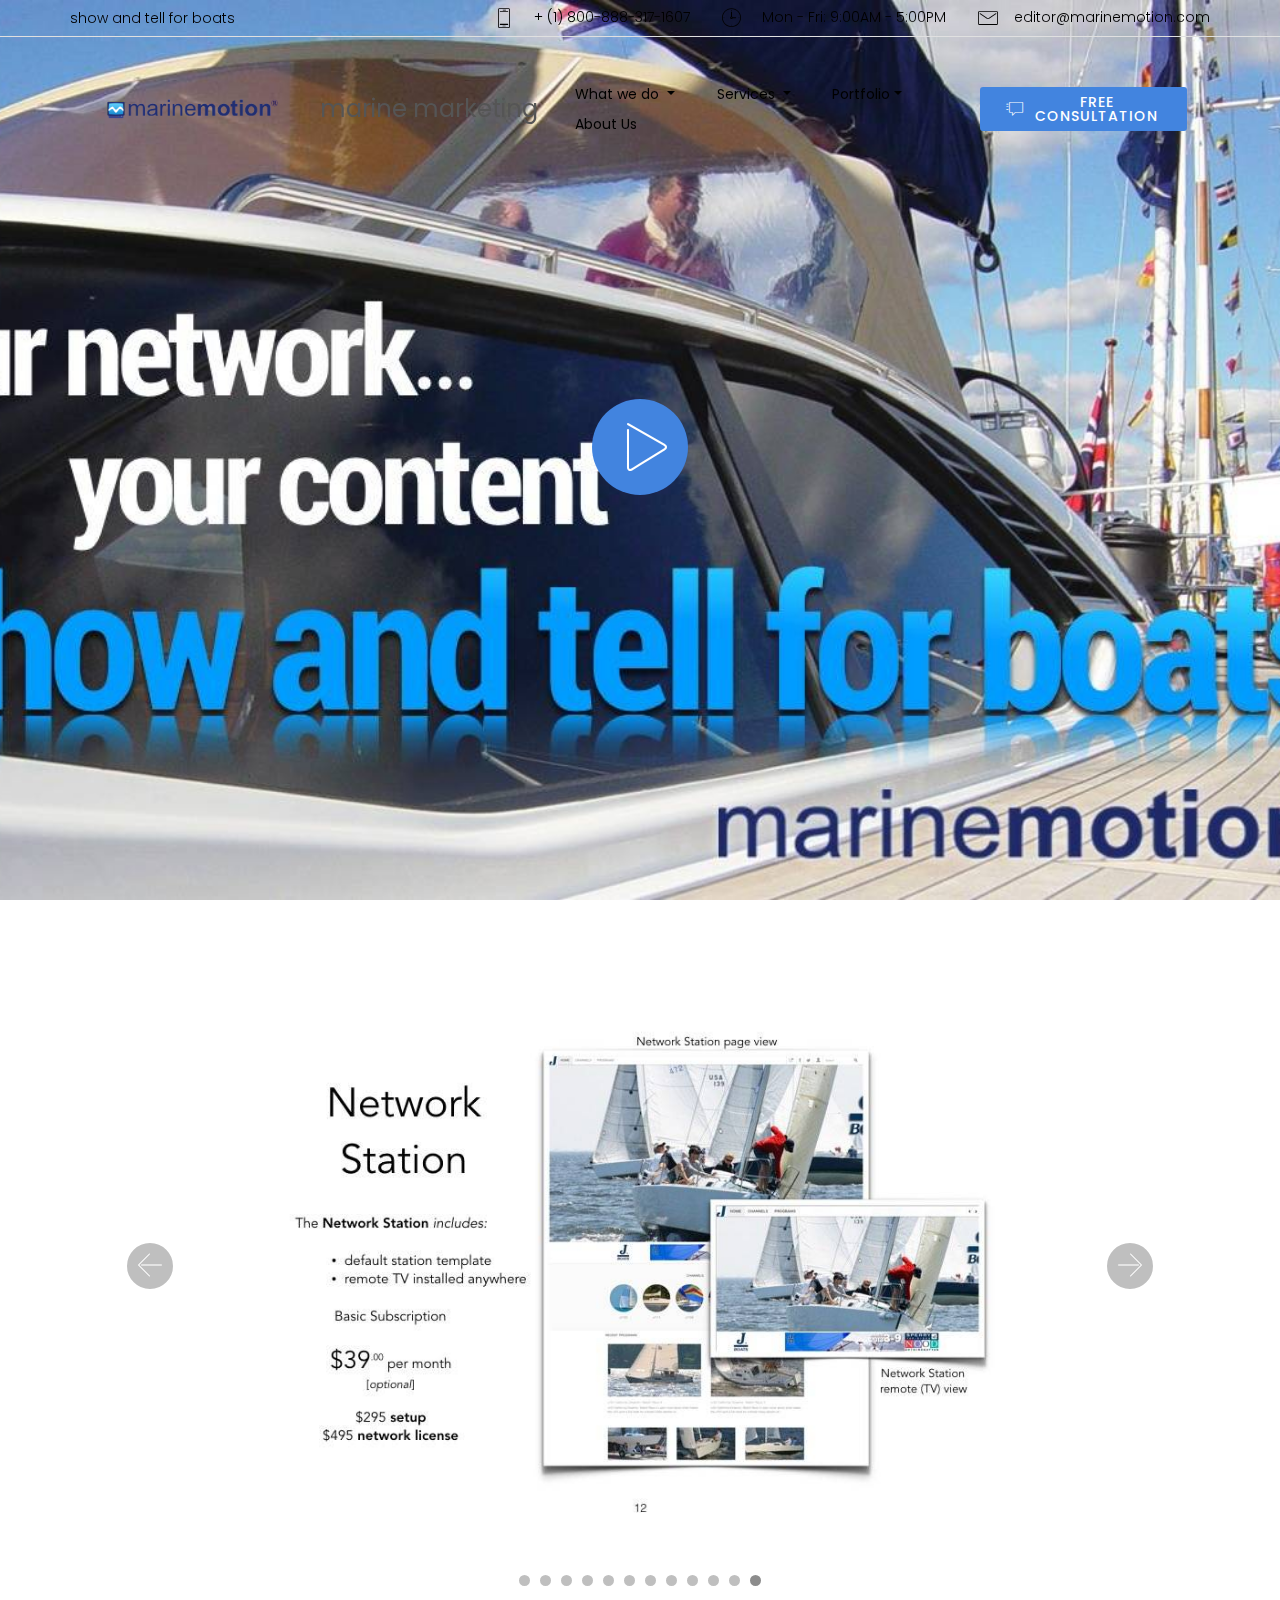
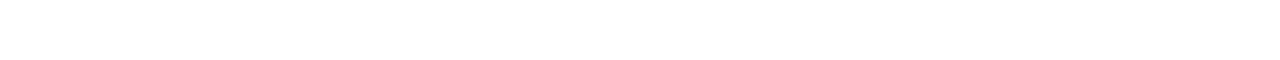
<file: page1.html>
<!DOCTYPE html>
<html>
<head>
  <!-- Site made with Mobirise Website Builder v4.3.4, https://mobirise.com -->
  <meta charset="UTF-8">
  <meta http-equiv="X-UA-Compatible" content="IE=edge">
  <meta name="generator" content="Mobirise v4.3.4, mobirise.com">
  <meta name="viewport" content="width=device-width, initial-scale=1">
  <link rel="shortcut icon" href="assets/images/mmlogo-640x360.png" type="image/x-icon">
  <meta name="description" content="">
  <title>marinemotion</title>
  <link rel="stylesheet" href="assets/web/assets/mobirise-icons/mobirise-icons.css">
  <link rel="stylesheet" href="https://fonts.googleapis.com/css?family=Poppins:300,400,500,600,700">
  <link rel="stylesheet" href="assets/tether/tether.min.css">
  <link rel="stylesheet" href="assets/soundcloud-plugin/style.css">
  <link rel="stylesheet" href="assets/bootstrap/css/bootstrap.min.css">
  <link rel="stylesheet" href="assets/bootstrap/css/bootstrap-reboot.min.css">
  <link rel="stylesheet" href="assets/bootstrap/css/bootstrap-grid.min.css">
  <link rel="stylesheet" href="assets/dropdown/css/style.css">
  <link rel="stylesheet" href="assets/animate.css/animate.min.css">
  <link rel="stylesheet" href="assets/theme/css/style.css">
  <link rel="stylesheet" href="assets/mobirise/css/mbr-additional.css" type="text/css">
  
  
  
</head>
<body>
<section class="menu cid-qyT9S06JyE" once="menu" id="menu3-m" data-rv-view="698">

    

    <nav class="navbar navbar-dropdown beta-menu align-items-center navbar-fixed-top navbar-toggleable-sm bg-color transparent">
        <div class="menu-content-top">
            <div class="container">
                <div class="row ">
                    <div class="content-left-side">
                        <p class="mbr-fonts-style content-text mbr-black display-4">show and tell for boats</p>
                    </div>
                    <div class="content-right-side" data-app-modern-menu="true"><a class="content-link link mbr-black display-4" href="https://mobirise.com">
                            <span class="mbri-mobile2 mbr-iconfont mbr-iconfont-btn "></span>
                            + (1) 800-888-317-1607</a>
                        <a class="content-link link mbr-black display-4" href="https://mobirise.com">
                            <span class="mbri-clock mbr-iconfont mbr-iconfont-btn "></span>
                            Mon - Fri: 9:00AM - 5:00PM
                        </a>
                        <a class="content-link link mbr-black display-4" href="https://mobirise.com">
                            <span class="mbri-letter mbr-iconfont mbr-iconfont-btn "></span>editor@marinemotion.com</a></div>
                </div>
            </div>
        </div>
        <div class="menu-bottom">

            <div class="menu-logo">
                <div class="navbar-brand">
                <span class="navbar-logo">
                    <a href="http://about.marinemotion.com">
                        <img src="assets/images/mmlogo-640x360.png" alt="marinemotion" title="marinemotion" media-simple="true" style="height: 8rem;">
                    </a>
                </span>
                <span class="navbar-caption-wrap"><a href="index.html" class="brand-link mbr-black text-danger display-5">marine marketing</a></span>
                </div>
                <button class="navbar-toggler navbar-toggler-right" type="button" data-toggle="collapse" data-target="#navbarSupportedContent" aria-controls="navbarSupportedContent" aria-expanded="false" aria-label="Toggle navigation">
                    <div class="hamburger">
                        <span></span>
                        <span></span>
                        <span></span>
                        <span></span>
                    </div>
                </button>
            </div>
            <div class="collapse navbar-collapse" id="navbarSupportedContent">
                <ul class="navbar-nav nav-dropdown js-float-line" data-app-modern-menu="true"><li class="nav-item dropdown">
                        <a class="nav-link link mbr-black dropdown-toggle display-4" href="index.html" data-toggle="dropdown-submenu" aria-expanded="false">What we do&nbsp;</a><div class="dropdown-menu"><a class="mbr-black dropdown-item display-4" href="https://mobirise.com">marinemotion</a><a class="mbr-black dropdown-item display-4" href="https://mobirise.com" aria-expanded="false">BoaterBase</a></div>
                    </li><li class="nav-item dropdown"><a class="nav-link link mbr-black dropdown-toggle display-4" href="index.html" data-toggle="dropdown-submenu" aria-expanded="false">
                            Services
                        </a><div class="dropdown-menu"><a class="mbr-black dropdown-item display-4" href="https://mobirise.com">Web Development</a><a class="mbr-black dropdown-item display-4" href="https://mobirise.com" aria-expanded="false">Advertsing</a></div></li><li class="nav-item dropdown"><a class="nav-link link mbr-black dropdown-toggle display-4" href="index.html" data-toggle="dropdown-submenu" aria-expanded="false">
                            Portfolio</a><div class="dropdown-menu"><a class="mbr-black dropdown-item display-4" href="https://mobirise.com">Web</a><a class="mbr-black dropdown-item display-4" href="https://mobirise.com" aria-expanded="false">Media</a></div></li>
                    <li class="nav-item">
                        <a class="nav-link link mbr-black display-4" href="index.html">
                            About Us
                        </a>
                    </li></ul>
                <div class="navbar-buttons mbr-section-btn"><a class="btn btn-sm btn-primary display-4" href="index.html#form1-16">
                    <span class="mbri-help mbr-iconfont mbr-iconfont-btn "></span>
                        FREE CONSULTATION
                    </a></div>
            </div>
        </div>
    </nav>
</section>

<section class="header8 cid-qz6EKLbTdD mbr-fullscreen mbr-parallax-background" id="header8-z" data-rv-view="700">

    

    

    <div class="container align-center">
        <div class="row justify-content-center">
            <div class="media-container-column mbr-white col-md-10 offset-md-1">
            
            
            <div class="mbr-media show-modal align-center py-2" data-modal=".modalWindow">
                     <span class="mbri-play mbr-iconfont" media-simple="true"></span>
            </div>
            
            
        </div>
        </div>
    </div>
    <div>
        <div class="modalWindow" style="display: none;">
            <div class="modalWindow-container">
                <div class="modalWindow-video-container">
                    <div class="modalWindow-video">
                        <iframe width="100%" height="100%" frameborder="0" allowfullscreen="1" data-src="https://vimeo.com/239625725"></iframe>
                    </div>
                    <a class="close" role="button" data-dismiss="modal">
                        <span aria-hidden="true" class="mbri-close mbr-iconfont closeModal"></span>
                        <span class="sr-only">Close</span>
                    </a>
                </div>
            </div>
        </div>
    </div>
</section>

<section class="carousel slide cid-qz6CVj3bf2" data-interval="false" id="slider2-y" data-rv-view="703">

    
    <div class="container content-slider">
        <div class="content-slider-wrap">
            <div><div class="mbr-slider slide carousel" data-pause="true" data-keyboard="false" data-ride="false" data-interval="false"><ol class="carousel-indicators"><li data-app-prevent-settings="" data-target="#slider2-y" data-slide-to="0"></li><li data-app-prevent-settings="" data-target="#slider2-y" data-slide-to="1"></li><li data-app-prevent-settings="" data-target="#slider2-y" data-slide-to="2"></li><li data-app-prevent-settings="" data-target="#slider2-y" data-slide-to="3"></li><li data-app-prevent-settings="" data-target="#slider2-y" data-slide-to="4"></li><li data-app-prevent-settings="" data-target="#slider2-y" data-slide-to="5"></li><li data-app-prevent-settings="" data-target="#slider2-y" data-slide-to="6"></li><li data-app-prevent-settings="" data-target="#slider2-y" data-slide-to="7"></li><li data-app-prevent-settings="" data-target="#slider2-y" data-slide-to="8"></li><li data-app-prevent-settings="" data-target="#slider2-y" data-slide-to="9"></li><li data-app-prevent-settings="" data-target="#slider2-y" data-slide-to="10"></li><li data-app-prevent-settings="" data-target="#slider2-y" class=" active" data-slide-to="11"></li></ol><div class="carousel-inner" role="listbox"><div class="carousel-item slider-fullscreen-image" data-bg-video-slide="false" style="background-image: url(assets/images/mm-product-overview-pt-a.001-1024x768.jpg);"><div class="container container-slide"><div class="image_wrapper"><img src="assets/images/mm-product-overview-pt-a.001-1024x768.jpg"><div class="carousel-caption justify-content-center"><div class="col-10 align-left"></div></div></div></div></div><div class="carousel-item slider-fullscreen-image" data-bg-video-slide="false" style="background-image: url(assets/images/mm-product-overview-pt-a.002-1024x768.jpg);"><div class="container container-slide"><div class="image_wrapper"><img src="assets/images/mm-product-overview-pt-a.002-1024x768.jpg"><div class="carousel-caption justify-content-center"><div class="col-10 align-center"></div></div></div></div></div><div class="carousel-item slider-fullscreen-image" data-bg-video-slide="false" style="background-image: url(assets/images/mm-product-overview-pt-a.003-1024x768.jpg);"><div class="container container-slide"><div class="image_wrapper"><img src="assets/images/mm-product-overview-pt-a.003-1024x768.jpg"><div class="carousel-caption justify-content-center"><div class="col-10 align-center"></div></div></div></div></div><div class="carousel-item slider-fullscreen-image" data-bg-video-slide="false" style="background-image: url(assets/images/mm-product-overview-pt-a.004-1024x768.jpg);"><div class="container container-slide"><div class="image_wrapper"><img src="assets/images/mm-product-overview-pt-a.004-1024x768.jpg"><div class="carousel-caption justify-content-center"><div class="col-10 align-center"></div></div></div></div></div><div class="carousel-item slider-fullscreen-image" data-bg-video-slide="false" style="background-image: url(assets/images/mm-product-overview-pt-a.005-1024x768.jpg);"><div class="container container-slide"><div class="image_wrapper"><img src="assets/images/mm-product-overview-pt-a.005-1024x768.jpg"><div class="carousel-caption justify-content-center"><div class="col-10 align-right"></div></div></div></div></div><div class="carousel-item slider-fullscreen-image" data-bg-video-slide="false" style="background-image: url(assets/images/mm-product-overview-pt-a.006-1024x768.jpg);"><div class="container container-slide"><div class="image_wrapper"><img src="assets/images/mm-product-overview-pt-a.006-1024x768.jpg"><div class="carousel-caption justify-content-center"><div class="col-10 align-right"></div></div></div></div></div><div class="carousel-item slider-fullscreen-image" data-bg-video-slide="false" style="background-image: url(assets/images/mm-product-overview-pt-a.007-1024x768.jpg);"><div class="container container-slide"><div class="image_wrapper"><img src="assets/images/mm-product-overview-pt-a.007-1024x768.jpg"><div class="carousel-caption justify-content-center"><div class="col-10 align-right"></div></div></div></div></div><div class="carousel-item slider-fullscreen-image" data-bg-video-slide="false" style="background-image: url(assets/images/mm-product-overview-pt-a.008-1024x768.jpg);"><div class="container container-slide"><div class="image_wrapper"><img src="assets/images/mm-product-overview-pt-a.008-1024x768.jpg"><div class="carousel-caption justify-content-center"><div class="col-10 align-right"></div></div></div></div></div><div class="carousel-item slider-fullscreen-image" data-bg-video-slide="false" style="background-image: url(assets/images/mm-product-overview-pt-a.009-1024x768.jpg);"><div class="container container-slide"><div class="image_wrapper"><img src="assets/images/mm-product-overview-pt-a.009-1024x768.jpg"><div class="carousel-caption justify-content-center"><div class="col-10 align-right"></div></div></div></div></div><div class="carousel-item slider-fullscreen-image" data-bg-video-slide="false" style="background-image: url(assets/images/mm-product-overview-pt-a.010-1024x768.jpg);"><div class="container container-slide"><div class="image_wrapper"><img src="assets/images/mm-product-overview-pt-a.010-1024x768.jpg"><div class="carousel-caption justify-content-center"><div class="col-10 align-right"></div></div></div></div></div><div class="carousel-item slider-fullscreen-image" data-bg-video-slide="false" style="background-image: url(assets/images/mm-product-overview-pt-a.011-1024x768.jpg);"><div class="container container-slide"><div class="image_wrapper"><img src="assets/images/mm-product-overview-pt-a.011-1024x768.jpg"><div class="carousel-caption justify-content-center"><div class="col-10 align-right"></div></div></div></div></div><div class="carousel-item slider-fullscreen-image active" data-bg-video-slide="false" style="background-image: url(assets/images/mm-product-overview-pt-a.012-1024x768.jpg);"><div class="container container-slide"><div class="image_wrapper"><img src="assets/images/mm-product-overview-pt-a.012-1024x768.jpg"><div class="carousel-caption justify-content-center"><div class="col-10 align-right"></div></div></div></div></div></div><a data-app-prevent-settings="" class="carousel-control carousel-control-prev" role="button" data-slide="prev" href="#slider2-y"><span aria-hidden="true" class="mbri-left mbr-iconfont"></span><span class="sr-only">Previous</span></a><a data-app-prevent-settings="" class="carousel-control carousel-control-next" role="button" data-slide="next" href="#slider2-y"><span aria-hidden="true" class="mbri-right mbr-iconfont"></span><span class="sr-only">Next</span></a></div></div> 
        </div>
    </div>
</section>


  <script src="assets/web/assets/jquery/jquery.min.js"></script>
  <script src="assets/tether/tether.min.js"></script>
  <script src="assets/popper/popper.min.js"></script>
  <script src="assets/bootstrap/js/bootstrap.min.js"></script>
  <script src="assets/smooth-scroll/smooth-scroll.js"></script>
  <script src="assets/dropdown/js/script.min.js"></script>
  <script src="assets/touch-swipe/jquery.touch-swipe.min.js"></script>
  <script src="assets/bootstrap-carousel-swipe/bootstrap-carousel-swipe.js"></script>
  <script src="assets/vimeo_player/vimeo_player.js"></script>
  <script src="assets/jarallax/jarallax.min.js"></script>
  <script src="assets/jquery-mb-ytplayer/jquery.mb.ytplayer.min.js"></script>
  <script src="assets/jquery-mb-vimeo_player/jquery.mb.vimeo_player.js"></script>
  <script src="assets/viewport-checker/jquery.viewportchecker.js"></script>
  <script src="assets/theme/js/script.js"></script>
  <script src="assets/mobirise-slider-video/script.js"></script>
  
  
  <input name="animation" type="hidden">
  </body>
</html>
</file>
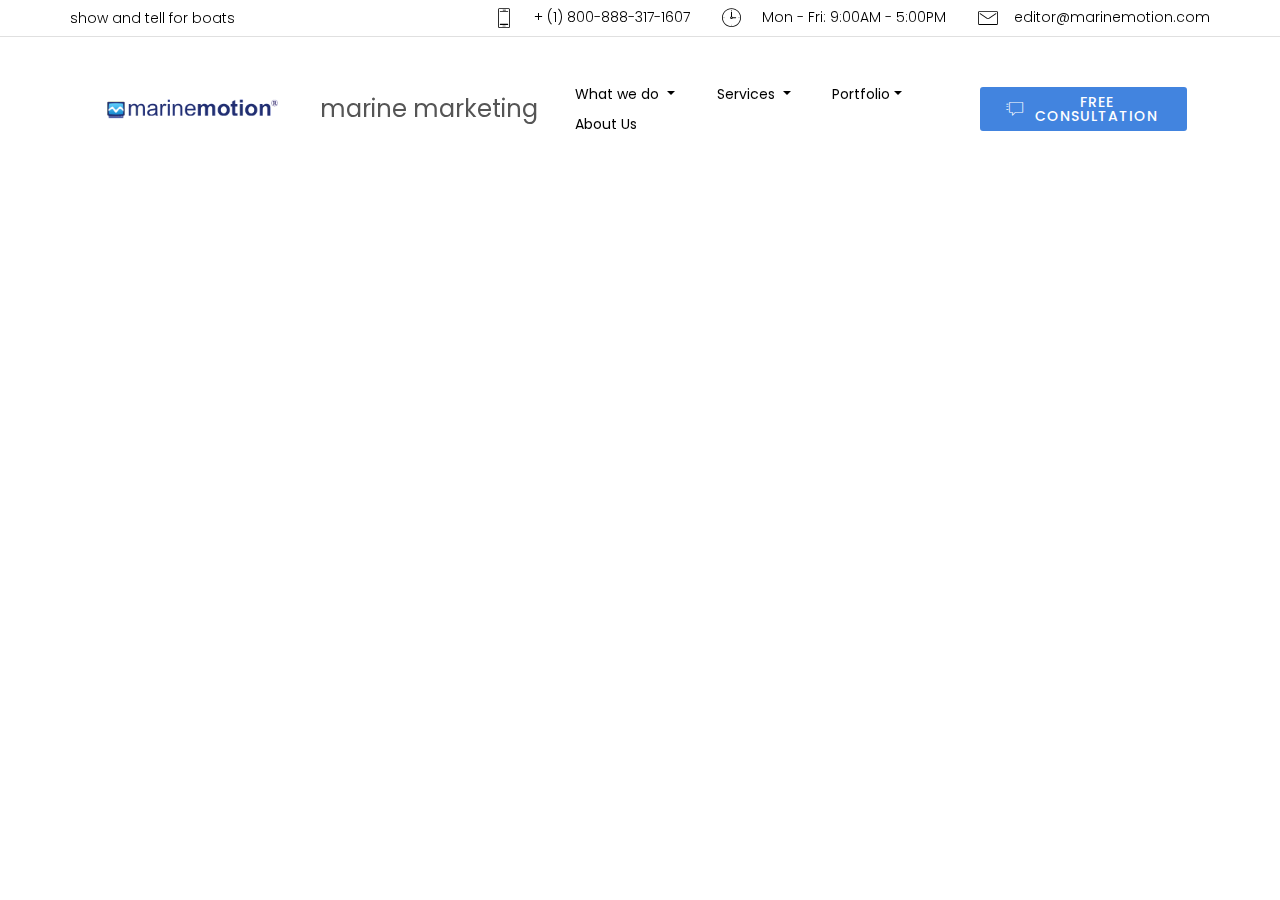
<file: page2.html>
<!DOCTYPE html>
<html>
<head>
  <!-- Site made with Mobirise Website Builder v4.3.4, https://mobirise.com -->
  <meta charset="UTF-8">
  <meta http-equiv="X-UA-Compatible" content="IE=edge">
  <meta name="generator" content="Mobirise v4.3.4, mobirise.com">
  <meta name="viewport" content="width=device-width, initial-scale=1">
  <link rel="shortcut icon" href="assets/images/mmlogo-640x360.png" type="image/x-icon">
  <meta name="description" content="">
  <title>BOATERBASE</title>
  <link rel="stylesheet" href="https://fonts.googleapis.com/css?family=Poppins:300,400,500,600,700">
  <link rel="stylesheet" href="assets/web/assets/mobirise-icons/mobirise-icons.css">
  <link rel="stylesheet" href="assets/tether/tether.min.css">
  <link rel="stylesheet" href="assets/bootstrap/css/bootstrap.min.css">
  <link rel="stylesheet" href="assets/bootstrap/css/bootstrap-reboot.min.css">
  <link rel="stylesheet" href="assets/bootstrap/css/bootstrap-grid.min.css">
  <link rel="stylesheet" href="assets/soundcloud-plugin/style.css">
  <link rel="stylesheet" href="assets/dropdown/css/style.css">
  <link rel="stylesheet" href="assets/animate.css/animate.min.css">
  <link rel="stylesheet" href="assets/theme/css/style.css">
  <link rel="stylesheet" href="assets/mobirise/css/mbr-additional.css" type="text/css">
  
  
  
</head>
<body>
<section class="menu cid-qyT9S06JyE" once="menu" id="menu3-n" data-rv-view="742">

    

    <nav class="navbar navbar-dropdown beta-menu align-items-center navbar-fixed-top navbar-toggleable-sm bg-color transparent">
        <div class="menu-content-top">
            <div class="container">
                <div class="row ">
                    <div class="content-left-side">
                        <p class="mbr-fonts-style content-text mbr-black display-4">show and tell for boats</p>
                    </div>
                    <div class="content-right-side" data-app-modern-menu="true"><a class="content-link link mbr-black display-4" href="https://mobirise.com">
                            <span class="mbri-mobile2 mbr-iconfont mbr-iconfont-btn "></span>
                            + (1) 800-888-317-1607</a>
                        <a class="content-link link mbr-black display-4" href="https://mobirise.com">
                            <span class="mbri-clock mbr-iconfont mbr-iconfont-btn "></span>
                            Mon - Fri: 9:00AM - 5:00PM
                        </a>
                        <a class="content-link link mbr-black display-4" href="https://mobirise.com">
                            <span class="mbri-letter mbr-iconfont mbr-iconfont-btn "></span>editor@marinemotion.com</a></div>
                </div>
            </div>
        </div>
        <div class="menu-bottom">

            <div class="menu-logo">
                <div class="navbar-brand">
                <span class="navbar-logo">
                    <a href="http://about.marinemotion.com">
                        <img src="assets/images/mmlogo-640x360.png" alt="marinemotion" title="marinemotion" media-simple="true" style="height: 8rem;">
                    </a>
                </span>
                <span class="navbar-caption-wrap"><a href="index.html" class="brand-link mbr-black text-danger display-5">marine marketing</a></span>
                </div>
                <button class="navbar-toggler navbar-toggler-right" type="button" data-toggle="collapse" data-target="#navbarSupportedContent" aria-controls="navbarSupportedContent" aria-expanded="false" aria-label="Toggle navigation">
                    <div class="hamburger">
                        <span></span>
                        <span></span>
                        <span></span>
                        <span></span>
                    </div>
                </button>
            </div>
            <div class="collapse navbar-collapse" id="navbarSupportedContent">
                <ul class="navbar-nav nav-dropdown js-float-line" data-app-modern-menu="true"><li class="nav-item dropdown">
                        <a class="nav-link link mbr-black dropdown-toggle display-4" href="index.html" data-toggle="dropdown-submenu" aria-expanded="false">What we do&nbsp;</a><div class="dropdown-menu"><a class="mbr-black dropdown-item display-4" href="https://mobirise.com">marinemotion</a><a class="mbr-black dropdown-item display-4" href="https://mobirise.com" aria-expanded="false">BoaterBase</a></div>
                    </li><li class="nav-item dropdown"><a class="nav-link link mbr-black dropdown-toggle display-4" href="index.html" data-toggle="dropdown-submenu" aria-expanded="false">
                            Services
                        </a><div class="dropdown-menu"><a class="mbr-black dropdown-item display-4" href="https://mobirise.com">Web Development</a><a class="mbr-black dropdown-item display-4" href="https://mobirise.com" aria-expanded="false">Advertsing</a></div></li><li class="nav-item dropdown"><a class="nav-link link mbr-black dropdown-toggle display-4" href="index.html" data-toggle="dropdown-submenu" aria-expanded="false">
                            Portfolio</a><div class="dropdown-menu"><a class="mbr-black dropdown-item display-4" href="https://mobirise.com">Web</a><a class="mbr-black dropdown-item display-4" href="https://mobirise.com" aria-expanded="false">Media</a></div></li>
                    <li class="nav-item">
                        <a class="nav-link link mbr-black display-4" href="index.html">
                            About Us
                        </a>
                    </li></ul>
                <div class="navbar-buttons mbr-section-btn"><a class="btn btn-sm btn-primary display-4" href="index.html#form1-16">
                    <span class="mbri-help mbr-iconfont mbr-iconfont-btn "></span>
                        FREE CONSULTATION
                    </a></div>
            </div>
        </div>
    </nav>
</section>


  <script src="assets/web/assets/jquery/jquery.min.js"></script>
  <script src="assets/popper/popper.min.js"></script>
  <script src="assets/tether/tether.min.js"></script>
  <script src="assets/bootstrap/js/bootstrap.min.js"></script>
  <script src="assets/smooth-scroll/smooth-scroll.js"></script>
  <script src="assets/dropdown/js/script.min.js"></script>
  <script src="assets/touch-swipe/jquery.touch-swipe.min.js"></script>
  <script src="assets/viewport-checker/jquery.viewportchecker.js"></script>
  <script src="assets/theme/js/script.js"></script>
  
  
  <input name="animation" type="hidden">
  </body>
</html>
</file>
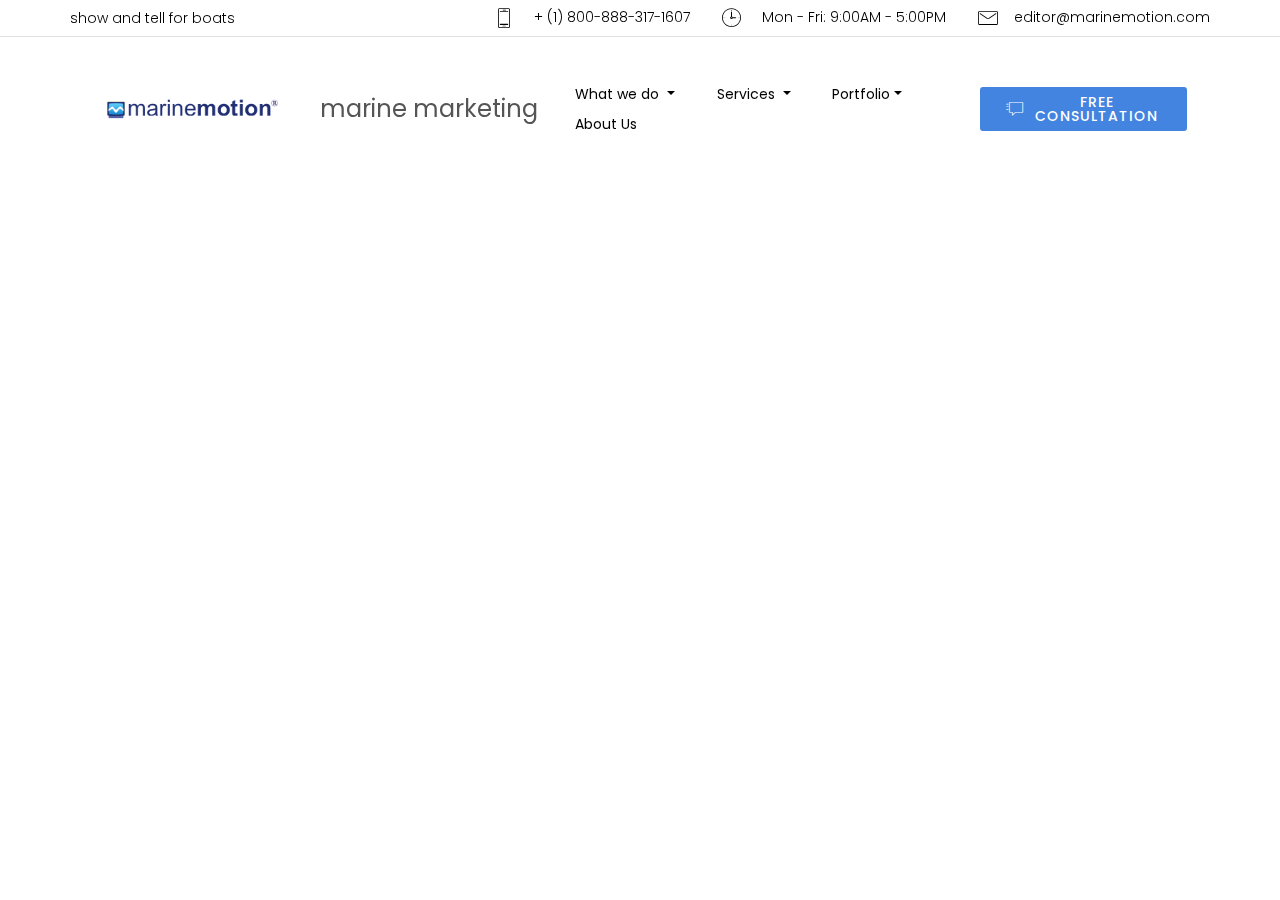
<file: page3.html>
<!DOCTYPE html>
<html>
<head>
  <!-- Site made with Mobirise Website Builder v4.3.4, https://mobirise.com -->
  <meta charset="UTF-8">
  <meta http-equiv="X-UA-Compatible" content="IE=edge">
  <meta name="generator" content="Mobirise v4.3.4, mobirise.com">
  <meta name="viewport" content="width=device-width, initial-scale=1">
  <link rel="shortcut icon" href="assets/images/mmlogo-640x360.png" type="image/x-icon">
  <meta name="description" content="">
  <title>Interactive Harbors</title>
  <link rel="stylesheet" href="https://fonts.googleapis.com/css?family=Poppins:300,400,500,600,700">
  <link rel="stylesheet" href="assets/web/assets/mobirise-icons/mobirise-icons.css">
  <link rel="stylesheet" href="assets/tether/tether.min.css">
  <link rel="stylesheet" href="assets/bootstrap/css/bootstrap.min.css">
  <link rel="stylesheet" href="assets/bootstrap/css/bootstrap-reboot.min.css">
  <link rel="stylesheet" href="assets/bootstrap/css/bootstrap-grid.min.css">
  <link rel="stylesheet" href="assets/soundcloud-plugin/style.css">
  <link rel="stylesheet" href="assets/dropdown/css/style.css">
  <link rel="stylesheet" href="assets/animate.css/animate.min.css">
  <link rel="stylesheet" href="assets/theme/css/style.css">
  <link rel="stylesheet" href="assets/mobirise/css/mbr-additional.css" type="text/css">
  
  
  
</head>
<body>
<section class="menu cid-qyT9S06JyE" once="menu" id="menu3-o" data-rv-view="744">

    

    <nav class="navbar navbar-dropdown beta-menu align-items-center navbar-fixed-top navbar-toggleable-sm bg-color transparent">
        <div class="menu-content-top">
            <div class="container">
                <div class="row ">
                    <div class="content-left-side">
                        <p class="mbr-fonts-style content-text mbr-black display-4">show and tell for boats</p>
                    </div>
                    <div class="content-right-side" data-app-modern-menu="true"><a class="content-link link mbr-black display-4" href="https://mobirise.com">
                            <span class="mbri-mobile2 mbr-iconfont mbr-iconfont-btn "></span>
                            + (1) 800-888-317-1607</a>
                        <a class="content-link link mbr-black display-4" href="https://mobirise.com">
                            <span class="mbri-clock mbr-iconfont mbr-iconfont-btn "></span>
                            Mon - Fri: 9:00AM - 5:00PM
                        </a>
                        <a class="content-link link mbr-black display-4" href="https://mobirise.com">
                            <span class="mbri-letter mbr-iconfont mbr-iconfont-btn "></span>editor@marinemotion.com</a></div>
                </div>
            </div>
        </div>
        <div class="menu-bottom">

            <div class="menu-logo">
                <div class="navbar-brand">
                <span class="navbar-logo">
                    <a href="http://about.marinemotion.com">
                        <img src="assets/images/mmlogo-640x360.png" alt="marinemotion" title="marinemotion" media-simple="true" style="height: 8rem;">
                    </a>
                </span>
                <span class="navbar-caption-wrap"><a href="index.html" class="brand-link mbr-black text-danger display-5">marine marketing</a></span>
                </div>
                <button class="navbar-toggler navbar-toggler-right" type="button" data-toggle="collapse" data-target="#navbarSupportedContent" aria-controls="navbarSupportedContent" aria-expanded="false" aria-label="Toggle navigation">
                    <div class="hamburger">
                        <span></span>
                        <span></span>
                        <span></span>
                        <span></span>
                    </div>
                </button>
            </div>
            <div class="collapse navbar-collapse" id="navbarSupportedContent">
                <ul class="navbar-nav nav-dropdown js-float-line" data-app-modern-menu="true"><li class="nav-item dropdown">
                        <a class="nav-link link mbr-black dropdown-toggle display-4" href="index.html" data-toggle="dropdown-submenu" aria-expanded="false">What we do&nbsp;</a><div class="dropdown-menu"><a class="mbr-black dropdown-item display-4" href="https://mobirise.com">marinemotion</a><a class="mbr-black dropdown-item display-4" href="https://mobirise.com" aria-expanded="false">BoaterBase</a></div>
                    </li><li class="nav-item dropdown"><a class="nav-link link mbr-black dropdown-toggle display-4" href="index.html" data-toggle="dropdown-submenu" aria-expanded="false">
                            Services
                        </a><div class="dropdown-menu"><a class="mbr-black dropdown-item display-4" href="https://mobirise.com">Web Development</a><a class="mbr-black dropdown-item display-4" href="https://mobirise.com" aria-expanded="false">Advertsing</a></div></li><li class="nav-item dropdown"><a class="nav-link link mbr-black dropdown-toggle display-4" href="index.html" data-toggle="dropdown-submenu" aria-expanded="false">
                            Portfolio</a><div class="dropdown-menu"><a class="mbr-black dropdown-item display-4" href="https://mobirise.com">Web</a><a class="mbr-black dropdown-item display-4" href="https://mobirise.com" aria-expanded="false">Media</a></div></li>
                    <li class="nav-item">
                        <a class="nav-link link mbr-black display-4" href="index.html">
                            About Us
                        </a>
                    </li></ul>
                <div class="navbar-buttons mbr-section-btn"><a class="btn btn-sm btn-primary display-4" href="index.html#form1-16">
                    <span class="mbri-help mbr-iconfont mbr-iconfont-btn "></span>
                        FREE CONSULTATION
                    </a></div>
            </div>
        </div>
    </nav>
</section>


  <script src="assets/web/assets/jquery/jquery.min.js"></script>
  <script src="assets/popper/popper.min.js"></script>
  <script src="assets/tether/tether.min.js"></script>
  <script src="assets/bootstrap/js/bootstrap.min.js"></script>
  <script src="assets/smooth-scroll/smooth-scroll.js"></script>
  <script src="assets/dropdown/js/script.min.js"></script>
  <script src="assets/touch-swipe/jquery.touch-swipe.min.js"></script>
  <script src="assets/viewport-checker/jquery.viewportchecker.js"></script>
  <script src="assets/theme/js/script.js"></script>
  
  
  <input name="animation" type="hidden">
  </body>
</html>
</file>
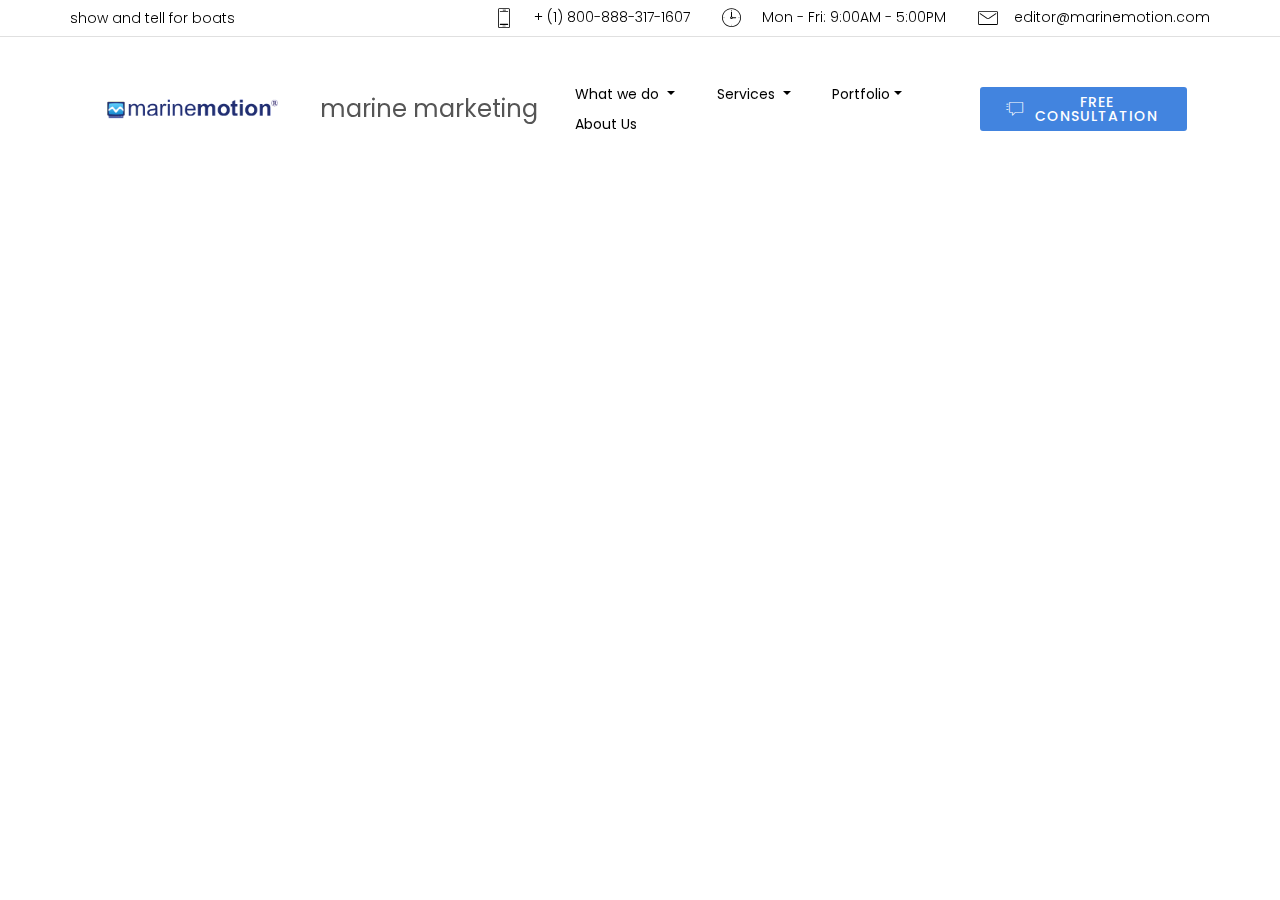
<file: page4.html>
<!DOCTYPE html>
<html>
<head>
  <!-- Site made with Mobirise Website Builder v4.3.4, https://mobirise.com -->
  <meta charset="UTF-8">
  <meta http-equiv="X-UA-Compatible" content="IE=edge">
  <meta name="generator" content="Mobirise v4.3.4, mobirise.com">
  <meta name="viewport" content="width=device-width, initial-scale=1">
  <link rel="shortcut icon" href="assets/images/mmlogo-640x360.png" type="image/x-icon">
  <meta name="description" content="">
  <title>Advertising</title>
  <link rel="stylesheet" href="https://fonts.googleapis.com/css?family=Poppins:300,400,500,600,700">
  <link rel="stylesheet" href="assets/web/assets/mobirise-icons/mobirise-icons.css">
  <link rel="stylesheet" href="assets/tether/tether.min.css">
  <link rel="stylesheet" href="assets/bootstrap/css/bootstrap.min.css">
  <link rel="stylesheet" href="assets/bootstrap/css/bootstrap-reboot.min.css">
  <link rel="stylesheet" href="assets/bootstrap/css/bootstrap-grid.min.css">
  <link rel="stylesheet" href="assets/soundcloud-plugin/style.css">
  <link rel="stylesheet" href="assets/dropdown/css/style.css">
  <link rel="stylesheet" href="assets/animate.css/animate.min.css">
  <link rel="stylesheet" href="assets/theme/css/style.css">
  <link rel="stylesheet" href="assets/mobirise/css/mbr-additional.css" type="text/css">
  
  
  
</head>
<body>
<section class="menu cid-qyT9S06JyE" once="menu" id="menu3-p" data-rv-view="746">

    

    <nav class="navbar navbar-dropdown beta-menu align-items-center navbar-fixed-top navbar-toggleable-sm bg-color transparent">
        <div class="menu-content-top">
            <div class="container">
                <div class="row ">
                    <div class="content-left-side">
                        <p class="mbr-fonts-style content-text mbr-black display-4">show and tell for boats</p>
                    </div>
                    <div class="content-right-side" data-app-modern-menu="true"><a class="content-link link mbr-black display-4" href="https://mobirise.com">
                            <span class="mbri-mobile2 mbr-iconfont mbr-iconfont-btn "></span>
                            + (1) 800-888-317-1607</a>
                        <a class="content-link link mbr-black display-4" href="https://mobirise.com">
                            <span class="mbri-clock mbr-iconfont mbr-iconfont-btn "></span>
                            Mon - Fri: 9:00AM - 5:00PM
                        </a>
                        <a class="content-link link mbr-black display-4" href="https://mobirise.com">
                            <span class="mbri-letter mbr-iconfont mbr-iconfont-btn "></span>editor@marinemotion.com</a></div>
                </div>
            </div>
        </div>
        <div class="menu-bottom">

            <div class="menu-logo">
                <div class="navbar-brand">
                <span class="navbar-logo">
                    <a href="http://about.marinemotion.com">
                        <img src="assets/images/mmlogo-640x360.png" alt="marinemotion" title="marinemotion" media-simple="true" style="height: 8rem;">
                    </a>
                </span>
                <span class="navbar-caption-wrap"><a href="index.html" class="brand-link mbr-black text-danger display-5">marine marketing</a></span>
                </div>
                <button class="navbar-toggler navbar-toggler-right" type="button" data-toggle="collapse" data-target="#navbarSupportedContent" aria-controls="navbarSupportedContent" aria-expanded="false" aria-label="Toggle navigation">
                    <div class="hamburger">
                        <span></span>
                        <span></span>
                        <span></span>
                        <span></span>
                    </div>
                </button>
            </div>
            <div class="collapse navbar-collapse" id="navbarSupportedContent">
                <ul class="navbar-nav nav-dropdown js-float-line" data-app-modern-menu="true"><li class="nav-item dropdown">
                        <a class="nav-link link mbr-black dropdown-toggle display-4" href="index.html" data-toggle="dropdown-submenu" aria-expanded="false">What we do&nbsp;</a><div class="dropdown-menu"><a class="mbr-black dropdown-item display-4" href="https://mobirise.com">marinemotion</a><a class="mbr-black dropdown-item display-4" href="https://mobirise.com" aria-expanded="false">BoaterBase</a></div>
                    </li><li class="nav-item dropdown"><a class="nav-link link mbr-black dropdown-toggle display-4" href="index.html" data-toggle="dropdown-submenu" aria-expanded="false">
                            Services
                        </a><div class="dropdown-menu"><a class="mbr-black dropdown-item display-4" href="https://mobirise.com">Web Development</a><a class="mbr-black dropdown-item display-4" href="https://mobirise.com" aria-expanded="false">Advertsing</a></div></li><li class="nav-item dropdown"><a class="nav-link link mbr-black dropdown-toggle display-4" href="index.html" data-toggle="dropdown-submenu" aria-expanded="false">
                            Portfolio</a><div class="dropdown-menu"><a class="mbr-black dropdown-item display-4" href="https://mobirise.com">Web</a><a class="mbr-black dropdown-item display-4" href="https://mobirise.com" aria-expanded="false">Media</a></div></li>
                    <li class="nav-item">
                        <a class="nav-link link mbr-black display-4" href="index.html">
                            About Us
                        </a>
                    </li></ul>
                <div class="navbar-buttons mbr-section-btn"><a class="btn btn-sm btn-primary display-4" href="index.html#form1-16">
                    <span class="mbri-help mbr-iconfont mbr-iconfont-btn "></span>
                        FREE CONSULTATION
                    </a></div>
            </div>
        </div>
    </nav>
</section>


  <script src="assets/web/assets/jquery/jquery.min.js"></script>
  <script src="assets/popper/popper.min.js"></script>
  <script src="assets/tether/tether.min.js"></script>
  <script src="assets/bootstrap/js/bootstrap.min.js"></script>
  <script src="assets/smooth-scroll/smooth-scroll.js"></script>
  <script src="assets/dropdown/js/script.min.js"></script>
  <script src="assets/touch-swipe/jquery.touch-swipe.min.js"></script>
  <script src="assets/viewport-checker/jquery.viewportchecker.js"></script>
  <script src="assets/theme/js/script.js"></script>
  
  
  <input name="animation" type="hidden">
  </body>
</html>
</file>
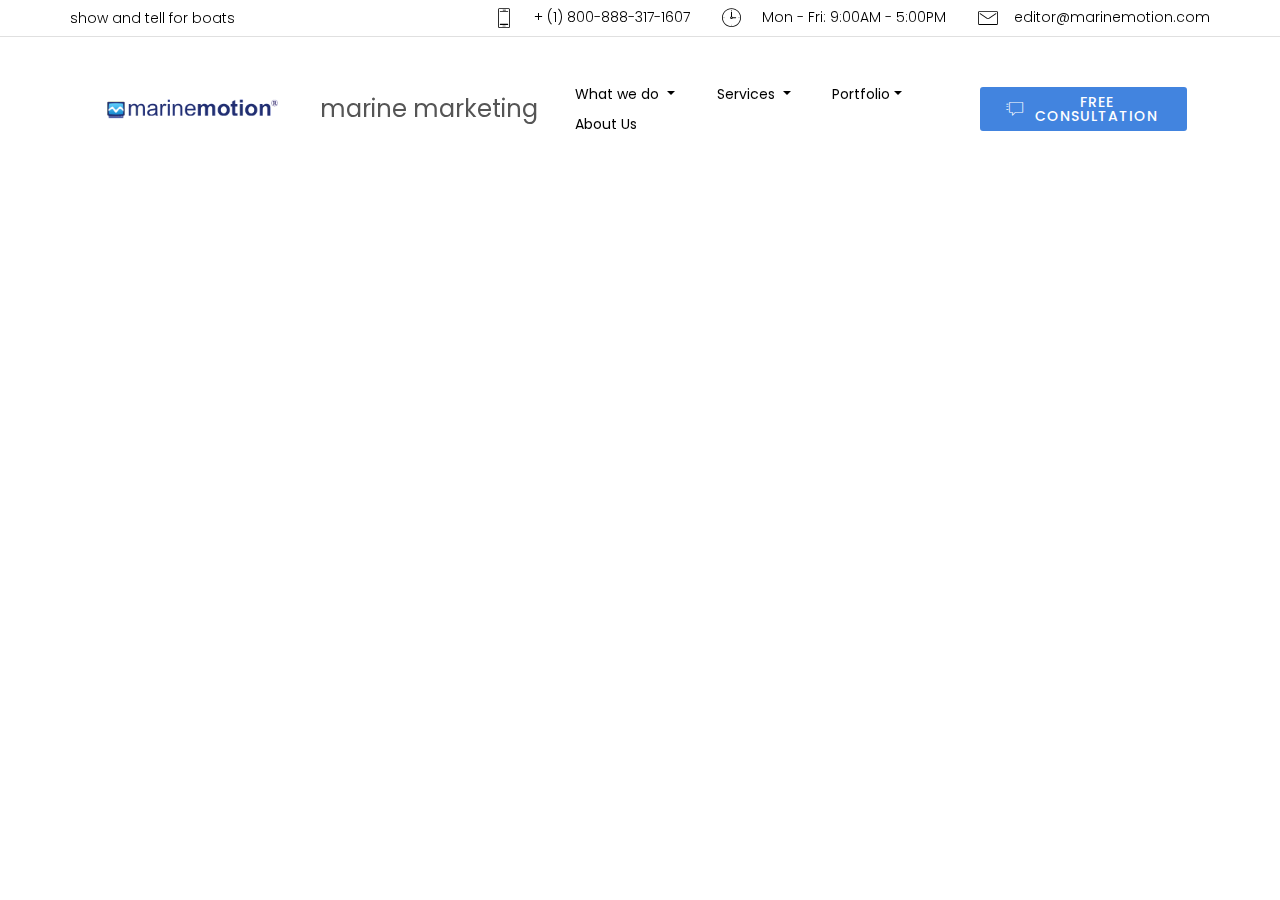
<file: page5.html>
<!DOCTYPE html>
<html>
<head>
  <!-- Site made with Mobirise Website Builder v4.3.4, https://mobirise.com -->
  <meta charset="UTF-8">
  <meta http-equiv="X-UA-Compatible" content="IE=edge">
  <meta name="generator" content="Mobirise v4.3.4, mobirise.com">
  <meta name="viewport" content="width=device-width, initial-scale=1">
  <link rel="shortcut icon" href="assets/images/mmlogo-640x360.png" type="image/x-icon">
  <meta name="description" content="">
  <title>Multimedia</title>
  <link rel="stylesheet" href="https://fonts.googleapis.com/css?family=Poppins:300,400,500,600,700">
  <link rel="stylesheet" href="assets/web/assets/mobirise-icons/mobirise-icons.css">
  <link rel="stylesheet" href="assets/tether/tether.min.css">
  <link rel="stylesheet" href="assets/bootstrap/css/bootstrap.min.css">
  <link rel="stylesheet" href="assets/bootstrap/css/bootstrap-reboot.min.css">
  <link rel="stylesheet" href="assets/bootstrap/css/bootstrap-grid.min.css">
  <link rel="stylesheet" href="assets/soundcloud-plugin/style.css">
  <link rel="stylesheet" href="assets/dropdown/css/style.css">
  <link rel="stylesheet" href="assets/animate.css/animate.min.css">
  <link rel="stylesheet" href="assets/theme/css/style.css">
  <link rel="stylesheet" href="assets/mobirise/css/mbr-additional.css" type="text/css">
  
  
  
</head>
<body>
<section class="menu cid-qyT9S06JyE" once="menu" id="menu3-q" data-rv-view="748">

    

    <nav class="navbar navbar-dropdown beta-menu align-items-center navbar-fixed-top navbar-toggleable-sm bg-color transparent">
        <div class="menu-content-top">
            <div class="container">
                <div class="row ">
                    <div class="content-left-side">
                        <p class="mbr-fonts-style content-text mbr-black display-4">show and tell for boats</p>
                    </div>
                    <div class="content-right-side" data-app-modern-menu="true"><a class="content-link link mbr-black display-4" href="https://mobirise.com">
                            <span class="mbri-mobile2 mbr-iconfont mbr-iconfont-btn "></span>
                            + (1) 800-888-317-1607</a>
                        <a class="content-link link mbr-black display-4" href="https://mobirise.com">
                            <span class="mbri-clock mbr-iconfont mbr-iconfont-btn "></span>
                            Mon - Fri: 9:00AM - 5:00PM
                        </a>
                        <a class="content-link link mbr-black display-4" href="https://mobirise.com">
                            <span class="mbri-letter mbr-iconfont mbr-iconfont-btn "></span>editor@marinemotion.com</a></div>
                </div>
            </div>
        </div>
        <div class="menu-bottom">

            <div class="menu-logo">
                <div class="navbar-brand">
                <span class="navbar-logo">
                    <a href="http://about.marinemotion.com">
                        <img src="assets/images/mmlogo-640x360.png" alt="marinemotion" title="marinemotion" media-simple="true" style="height: 8rem;">
                    </a>
                </span>
                <span class="navbar-caption-wrap"><a href="index.html" class="brand-link mbr-black text-danger display-5">marine marketing</a></span>
                </div>
                <button class="navbar-toggler navbar-toggler-right" type="button" data-toggle="collapse" data-target="#navbarSupportedContent" aria-controls="navbarSupportedContent" aria-expanded="false" aria-label="Toggle navigation">
                    <div class="hamburger">
                        <span></span>
                        <span></span>
                        <span></span>
                        <span></span>
                    </div>
                </button>
            </div>
            <div class="collapse navbar-collapse" id="navbarSupportedContent">
                <ul class="navbar-nav nav-dropdown js-float-line" data-app-modern-menu="true"><li class="nav-item dropdown">
                        <a class="nav-link link mbr-black dropdown-toggle display-4" href="index.html" data-toggle="dropdown-submenu" aria-expanded="false">What we do&nbsp;</a><div class="dropdown-menu"><a class="mbr-black dropdown-item display-4" href="https://mobirise.com">marinemotion</a><a class="mbr-black dropdown-item display-4" href="https://mobirise.com" aria-expanded="false">BoaterBase</a></div>
                    </li><li class="nav-item dropdown"><a class="nav-link link mbr-black dropdown-toggle display-4" href="index.html" data-toggle="dropdown-submenu" aria-expanded="false">
                            Services
                        </a><div class="dropdown-menu"><a class="mbr-black dropdown-item display-4" href="https://mobirise.com">Web Development</a><a class="mbr-black dropdown-item display-4" href="https://mobirise.com" aria-expanded="false">Advertsing</a></div></li><li class="nav-item dropdown"><a class="nav-link link mbr-black dropdown-toggle display-4" href="index.html" data-toggle="dropdown-submenu" aria-expanded="false">
                            Portfolio</a><div class="dropdown-menu"><a class="mbr-black dropdown-item display-4" href="https://mobirise.com">Web</a><a class="mbr-black dropdown-item display-4" href="https://mobirise.com" aria-expanded="false">Media</a></div></li>
                    <li class="nav-item">
                        <a class="nav-link link mbr-black display-4" href="index.html">
                            About Us
                        </a>
                    </li></ul>
                <div class="navbar-buttons mbr-section-btn"><a class="btn btn-sm btn-primary display-4" href="index.html#form1-16">
                    <span class="mbri-help mbr-iconfont mbr-iconfont-btn "></span>
                        FREE CONSULTATION
                    </a></div>
            </div>
        </div>
    </nav>
</section>


  <script src="assets/web/assets/jquery/jquery.min.js"></script>
  <script src="assets/popper/popper.min.js"></script>
  <script src="assets/tether/tether.min.js"></script>
  <script src="assets/bootstrap/js/bootstrap.min.js"></script>
  <script src="assets/smooth-scroll/smooth-scroll.js"></script>
  <script src="assets/dropdown/js/script.min.js"></script>
  <script src="assets/touch-swipe/jquery.touch-swipe.min.js"></script>
  <script src="assets/viewport-checker/jquery.viewportchecker.js"></script>
  <script src="assets/theme/js/script.js"></script>
  
  
  <input name="animation" type="hidden">
  </body>
</html>
</file>
<file: assets/web/assets/mobirise-icons/mobirise-icons.css>
@font-face {
  font-family: 'MobiriseIcons';
  src:  url('mobirise-icons.eot?spat4u');
  src:  url('mobirise-icons.eot?spat4u#iefix') format('embedded-opentype'),
    url('mobirise-icons.ttf?spat4u') format('truetype'),
    url('mobirise-icons.woff?spat4u') format('woff'),
    url('mobirise-icons.svg?spat4u#MobiriseIcons') format('svg');
  font-weight: normal;
  font-style: normal;
}

[class^="mbri-"], [class*=" mbri-"] {
  /* use !important to prevent issues with browser extensions that change fonts */
  font-family: MobiriseIcons !important;
  speak: none;
  font-style: normal;
  font-weight: normal;
  font-variant: normal;
  text-transform: none;
  line-height: 1;

  /* Better Font Rendering =========== */
  -webkit-font-smoothing: antialiased;
  -moz-osx-font-smoothing: grayscale;
}

.mbri-add-submenu:before {
  content: "\e900";
}
.mbri-alert:before {
  content: "\e901";
}
.mbri-align-center:before {
  content: "\e902";
}
.mbri-align-justify:before {
  content: "\e903";
}
.mbri-align-left:before {
  content: "\e904";
}
.mbri-align-right:before {
  content: "\e905";
}
.mbri-android:before {
  content: "\e906";
}
.mbri-apple:before {
  content: "\e907";
}
.mbri-arrow-down:before {
  content: "\e908";
}
.mbri-arrow-next:before {
  content: "\e909";
}
.mbri-arrow-prev:before {
  content: "\e90a";
}
.mbri-arrow-up:before {
  content: "\e90b";
}
.mbri-bold:before {
  content: "\e90c";
}
.mbri-bookmark:before {
  content: "\e90d";
}
.mbri-bootstrap:before {
  content: "\e90e";
}
.mbri-briefcase:before {
  content: "\e90f";
}
.mbri-browse:before {
  content: "\e910";
}
.mbri-bulleted-list:before {
  content: "\e911";
}
.mbri-calendar:before {
  content: "\e912";
}
.mbri-camera:before {
  content: "\e913";
}
.mbri-cart-add:before {
  content: "\e914";
}
.mbri-cart-full:before {
  content: "\e915";
}
.mbri-cash:before {
  content: "\e916";
}
.mbri-change-style:before {
  content: "\e917";
}
.mbri-chat:before {
  content: "\e918";
}
.mbri-clock:before {
  content: "\e919";
}
.mbri-close:before {
  content: "\e91a";
}
.mbri-cloud:before {
  content: "\e91b";
}
.mbri-code:before {
  content: "\e91c";
}
.mbri-contact-form:before {
  content: "\e91d";
}
.mbri-credit-card:before {
  content: "\e91e";
}
.mbri-cursor-click:before {
  content: "\e91f";
}
.mbri-cust-feedback:before {
  content: "\e920";
}
.mbri-database:before {
  content: "\e921";
}
.mbri-delivery:before {
  content: "\e922";
}
.mbri-desktop:before {
  content: "\e923";
}
.mbri-devices:before {
  content: "\e924";
}
.mbri-down:before {
  content: "\e925";
}
.mbri-download:before {
  content: "\e989";
}
.mbri-drag-n-drop:before {
  content: "\e927";
}
.mbri-drag-n-drop2:before {
  content: "\e928";
}
.mbri-edit:before {
  content: "\e929";
}
.mbri-edit2:before {
  content: "\e92a";
}
.mbri-error:before {
  content: "\e92b";
}
.mbri-extension:before {
  content: "\e92c";
}
.mbri-features:before {
  content: "\e92d";
}
.mbri-file:before {
  content: "\e92e";
}
.mbri-flag:before {
  content: "\e92f";
}
.mbri-folder:before {
  content: "\e930";
}
.mbri-gift:before {
  content: "\e931";
}
.mbri-github:before {
  content: "\e932";
}
.mbri-globe:before {
  content: "\e933";
}
.mbri-globe-2:before {
  content: "\e934";
}
.mbri-growing-chart:before {
  content: "\e935";
}
.mbri-hearth:before {
  content: "\e936";
}
.mbri-help:before {
  content: "\e937";
}
.mbri-home:before {
  content: "\e938";
}
.mbri-hot-cup:before {
  content: "\e939";
}
.mbri-idea:before {
  content: "\e93a";
}
.mbri-image-gallery:before {
  content: "\e93b";
}
.mbri-image-slider:before {
  content: "\e93c";
}
.mbri-info:before {
  content: "\e93d";
}
.mbri-italic:before {
  content: "\e93e";
}
.mbri-key:before {
  content: "\e93f";
}
.mbri-laptop:before {
  content: "\e940";
}
.mbri-layers:before {
  content: "\e941";
}
.mbri-left-right:before {
  content: "\e942";
}
.mbri-left:before {
  content: "\e943";
}
.mbri-letter:before {
  content: "\e944";
}
.mbri-like:before {
  content: "\e945";
}
.mbri-link:before {
  content: "\e946";
}
.mbri-lock:before {
  content: "\e947";
}
.mbri-login:before {
  content: "\e948";
}
.mbri-logout:before {
  content: "\e949";
}
.mbri-magic-stick:before {
  content: "\e94a";
}
.mbri-map-pin:before {
  content: "\e94b";
}
.mbri-menu:before {
  content: "\e94c";
}
.mbri-mobile:before {
  content: "\e94d";
}
.mbri-mobile2:before {
  content: "\e94e";
}
.mbri-mobirise:before {
  content: "\e94f";
}
.mbri-more-horizontal:before {
  content: "\e950";
}
.mbri-more-vertical:before {
  content: "\e951";
}
.mbri-music:before {
  content: "\e952";
}
.mbri-new-file:before {
  content: "\e953";
}
.mbri-numbered-list:before {
  content: "\e954";
}
.mbri-opened-folder:before {
  content: "\e955";
}
.mbri-pages:before {
  content: "\e956";
}
.mbri-paper-plane:before {
  content: "\e957";
}
.mbri-paperclip:before {
  content: "\e958";
}
.mbri-photo:before {
  content: "\e959";
}
.mbri-photos:before {
  content: "\e95a";
}
.mbri-pin:before {
  content: "\e95b";
}
.mbri-play:before {
  content: "\e95c";
}
.mbri-plus:before {
  content: "\e95d";
}
.mbri-preview:before {
  content: "\e95e";
}
.mbri-print:before {
  content: "\e95f";
}
.mbri-protect:before {
  content: "\e960";
}
.mbri-question:before {
  content: "\e961";
}
.mbri-quote-left:before {
  content: "\e962";
}
.mbri-quote-right:before {
  content: "\e963";
}
.mbri-refresh:before {
  content: "\e964";
}
.mbri-responsive:before {
  content: "\e965";
}
.mbri-right:before {
  content: "\e966";
}
.mbri-rocket:before {
  content: "\e967";
}
.mbri-sad-face:before {
  content: "\e968";
}
.mbri-sale:before {
  content: "\e969";
}
.mbri-save:before {
  content: "\e96a";
}
.mbri-search:before {
  content: "\e96b";
}
.mbri-setting:before {
  content: "\e96c";
}
.mbri-setting2:before {
  content: "\e96d";
}
.mbri-setting3:before {
  content: "\e96e";
}
.mbri-share:before {
  content: "\e96f";
}
.mbri-shopping-bag:before {
  content: "\e970";
}
.mbri-shopping-basket:before {
  content: "\e971";
}
.mbri-shopping-cart:before {
  content: "\e972";
}
.mbri-sites:before {
  content: "\e973";
}
.mbri-smile-face:before {
  content: "\e974";
}
.mbri-speed:before {
  content: "\e975";
}
.mbri-star:before {
  content: "\e976";
}
.mbri-success:before {
  content: "\e977";
}
.mbri-sun:before {
  content: "\e978";
}
.mbri-sun2:before {
  content: "\e979";
}
.mbri-tablet:before {
  content: "\e97a";
}
.mbri-tablet-vertical:before {
  content: "\e97b";
}
.mbri-target:before {
  content: "\e97c";
}
.mbri-timer:before {
  content: "\e97d";
}
.mbri-to-ftp:before {
  content: "\e97e";
}
.mbri-to-local-drive:before {
  content: "\e97f";
}
.mbri-touch-swipe:before {
  content: "\e980";
}
.mbri-touch:before {
  content: "\e981";
}
.mbri-trash:before {
  content: "\e982";
}
.mbri-underline:before {
  content: "\e983";
}
.mbri-unlink:before {
  content: "\e984";
}
.mbri-unlock:before {
  content: "\e985";
}
.mbri-up-down:before {
  content: "\e986";
}
.mbri-up:before {
  content: "\e987";
}
.mbri-update:before {
  content: "\e988";
}
.mbri-upload:before {
 content: "\e926"; 
}
.mbri-user:before {
  content: "\e98a";
}
.mbri-user2:before {
  content: "\e98b";
}
.mbri-users:before {
  content: "\e98c";
}
.mbri-video:before {
  content: "\e98d";
}
.mbri-video-play:before {
  content: "\e98e";
}
.mbri-watch:before {
  content: "\e98f";
}
.mbri-website-theme:before {
  content: "\e990";
}
.mbri-wifi:before {
  content: "\e991";
}
.mbri-windows:before {
  content: "\e992";
}
.mbri-zoom-out:before {
  content: "\e993";
}
.mbri-redo:before {
  content: "\e994";
}
.mbri-undo:before {
  content: "\e995";
}
</file>
<file: assets/soundcloud-plugin/style.css>
.addons-container {
  position: relative;
  margin-left: auto;
  margin-right: auto;
  padding-right: 15px;
  padding-left: 15px; }
  @media (min-width: 576px) {
    .addons-container {
      padding-right: 15px;
      padding-left: 15px; } }
  @media (min-width: 768px) {
    .addons-container {
      padding-right: 15px;
      padding-left: 15px; } }
  @media (min-width: 992px) {
    .addons-container {
      padding-right: 15px;
      padding-left: 15px; } }
  @media (min-width: 1200px) {
    .addons-container {
      padding-right: 15px;
      padding-left: 15px; } }
  @media (min-width: 576px) {
    .addons-container {
      width: 540px;
      max-width: 100%; } }
  @media (min-width: 768px) {
    .addons-container {
      width: 720px;
      max-width: 100%; } }
  @media (min-width: 992px) {
    .addons-container {
      width: 960px;
      max-width: 100%; } }
  @media (min-width: 1200px) {
    .addons-container {
      width: 1140px;
      max-width: 100%; } }

.addons-container-inner{
    position: relative;
    width: 100%;
    min-height: 1px;
    padding-right: 15px;
    padding-left: 15px;
}
@media (min-width: 567px) {
    .addons-container-inner{
        -ms-flex: 0 0 66.666667%;
        flex: 0 0 66.666667%;
        max-width: 66.666667%;
    }
}
.addons-row{
    display: flex;
    justify-content:center;
}
</file>
<file: assets/dropdown/css/style.css>
.navbar-dropdown {
  left: 0;
  padding: 0;
  position: absolute;
  right: 0;
  top: 0;
  transition: all 0.45s ease;
  z-index: 1030;
  background: #282828; }
  .navbar-dropdown .navbar-logo {
    margin-right: 0.8rem;
    transition: margin 0.3s ease-in-out;
    vertical-align: middle; }
    .navbar-dropdown .navbar-logo img {
      height: 3.125rem;
      transition: all 0.3s ease-in-out; }
    .navbar-dropdown .navbar-logo.mbr-iconfont {
      font-size: 3.125rem;
      line-height: 3.125rem; }
  .navbar-dropdown .navbar-caption {
    font-weight: 700;
    white-space: normal;
    vertical-align: -4px;
    line-height: 3.125rem !important; }
    .navbar-dropdown .navbar-caption, .navbar-dropdown .navbar-caption:hover {
      color: inherit;
      text-decoration: none; }
  .navbar-dropdown .mbr-iconfont + .navbar-caption {
    vertical-align: -1px; }
  .navbar-dropdown.navbar-fixed-top {
    position: fixed; }
  .navbar-dropdown .navbar-brand span {
    vertical-align: -4px; }
  .navbar-dropdown.bg-color.transparent {
    background: none; }
  .navbar-dropdown.navbar-short .navbar-brand {
    padding: 0.625rem 0; }
    .navbar-dropdown.navbar-short .navbar-brand span {
      vertical-align: -1px; }
  .navbar-dropdown.navbar-short .navbar-caption {
    line-height: 2.375rem !important;
    vertical-align: -2px; }
  .navbar-dropdown.navbar-short .navbar-logo {
    margin-right: 0.5rem; }
    .navbar-dropdown.navbar-short .navbar-logo img {
      height: 2.375rem; }
    .navbar-dropdown.navbar-short .navbar-logo.mbr-iconfont {
      font-size: 2.375rem;
      line-height: 2.375rem; }
  .navbar-dropdown.navbar-short .mbr-table-cell {
    height: 3.625rem; }
  .navbar-dropdown .navbar-close {
    left: 0.6875rem;
    position: fixed;
    top: 0.75rem;
    z-index: 1000; }
  .navbar-dropdown .hamburger-icon {
    content: "";
    display: inline-block;
    vertical-align: middle;
    width: 16px;
    -webkit-box-shadow: 0 -6px 0 1px #282828,0 0 0 1px #282828,0 6px 0 1px #282828;
    -moz-box-shadow: 0 -6px 0 1px #282828,0 0 0 1px #282828,0 6px 0 1px #282828;
    box-shadow: 0 -6px 0 1px #282828,0 0 0 1px #282828,0 6px 0 1px #282828; }

.dropdown-menu .dropdown-toggle[data-toggle="dropdown-submenu"]::after {
  border-bottom: 0.35em solid transparent;
  border-left: 0.35em solid;
  border-right: 0;
  border-top: 0.35em solid transparent;
  margin-left: 0.3rem; }

.dropdown-menu .dropdown-item:focus {
  outline: 0; }

.nav-dropdown {
  font-size: 0.75rem;
  font-weight: 500;
  height: auto !important; }
  .nav-dropdown .nav-btn {
    padding-left: 1rem; }
  .nav-dropdown .link {
    margin: .667em 1.667em;
    font-weight: 500;
    padding: 0;
    transition: color .2s ease-in-out; }
    .nav-dropdown .link.dropdown-toggle {
      margin-right: 2.583em; }
      .nav-dropdown .link.dropdown-toggle::after {
        margin-left: .25rem;
        border-top: 0.35em solid;
        border-right: 0.35em solid transparent;
        border-left: 0.35em solid transparent;
        border-bottom: 0; }
      .nav-dropdown .link.dropdown-toggle[aria-expanded="true"] {
        margin: 0;
        padding: 0.667em 3.263em  0.667em 1.667em; }
  .nav-dropdown .link::after,
  .nav-dropdown .dropdown-item::after {
    color: inherit; }
  .nav-dropdown .btn {
    font-size: 0.75rem;
    font-weight: 700;
    letter-spacing: 0;
    margin-bottom: 0;
    padding-left: 1.25rem;
    padding-right: 1.25rem; }
  .nav-dropdown .dropdown-menu {
    border-radius: 0;
    border: 0;
    left: 0;
    margin: 0;
    padding-bottom: 1.25rem;
    padding-top: 1.25rem;
    position: relative; }
  .nav-dropdown .dropdown-submenu {
    margin-left: 0.125rem;
    top: 0; }
  .nav-dropdown .dropdown-item {
    font-size: 0.8125rem;
    font-weight: 500;
    line-height: 2;
    padding: 0.3846em 4.615em 0.3846em 1.5385em;
    position: relative;
    transition: color .2s ease-in-out, background-color .2s ease-in-out; }
    .nav-dropdown .dropdown-item::after {
      margin-top: -0.3077em;
      position: absolute;
      right: 1.1538em;
      top: 50%; }
    .nav-dropdown .dropdown-item:focus, .nav-dropdown .dropdown-item:hover {
      background: none; }

@media (max-width: 767px) {
  .nav-dropdown.navbar-toggleable-sm {
    bottom: 0;
    display: none;
    left: 0;
    overflow-x: hidden;
    position: fixed;
    top: 0;
    transform: translateX(-100%);
    -ms-transform: translateX(-100%);
    -webkit-transform: translateX(-100%);
    width: 18.75rem;
    z-index: 999; } }
.nav-dropdown.navbar-toggleable-xl {
  bottom: 0;
  display: none;
  left: 0;
  overflow-x: hidden;
  position: fixed;
  top: 0;
  transform: translateX(-100%);
  -ms-transform: translateX(-100%);
  -webkit-transform: translateX(-100%);
  width: 18.75rem;
  z-index: 999; }

.nav-dropdown-sm {
  display: block !important;
  overflow-x: hidden;
  overflow: auto;
  padding-top: 3.875rem; }
  .nav-dropdown-sm::after {
    content: "";
    display: block;
    height: 3rem;
    width: 100%; }
  .nav-dropdown-sm.collapse.in ~ .navbar-close {
    display: block !important; }
  .nav-dropdown-sm.collapsing, .nav-dropdown-sm.collapse.in {
    transform: translateX(0);
    -ms-transform: translateX(0);
    -webkit-transform: translateX(0);
    transition: all 0.25s ease-out;
    -webkit-transition: all 0.25s ease-out;
    background: #282828; }
  .nav-dropdown-sm.collapsing[aria-expanded="false"] {
    transform: translateX(-100%);
    -ms-transform: translateX(-100%);
    -webkit-transform: translateX(-100%); }
  .nav-dropdown-sm .nav-item {
    display: block;
    margin-left: 0 !important;
    padding-left: 0; }
  .nav-dropdown-sm .link,
  .nav-dropdown-sm .dropdown-item {
    border-top: 1px dotted rgba(255, 255, 255, 0.1);
    font-size: 0.8125rem;
    line-height: 1.6;
    margin: 0 !important;
    padding: 0.875rem 2.4rem 0.875rem 1.5625rem !important;
    position: relative;
    white-space: normal; }
    .nav-dropdown-sm .link:focus, .nav-dropdown-sm .link:hover,
    .nav-dropdown-sm .dropdown-item:focus,
    .nav-dropdown-sm .dropdown-item:hover {
      background: rgba(0, 0, 0, 0.2) !important;
      color: #c0a375; }
  .nav-dropdown-sm .nav-btn {
    position: relative;
    padding: 1.5625rem 1.5625rem 0 1.5625rem; }
    .nav-dropdown-sm .nav-btn::before {
      border-top: 1px dotted rgba(255, 255, 255, 0.1);
      content: "";
      left: 0;
      position: absolute;
      top: 0;
      width: 100%; }
    .nav-dropdown-sm .nav-btn + .nav-btn {
      padding-top: 0.625rem; }
      .nav-dropdown-sm .nav-btn + .nav-btn::before {
        display: none; }
  .nav-dropdown-sm .btn {
    padding: 0.625rem 0; }
  .nav-dropdown-sm .dropdown-toggle[data-toggle="dropdown-submenu"]::after {
    margin-left: .25rem;
    border-top: 0.35em solid;
    border-right: 0.35em solid transparent;
    border-left: 0.35em solid transparent;
    border-bottom: 0; }
  .nav-dropdown-sm .dropdown-toggle[data-toggle="dropdown-submenu"][aria-expanded="true"]::after {
    border-top: 0;
    border-right: 0.35em solid transparent;
    border-left: 0.35em solid transparent;
    border-bottom: 0.35em solid; }
  .nav-dropdown-sm .dropdown-menu {
    margin: 0;
    padding: 0;
    position: relative;
    top: 0;
    left: 0;
    width: 100%;
    border: 0;
    float: none;
    border-radius: 0;
    background: none; }
  .nav-dropdown-sm .dropdown-submenu {
    left: 100%;
    margin-left: 0.125rem;
    margin-top: -1.25rem;
    top: 0; }

.navbar-toggleable-sm .nav-dropdown .dropdown-menu {
  position: absolute; }

.navbar-toggleable-sm .nav-dropdown .dropdown-submenu {
  left: 100%;
  margin-left: 0.125rem;
  margin-top: -1.25rem;
  top: 0; }

.navbar-toggleable-sm.opened .nav-dropdown .dropdown-menu {
  position: relative; }

.navbar-toggleable-sm.opened .nav-dropdown .dropdown-submenu {
  left: 0;
  margin-left: 00rem;
  margin-top: 0rem;
  top: 0; }

.is-builder .nav-dropdown.collapsing {
  transition: none !important; }

/*# sourceMappingURL=style.css.map */
</file>
<file: assets/theme/css/style.css>
.engine {
	position: absolute;
	text-indent: -2400px;
	text-align: center;
	padding: 0;
	top: 0;
	left: -2400px;
}/*!
 * Mobirise v4 theme (https://mobirise.com/)
 * Copyright 2017 Mobirise
 */
section {
  background-color: #eeeeee; }

section,
.container,
.container-fluid {
  position: relative;
  word-wrap: break-word; }

a.mbr-iconfont:hover {
  text-decoration: none; }

.article .lead p, .article .lead ul, .article .lead ol, .article .lead pre, .article .lead blockquote {
  margin-bottom: 0; }

a {
  font-style: normal;
  font-weight: 400;
  cursor: pointer; }
  a, a:hover {
    text-decoration: none; }

figure {
  margin-bottom: 0; }

body {
  color: #232323; }

h1, h2, h3, h4, h5, h6,
.h1, .h2, .h3, .h4, .h5, .h6,
.display-1, .display-2, .display-3, .display-4 {
  line-height: 1;
  word-break: break-word;
  word-wrap: break-word; }

b, strong {
  font-weight: bold; }

blockquote {
  padding: 10px 0 10px 20px;
  position: relative;
  border-left: 2px solid;
  border-color: #ff3366; }

input:-webkit-autofill, input:-webkit-autofill:hover, input:-webkit-autofill:focus, input:-webkit-autofill:active {
  transition-delay: 9999s;
  transition-property: background-color, color; }

textarea[type="hidden"] {
  display: none; }

body {
  position: relative; }

section {
  background-position: 50% 50%;
  background-repeat: no-repeat;
  background-size: cover; }
  section .mbr-background-video,
  section .mbr-background-video-preview {
    position: absolute;
    bottom: 0;
    left: 0;
    right: 0;
    top: 0; }

.hidden {
  visibility: hidden; }

.mbr-z-index20 {
  z-index: 20; }

/*! Base colors */
.mbr-white {
  color: #ffffff; }

.mbr-black {
  color: #000000; }

.mbr-bg-white {
  background-color: #ffffff; }

.mbr-bg-black {
  background-color: #000000; }

/*! Text-aligns */
.align-left {
  text-align: left; }

.align-center {
  text-align: center; }

.align-right {
  text-align: right; }

@media (max-width: 767px) {
  .align-left, .align-center, .align-right, .mbr-section-btn, .mbr-section-title {
    text-align: center; } }
/*! Font-weight  */
.mbr-light {
  font-weight: 300; }

.mbr-regular {
  font-weight: 400; }

.mbr-semibold {
  font-weight: 500; }

.mbr-bold {
  font-weight: 700; }

/*! Media  */
.media-size-item {
  -webkit-flex: 1 1 auto;
  -moz-flex: 1 1 auto;
  -ms-flex: 1 1 auto;
  -o-flex: 1 1 auto;
  flex: 1 1 auto; }

.media-content {
  -webkit-flex-basis: 100%;
  flex-basis: 100%; }

.media-container-row {
  display: -ms-flexbox;
  display: -webkit-flex;
  display: flex;
  -webkit-flex-direction: row;
  -ms-flex-direction: row;
  flex-direction: row;
  -webkit-flex-wrap: wrap;
  -ms-flex-wrap: wrap;
  flex-wrap: wrap;
  -webkit-justify-content: center;
  -ms-flex-pack: center;
  justify-content: center;
  -webkit-align-content: center;
  -ms-flex-line-pack: center;
  align-content: center;
  -webkit-align-items: start;
  -ms-flex-align: start;
  align-items: start; }
  .media-container-row .media-size-item {
    width: 400px; }

.media-container-column {
  display: -ms-flexbox;
  display: -webkit-flex;
  display: flex;
  -webkit-flex-direction: column;
  -ms-flex-direction: column;
  flex-direction: column;
  -webkit-flex-wrap: wrap;
  -ms-flex-wrap: wrap;
  flex-wrap: wrap;
  -webkit-justify-content: center;
  -ms-flex-pack: center;
  justify-content: center;
  -webkit-align-content: center;
  -ms-flex-line-pack: center;
  align-content: center;
  -webkit-align-items: stretch;
  -ms-flex-align: stretch;
  align-items: stretch; }
  .media-container-column > * {
    width: 100%; }

@media (min-width: 992px) {
  .media-container-row {
    -webkit-flex-wrap: nowrap;
    -ms-flex-wrap: nowrap;
    flex-wrap: nowrap; } }
figure {
  overflow: hidden; }

figure[mbr-media-size] {
  transition: width 0.1s; }

.mbr-figure img, .mbr-figure iframe {
  display: block;
  width: 100%; }

.card {
  background-color: transparent;
  border: none; }

.card-img {
  text-align: center;
  flex-shrink: 0; }

.media {
  max-width: 100%;
  margin: 0 auto; }

.mbr-figure {
  -ms-flex-item-align: center;
  -ms-grid-row-align: center;
  -webkit-align-self: center;
  align-self: center; }

.media-container > div {
  max-width: 100%; }

.mbr-figure img, .card-img img {
  width: 100%; }

@media (max-width: 991px) {
  .media-size-item {
    width: auto !important; }

  .media {
    width: auto; }

  .mbr-figure {
    width: 100% !important; } }
/*! Buttons */
.mbr-section-btn {
  margin-left: -.25rem;
  margin-right: -.25rem;
  font-size: 0; }

nav .mbr-section-btn {
  margin-left: 0rem;
  margin-right: 0rem; }

/*! Btn icon margin */
.btn .mbr-iconfont, .btn.btn-sm .mbr-iconfont {
  cursor: pointer;
  margin-right: 0.5rem; }

.btn.btn-md .mbr-iconfont, .btn.btn-md .mbr-iconfont {
  margin-right: 0.8rem; }

.mbr-regular {
  font-weight: 400; }

.mbr-semibold {
  font-weight: 500; }

.mbr-bold {
  font-weight: 700; }

[type="submit"] {
  -webkit-appearance: none; }

/*! Full-screen */
.mbr-fullscreen .mbr-overlay {
  min-height: 100vh; }

.mbr-fullscreen {
  display: flex;
  display: -webkit-flex;
  display: -moz-flex;
  display: -ms-flex;
  display: -o-flex;
  align-items: center;
  -webkit-align-items: center;
  min-height: 100vh;
  padding-top: 3rem;
  padding-bottom: 3rem; }

/*! Map */
.map {
  height: 25rem;
  position: relative; }
  .map iframe {
    width: 100%;
    height: 100%; }

/* Form */
.form-asterisk {
  font-family: initial;
  position: absolute;
  top: -2px;
  font-weight: normal; }

/*! Scroll to top arrow */
.mbr-arrow-up {
  bottom: 25px;
  right: 90px;
  position: fixed;
  text-align: right;
  z-index: 5000;
  color: #ffffff;
  font-size: 32px;
  transform: rotate(180deg);
  -webkit-transform: rotate(180deg); }

.mbr-arrow-up a {
  background: rgba(0, 0, 0, 0.2);
  border-radius: 3px;
  color: #fff;
  display: inline-block;
  height: 60px;
  width: 60px;
  outline-style: none !important;
  position: relative;
  text-decoration: none;
  transition: all .3s ease-in-out;
  cursor: pointer;
  text-align: center; }
  .mbr-arrow-up a:hover {
    background-color: rgba(0, 0, 0, 0.4); }
  .mbr-arrow-up a i {
    line-height: 60px; }

.mbr-arrow-up-icon {
  display: block;
  color: #fff; }

.mbr-arrow-up-icon::before {
  content: "\203a";
  display: inline-block;
  font-family: serif;
  font-size: 32px;
  line-height: 1;
  font-style: normal;
  position: relative;
  top: 6px;
  left: -4px;
  -webkit-transform: rotate(-90deg);
  transform: rotate(-90deg); }

/*! Arrow Down */
.mbr-arrow {
  position: absolute;
  bottom: 45px;
  left: 50%;
  width: 60px;
  height: 60px;
  cursor: pointer;
  background-color: rgba(80, 80, 80, 0.5);
  border-radius: 50%;
  -webkit-transform: translateX(-50%);
  transform: translateX(-50%); }
  .mbr-arrow > a {
    display: inline-block;
    text-decoration: none;
    outline-style: none;
    -webkit-animation: arrowdown 1.7s ease-in-out infinite;
    animation: arrowdown 1.7s ease-in-out infinite; }
    .mbr-arrow > a > i {
      position: absolute;
      top: -2px;
      left: 15px;
      font-size: 2rem; }

@keyframes arrowdown {
  0% {
    transform: translateY(0px);
    -webkit-transform: translateY(0px); }
  50% {
    transform: translateY(-5px);
    -webkit-transform: translateY(-5px); }
  100% {
    transform: translateY(0px);
    -webkit-transform: translateY(0px); } }
@-webkit-keyframes arrowdown {
  0% {
    transform: translateY(0px);
    -webkit-transform: translateY(0px); }
  50% {
    transform: translateY(-5px);
    -webkit-transform: translateY(-5px); }
  100% {
    transform: translateY(0px);
    -webkit-transform: translateY(0px); } }
@media (max-width: 500px) {
  .mbr-arrow-up {
    left: 50%;
    right: auto;
    transform: translateX(-50%) rotate(180deg);
    -webkit-transform: translateX(-50%) rotate(180deg); } }
/*Gradients animation*/
@keyframes gradient-animation {
  from {
    background-position: 0% 100%;
    animation-timing-function: ease-in-out; }
  to {
    background-position: 100% 0%;
    animation-timing-function: ease-in-out; } }
@-webkit-keyframes gradient-animation {
  from {
    background-position: 0% 100%;
    animation-timing-function: ease-in-out; }
  to {
    background-position: 100% 0%;
    animation-timing-function: ease-in-out; } }
.bg-gradient {
  background-size: 200% 200%;
  animation: gradient-animation 5s infinite alternate;
  -webkit-animation: gradient-animation 5s infinite alternate; }

.menu .navbar-brand {
  display: -webkit-flex; }
  .menu .navbar-brand span {
    display: flex;
    display: -webkit-flex; }
  .menu .navbar-brand .navbar-caption-wrap {
    display: -webkit-flex; }
  .menu .navbar-brand .navbar-logo img {
    display: -webkit-flex; }
@media (min-width: 768px) and (max-width: 991px) {
  .menu .navbar-toggleable-sm .navbar-nav {
    display: -webkit-box;
    display: -webkit-flex;
    display: -ms-flexbox; } }
@media (min-width: 992px) {
  .menu .navbar-nav.nav-dropdown {
    display: -webkit-flex; }
  .menu .navbar-toggleable-sm .navbar-collapse {
    display: -webkit-flex !important; } }

/*# sourceMappingURL=style.css.map */
</file>
<file: assets/mobirise/css/mbr-additional.css>
@import url(https://fonts.googleapis.com/css?family=Poppins:300,400,500,600,700);
@import url(https://fonts.googleapis.com/css?family=Roboto:100,100i,300,300i,400,400i,500,500i,700,700i);





body {
  font-family: Poppins;
  font-style: normal;
  line-height: 1.5;
}
.mbr-section-title {
  font-style: normal;
  line-height: 1.2;
}
.mbr-section-subtitle {
  line-height: 1.3;
}
.mbr-text {
  font-style: normal;
  line-height: 1.6;
}
.display-1 {
  font-family: 'Poppins', sans-serif;
  font-size: 4.25rem;
}
.display-2 {
  font-family: 'Poppins', sans-serif;
  font-size: 3rem;
}
.display-4 {
  font-family: 'Poppins', sans-serif;
  font-size: 0.875rem;
}
.display-5 {
  font-family: 'Poppins', sans-serif;
  font-size: 1.5rem;
}
.display-7 {
  font-family: 'Roboto', sans-serif;
  font-size: 1.06rem;
}
/* ---- Fluid typography for mobile devices ---- */
/* 1.4 - font scale ratio ( bootstrap == 1.42857 ) */
/* 100vw - current viewport width */
/* (48 - 20)  48 == 48rem == 768px, 20 == 20rem == 320px(minimal supported viewport) */
/* 0.65 - min scale variable, may vary */
@media (max-width: 768px) {
  .display-1 {
    font-size: 3.4rem;
    font-size: calc( 2.1374999999999997rem + (4.25 - 2.1374999999999997) * ((100vw - 20rem) / (48 - 20)));
    line-height: calc( 1.4 * (2.1374999999999997rem + (4.25 - 2.1374999999999997) * ((100vw - 20rem) / (48 - 20))));
  }
  .display-2 {
    font-size: 2.4rem;
    font-size: calc( 1.7rem + (3 - 1.7) * ((100vw - 20rem) / (48 - 20)));
    line-height: calc( 1.4 * (1.7rem + (3 - 1.7) * ((100vw - 20rem) / (48 - 20))));
  }
  .display-4 {
    font-size: 0.7rem;
    font-size: calc( 0.95625rem + (0.875 - 0.95625) * ((100vw - 20rem) / (48 - 20)));
    line-height: calc( 1.4 * (0.95625rem + (0.875 - 0.95625) * ((100vw - 20rem) / (48 - 20))));
  }
  .display-5 {
    font-size: 1.2rem;
    font-size: calc( 1.175rem + (1.5 - 1.175) * ((100vw - 20rem) / (48 - 20)));
    line-height: calc( 1.4 * (1.175rem + (1.5 - 1.175) * ((100vw - 20rem) / (48 - 20))));
  }
}
/* Buttons */
.btn {
  font-weight: 500;
  border-width: 2px;
  font-style: normal;
  letter-spacing: 1px;
  margin: .4rem .8rem;
  white-space: normal;
  -webkit-transition: all 0.3s ease-in-out;
  -moz-transition: all 0.3s ease-in-out;
  transition: all 0.3s ease-in-out;
  padding: 1rem 3rem;
  border-radius: 3px;
  display: inline-flex;
  align-items: center;
  justify-content: center;
  word-break: break-word;
}
.btn .mbr-iconfont {
  font-size: 1.6rem;
}
.btn-sm {
  font-weight: 500;
  letter-spacing: 1px;
  -webkit-transition: all 0.3s ease-in-out;
  -moz-transition: all 0.3s ease-in-out;
  transition: all 0.3s ease-in-out;
  padding: 0.6rem 1.5rem;
  border-radius: 3px;
}
.btn-md {
  font-weight: 500;
  letter-spacing: 1px;
  margin: .4rem .8rem !important;
  -webkit-transition: all 0.3s ease-in-out;
  -moz-transition: all 0.3s ease-in-out;
  transition: all 0.3s ease-in-out;
  padding: 1rem 3rem;
  border-radius: 3px;
}
.btn-lg {
  font-weight: 500;
  letter-spacing: 1px;
  margin: .4rem .8rem !important;
  -webkit-transition: all 0.3s ease-in-out;
  -moz-transition: all 0.3s ease-in-out;
  transition: all 0.3s ease-in-out;
  padding: 1.2rem 3.2rem;
  border-radius: 3px;
}
.bg-primary {
  background-color: #4284df !important;
}
.bg-success {
  background-color: #9473d2 !important;
}
.bg-info {
  background-color: #7237a2 !important;
}
.bg-warning {
  background-color: #f8f9c4 !important;
}
.bg-danger {
  background-color: #555555 !important;
}
.btn-primary,
.btn-primary:active,
.btn-primary.active {
  background-color: #4284df;
  border-color: #4284df;
  color: #ffffff;
}
.btn-primary:hover,
.btn-primary:focus,
.btn-primary.focus {
  color: #ffffff;
  background-color: #4284df;
  border-color: #4284df;
}
.btn-primary:before {
  background-color: #1f5eb6;
}
.btn-primary.disabled,
.btn-primary:disabled {
  color: #ffffff !important;
  background-color: #1f5eb6 !important;
  border-color: #1f5eb6 !important;
}
.btn-secondary,
.btn-secondary:active,
.btn-secondary.active {
  background-color: #f27d7a;
  border-color: #f27d7a;
  color: #ffffff;
}
.btn-secondary:hover,
.btn-secondary:focus,
.btn-secondary.focus {
  color: #ffffff;
  background-color: #f27d7a;
  border-color: #f27d7a;
}
.btn-secondary:before {
  background-color: #eb3934;
}
.btn-secondary.disabled,
.btn-secondary:disabled {
  color: #ffffff !important;
  background-color: #eb3934 !important;
  border-color: #eb3934 !important;
}
.btn-info,
.btn-info:active,
.btn-info.active {
  background-color: #7237a2;
  border-color: #7237a2;
  color: #ffffff;
}
.btn-info:hover,
.btn-info:focus,
.btn-info.focus {
  color: #ffffff;
  background-color: #7237a2;
  border-color: #7237a2;
}
.btn-info:before {
  background-color: #4a2469;
}
.btn-info.disabled,
.btn-info:disabled {
  color: #ffffff !important;
  background-color: #4a2469 !important;
  border-color: #4a2469 !important;
}
.btn-success,
.btn-success:active,
.btn-success.active {
  background-color: #9473d2;
  border-color: #9473d2;
  color: #ffffff;
}
.btn-success:hover,
.btn-success:focus,
.btn-success.focus {
  color: #ffffff;
  background-color: #9473d2;
  border-color: #9473d2;
}
.btn-success:before {
  background-color: #693cbc;
}
.btn-success.disabled,
.btn-success:disabled {
  color: #ffffff !important;
  background-color: #693cbc !important;
  border-color: #693cbc !important;
}
.btn-warning,
.btn-warning:active,
.btn-warning.active {
  background-color: #f8f9c4;
  border-color: #f8f9c4;
  color: #aaac12;
}
.btn-warning:hover,
.btn-warning:focus,
.btn-warning.focus {
  color: #aaac12;
  background-color: #f8f9c4;
  border-color: #f8f9c4;
}
.btn-warning:before {
  background-color: #f0f27f;
}
.btn-warning.disabled,
.btn-warning:disabled {
  color: #aaac12 !important;
  background-color: #f0f27f !important;
  border-color: #f0f27f !important;
}
.btn-danger,
.btn-danger:active,
.btn-danger.active {
  background-color: #555555;
  border-color: #555555;
  color: #ffffff;
}
.btn-danger:hover,
.btn-danger:focus,
.btn-danger.focus {
  color: #ffffff;
  background-color: #555555;
  border-color: #555555;
}
.btn-danger:before {
  background-color: #2f2f2f;
}
.btn-danger.disabled,
.btn-danger:disabled {
  color: #ffffff !important;
  background-color: #2f2f2f !important;
  border-color: #2f2f2f !important;
}
.btn-white {
  color: #333333 !important;
}
.btn-white,
.btn-white:active,
.btn-white.active {
  background-color: #ffffff;
  border-color: #ffffff;
  color: #808080;
}
.btn-white:hover,
.btn-white:focus,
.btn-white.focus {
  color: #808080;
  background-color: #ffffff;
  border-color: #ffffff;
}
.btn-white:before {
  background-color: #d9d9d9;
}
.btn-white.disabled,
.btn-white:disabled {
  color: #808080 !important;
  background-color: #d9d9d9 !important;
  border-color: #d9d9d9 !important;
}
.btn-black,
.btn-black:active,
.btn-black.active {
  background-color: #333333;
  border-color: #333333;
  color: #ffffff;
}
.btn-black:hover,
.btn-black:focus,
.btn-black.focus {
  color: #ffffff;
  background-color: #333333;
  border-color: #333333;
}
.btn-black:before {
  background-color: #0d0d0d;
}
.btn-black.disabled,
.btn-black:disabled {
  color: #ffffff !important;
  background-color: #0d0d0d !important;
  border-color: #0d0d0d !important;
}
.btn-primary-outline,
.btn-primary-outline:active,
.btn-primary-outline.active {
  background: none;
  border-color: #1b53a0;
  color: #1b53a0;
}
.btn-primary-outline:hover,
.btn-primary-outline:focus,
.btn-primary-outline.focus {
  color: #ffffff;
  border-color: #4284df;
}
.btn-primary-outline:before {
  background-color: #4284df;
}
.btn-primary-outline.disabled,
.btn-primary-outline:disabled {
  color: #ffffff !important;
  background-color: #4284df !important;
  border-color: #4284df !important;
}
.btn-secondary-outline,
.btn-secondary-outline:active,
.btn-secondary-outline.active {
  background: none;
  border-color: #e9221d;
  color: #e9221d;
}
.btn-secondary-outline:hover,
.btn-secondary-outline:focus,
.btn-secondary-outline.focus {
  color: #ffffff;
  border-color: #f27d7a;
}
.btn-secondary-outline:before {
  background-color: #f27d7a;
}
.btn-secondary-outline.disabled,
.btn-secondary-outline:disabled {
  color: #ffffff !important;
  background-color: #f27d7a !important;
  border-color: #f27d7a !important;
}
.btn-info-outline,
.btn-info-outline:active,
.btn-info-outline.active {
  background: none;
  border-color: #3c1d56;
  color: #3c1d56;
}
.btn-info-outline:hover,
.btn-info-outline:focus,
.btn-info-outline.focus {
  color: #ffffff;
  border-color: #7237a2;
}
.btn-info-outline:before {
  background-color: #7237a2;
}
.btn-info-outline.disabled,
.btn-info-outline:disabled {
  color: #ffffff !important;
  background-color: #7237a2 !important;
  border-color: #7237a2 !important;
}
.btn-success-outline,
.btn-success-outline:active,
.btn-success-outline.active {
  background: none;
  border-color: #5e36a9;
  color: #5e36a9;
}
.btn-success-outline:hover,
.btn-success-outline:focus,
.btn-success-outline.focus {
  color: #ffffff;
  border-color: #9473d2;
}
.btn-success-outline:before {
  background-color: #9473d2;
}
.btn-success-outline.disabled,
.btn-success-outline:disabled {
  color: #ffffff !important;
  background-color: #9473d2 !important;
  border-color: #9473d2 !important;
}
.btn-warning-outline,
.btn-warning-outline:active,
.btn-warning-outline.active {
  background: none;
  border-color: #edf067;
  color: #edf067;
}
.btn-warning-outline:hover,
.btn-warning-outline:focus,
.btn-warning-outline.focus {
  color: #aaac12;
  border-color: #f8f9c4;
}
.btn-warning-outline:before {
  background-color: #f8f9c4;
}
.btn-warning-outline.disabled,
.btn-warning-outline:disabled {
  color: #ffffff !important;
  background-color: #f8f9c4 !important;
  border-color: #f8f9c4 !important;
}
.btn-danger-outline,
.btn-danger-outline:active,
.btn-danger-outline.active {
  background: none;
  border-color: #222222;
  color: #222222;
}
.btn-danger-outline:hover,
.btn-danger-outline:focus,
.btn-danger-outline.focus {
  color: #ffffff;
  border-color: #555555;
}
.btn-danger-outline:before {
  background-color: #555555;
}
.btn-danger-outline.disabled,
.btn-danger-outline:disabled {
  color: #ffffff !important;
  background-color: #555555 !important;
  border-color: #555555 !important;
}
.btn-black-outline,
.btn-black-outline:active,
.btn-black-outline.active {
  background: none;
  border-color: #000000;
  color: #000000;
}
.btn-black-outline:hover,
.btn-black-outline:focus,
.btn-black-outline.focus {
  color: #ffffff;
  border-color: #333333;
}
.btn-black-outline:before {
  background-color: #333333;
}
.btn-black-outline.disabled,
.btn-black-outline:disabled {
  color: #ffffff !important;
  background-color: #333333 !important;
  border-color: #333333 !important;
}
.btn-white-outline,
.btn-white-outline:active,
.btn-white-outline.active {
  background: none;
  border-color: #ffffff;
  color: #ffffff;
}
.btn-white-outline:hover,
.btn-white-outline:focus,
.btn-white-outline.focus {
  color: #333333;
  border-color: #ffffff;
}
.btn-white-outline:before {
  background-color: #ffffff;
}
.btn-bgr {
  position: relative;
  transition: border 0.3s ease-in-out, color 0.5s;
  -webkit-mask-image: -webkit-radial-gradient(circle, white, black);
}
.btn-bgr span {
  position: relative;
  z-index: 12;
}
.btn-bgr:before {
  content: ' ';
  position: absolute;
  /*width: 0;
        top:0;
        left: 0;
        bottom: 0;
        transition: width 0.3s ease-in-out;*/
  top: -2px;
  left: -2px;
  right: 105%;
  bottom: -2px;
  transition: right 0.3s ease-in-out;
  z-index: -1;
}
.btn-bgr:hover:before {
  right: -2px;
}
.btn-underline {
  cursor: pointer;
  display: inline-block;
  position: relative;
  transition: color 0.2s ease-out;
}
.btn-underline:before {
  content: '';
  position: absolute;
  bottom: -3px;
  left: 0;
  width: 0;
  height: 2px;
  background-color: #4284df;
  -webkit-transition: width 0.2s ease-out;
  -moz-transition: width 0.2s ease-out;
  transition: width 0.2s ease-out;
}
.btn-underline:hover:before {
  width: 100%;
}
.text-primary {
  color: #4284df !important;
}
.text-secondary {
  color: #f27d7a !important;
}
.text-success {
  color: #9473d2 !important;
}
.text-info {
  color: #7237a2 !important;
}
.text-warning {
  color: #f8f9c4 !important;
}
.text-danger {
  color: #555555 !important;
}
.text-white {
  color: #ffffff !important;
}
.text-black {
  color: #000000 !important;
}
a.text-primary:hover,
a.text-primary:focus {
  color: #1b53a0 !important;
}
a.text-secondary:hover,
a.text-secondary:focus {
  color: #e9221d !important;
}
a.text-success:hover,
a.text-success:focus {
  color: #5e36a9 !important;
}
a.text-info:hover,
a.text-info:focus {
  color: #3c1d56 !important;
}
a.text-warning:hover,
a.text-warning:focus {
  color: #edf067 !important;
}
a.text-danger:hover,
a.text-danger:focus {
  color: #222222 !important;
}
a.text-white:hover,
a.text-white:focus {
  color: #b3b3b3 !important;
}
a.text-black:hover,
a.text-black:focus {
  color: #4d4d4d !important;
}
.alert-success {
  background-color: #70c770;
}
.alert-info {
  background-color: #7237a2;
}
.alert-warning {
  background-color: #f8f9c4;
}
.alert-danger {
  background-color: #555555;
}
.mbr-gallery-filter li.active .btn {
  background-color: #4284df;
  border-color: #4284df;
  color: #ffffff;
}
.mbr-gallery-filter li.active .btn:focus {
  box-shadow: none;
}
.btn-form {
  border-radius: 0;
}
.btn-form:hover {
  cursor: pointer;
}
a,
a:hover {
  color: #4284df;
}
.mbr-plan-header.bg-primary .mbr-plan-subtitle,
.mbr-plan-header.bg-primary .mbr-plan-price-desc {
  color: #f0f6fd;
}
.mbr-plan-header.bg-success .mbr-plan-subtitle,
.mbr-plan-header.bg-success .mbr-plan-price-desc {
  color: #ffffff;
}
.mbr-plan-header.bg-info .mbr-plan-subtitle,
.mbr-plan-header.bg-info .mbr-plan-price-desc {
  color: #b083d5;
}
.mbr-plan-header.bg-warning .mbr-plan-subtitle,
.mbr-plan-header.bg-warning .mbr-plan-price-desc {
  color: #ffffff;
}
.mbr-plan-header.bg-danger .mbr-plan-subtitle,
.mbr-plan-header.bg-danger .mbr-plan-price-desc {
  color: #c8c8c8;
}
/* Scroll to top button*/
.scrollToTop_wraper {
  opacity: 0 !important;
}
/* Others*/
.note-check a[data-value=Rubik] {
  font-style: normal;
}
.mbr-arrow a {
  color: #ffffff;
}
.form-control-label {
  position: relative;
  cursor: pointer;
  margin-bottom: .357em;
  padding: 0;
}
.alert {
  color: #ffffff;
  border-radius: 0;
  border: 0;
  font-size: .875rem;
  line-height: 1.5;
  margin-bottom: 1.875rem;
  padding: 1.25rem;
  position: relative;
}
.alert.alert-form::after {
  background-color: inherit;
  bottom: -7px;
  content: "";
  display: block;
  height: 14px;
  left: 50%;
  margin-left: -7px;
  position: absolute;
  transform: rotate(45deg);
  width: 14px;
}
.form-control {
  background-color: #f5f5f5;
  box-shadow: none;
  color: #565656;
  font-family: 'Roboto', sans-serif;
  font-size: 1.06rem;
  font-weight: 300;
  line-height: 1.43;
  min-height: 3.5em;
  padding: 1.07em .5em;
}
.form-control > .mbr-iconfont {
  font-size: 1.696rem;
}
.form-control,
.form-control:focus {
  border: 1px solid #e8e8e8;
}
.form-active .form-control:invalid {
  border-color: red;
}
.mbr-overlay {
  background-color: #000;
  bottom: 0;
  left: 0;
  opacity: .5;
  position: absolute;
  right: 0;
  top: 0;
  z-index: 0;
}
blockquote {
  font-style: italic;
  padding: 10px 0 10px 20px;
  font-size: 1.09rem;
  position: relative;
  border-color: #4284df;
  border-width: 3px;
}
ul,
ol,
pre,
blockquote {
  margin-bottom: 2.3125rem;
}
pre {
  background: #f4f4f4;
  padding: 10px 24px;
  white-space: pre-wrap;
}
.inactive {
  -webkit-user-select: none;
  -moz-user-select: none;
  -ms-user-select: none;
  user-select: none;
  pointer-events: none;
  -webkit-user-drag: none;
  user-drag: none;
}
.mbr-section__comments .row {
  justify-content: center;
}
/* Forms */
.mbr-form .btn {
  margin: .4rem 0;
}
@media (max-width: 767px) {
  .btn {
    font-size: .75rem !important;
  }
  .btn .mbr-iconfont {
    font-size: 1rem !important;
  }
}
/* Social block */
.btn-social {
  font-size: 20px;
  border-radius: 50%;
  padding: 0;
  width: 44px;
  height: 44px;
  line-height: 44px;
  text-align: center;
  position: relative;
  border: 2px solid #c0a375;
  border-color: #4284df;
  color: #232323;
  cursor: pointer;
}
.btn-social i {
  top: 0;
  line-height: 44px;
  width: 44px;
}
.btn-social:hover {
  color: #fff;
  background: #4284df;
}
.btn-social + .btn {
  margin-left: .1rem;
}
/* Footer */
.mbr-footer-content li::before,
.mbr-footer .mbr-contacts li::before {
  background: #4284df;
}
.mbr-footer-content li a:hover,
.mbr-footer .mbr-contacts li a:hover {
  color: #4284df;
}
/* Headers*/
/* Content */
.content11 .counter-container div .counter {
  background: #4284df;
}
/*Menu*/
.display-1 > .mbr-iconfont {
  font-size: 6.8rem;
}
.display-2 > .mbr-iconfont {
  font-size: 4.8rem;
}
.display-4 > .mbr-iconfont {
  font-size: 1.4rem;
}
.display-5 > .mbr-iconfont {
  font-size: 2.4rem;
}
.display-7 > .mbr-iconfont {
  font-size: 1.696rem;
}
.display-7 {
  font-weight: 300;
}
.carousel-item.active,
.carousel-item-next,
.carousel-item-prev {
  display: -webkit-box;
  display: -webkit-flex;
  display: -ms-flexbox;
  display: flex;
}
.note-air-layout .dropup .dropdown-menu,
.note-air-layout .navbar-fixed-bottom .dropdown .dropdown-menu {
  bottom: initial !important;
}
html,
body {
  height: auto;
  min-height: 100vh;
}
.cid-qyT9S06JyE .navbar {
  padding: .5rem 0;
  background: #ffffff;
  transition: none;
  min-height: 77px;
}
@media (min-width: 992px) {
  .cid-qyT9S06JyE .navbar .dropdown .dropdown-menu .dropdown-item {
    padding: 0.235em 2.5385em 0.235em 3.5385em !important;
    margin: 0 !important;
  }
}
.cid-qyT9S06JyE .menu-logo {
  display: flex;
  position: relative;
  align-items: center;
  margin-right: auto;
}
.cid-qyT9S06JyE .menu-logo .navbar-brand {
  display: flex;
  margin-left: 5rem;
  padding: 0.5rem 0;
  transition: padding .2s;
  min-height: 3.8rem;
  align-items: center;
}
.cid-qyT9S06JyE .menu-logo .navbar-brand .navbar-caption-wrap {
  display: -webkit-flex;
  -webkit-align-items: center;
  align-items: center;
  word-break: break-word;
  min-width: 7rem;
  margin: .3rem 0;
}
.cid-qyT9S06JyE .menu-logo .navbar-brand .navbar-caption-wrap .navbar-caption {
  line-height: 1.2rem !important;
  padding-right: 2rem;
}
.cid-qyT9S06JyE .menu-logo .navbar-brand .navbar-logo {
  font-size: 4rem;
  transition: font-size 0.25s;
}
.cid-qyT9S06JyE .menu-logo .navbar-brand .navbar-logo img {
  display: flex;
}
.cid-qyT9S06JyE .menu-logo .navbar-brand .navbar-logo .mbr-iconfont {
  transition: font-size 0.25s;
}
.cid-qyT9S06JyE .navbar-dropdown.bg-color.transparent.opened {
  background: #ffffff;
}
.cid-qyT9S06JyE a {
  font-style: normal;
}
.cid-qyT9S06JyE .nav-item span {
  padding-right: 0.4em;
  line-height: 0.5em;
  vertical-align: text-bottom;
  position: relative;
  top: -0.2em;
  text-decoration: none;
}
.cid-qyT9S06JyE .nav-item a {
  padding: 0.4rem 0 !important;
}
.cid-qyT9S06JyE .dropdown-item:before {
  font-family: MobiriseIcons !important;
  content: '\e966';
  display: inline-block;
  width: 0;
  position: absolute;
  left: 1rem;
  top: 0.5rem;
  margin-right: 0.5rem;
  line-height: 1;
  font-size: inherit;
  vertical-align: middle;
  text-align: center;
  overflow: hidden;
  transform: scale(0, 1);
  -webkit-transition: all 0.25s ease-in-out;
  -moz-transition: all 0.25s ease-in-out;
  transition: all 0.25s ease-in-out;
}
.cid-qyT9S06JyE .dropdown-item:hover:before {
  transform: scale(1, 1);
  width: 16px;
}
.cid-qyT9S06JyE .content-text {
  margin-bottom: 0;
}
.cid-qyT9S06JyE .navbar-nav {
  position: relative;
  min-height: 60px;
  -ms-flex-direction: row;
  flex-direction: row;
}
@media (min-width: 992px) {
  .cid-qyT9S06JyE .navbar-nav .main-menu-animated-line {
    position: absolute;
    left: 0;
    width: 0;
    height: 0;
    z-index: 100;
    border-top: 4px solid #4284df;
    -webkit-transition: width 0.4s, left 0.6s cubic-bezier(0.19, 0.65, 0.02, 0.93);
    -moz-transition: width 0.4s, left 0.6s cubic-bezier(0.19, 0.65, 0.02, 0.93);
    transition: width 0.4s, left 0.6s cubic-bezier(0.19, 0.65, 0.02, 0.93);
  }
  .cid-qyT9S06JyE .navbar-nav .main-menu-animated-line.bottom {
    bottom: 0;
  }
  .cid-qyT9S06JyE .navbar-nav .nav-item a {
    margin: 0 1.3rem !important;
  }
}
@media (max-width: 991px) {
  .cid-qyT9S06JyE .navbar-nav .nav-item a {
    margin: 0!important;
  }
}
.cid-qyT9S06JyE .navbar-nav .nav-item span {
  padding-right: 0;
}
.cid-qyT9S06JyE .display-4 > .mbr-iconfont {
  font-size: 1.43em;
}
.cid-qyT9S06JyE .display-4 > .btn > .mbr-iconfont {
  font-size: 1.43em;
}
.cid-qyT9S06JyE .nav-dropdown .dropdown-item {
  font-weight: 400;
}
.cid-qyT9S06JyE .navbar-buttons.mbr-section-btn {
  display: flex;
  align-items: center;
}
.cid-qyT9S06JyE .nav-dropdown .link {
  font-weight: 400;
}
.cid-qyT9S06JyE .menu .navbar-brand .logo-text-part {
  vertical-align: top;
}
.cid-qyT9S06JyE .menu-content-top .row {
  display: flex;
  align-items: center;
  justify-content: center;
}
.cid-qyT9S06JyE .menu-content-top .row p {
  padding: 0.5rem 0;
}
.cid-qyT9S06JyE .menu-content-top .row a {
  padding: 0.5rem 0;
}
.cid-qyT9S06JyE .content-right-side {
  text-align: center;
}
.cid-qyT9S06JyE .menu-content-top {
  display: none;
  overflow: hidden;
  transition: height 0.3s ease-in-out;
}
.cid-qyT9S06JyE .content-right-side .content-link {
  margin-left: 2rem;
}
.cid-qyT9S06JyE .content-right-side .content-link span {
  vertical-align: middle;
  padding-right: 1rem;
}
@media (min-width: 992px) {
  .cid-qyT9S06JyE .navbar .menu-content-top {
    display: block;
  }
  .cid-qyT9S06JyE .menu-content-top .row {
    justify-content: space-between;
    flex-wrap: nowrap;
  }
  .cid-qyT9S06JyE .content-right-side {
    justify-content: flex-end;
    flex-basis: 70%;
    flex-shrink: 0;
    text-align: right;
    flex-wrap: wrap;
    display: flex;
  }
  .cid-qyT9S06JyE .menu-content-top {
    border-bottom: 1px solid #e0e0e0;
  }
  .cid-qyT9S06JyE .menu-bottom {
    display: flex;
  }
  .cid-qyT9S06JyE .navbar {
    display: block;
    padding: 0;
  }
  .cid-qyT9S06JyE .navbar .menu-logo {
    margin-right: auto;
    display: flex;
    align-items: center;
  }
  .cid-qyT9S06JyE .navbar.navbar-toggleable-sm .navbar-collapse .navbar-nav .nav-item {
    -webkit-align-self: initial;
    align-self: initial;
    display: flex;
    align-items: center;
    z-index: 101;
  }
  .cid-qyT9S06JyE .navbar-toggler {
    display: none;
  }
}
.cid-qyT9S06JyE .navbar-short .menu-content-top {
  height: 0;
  border: none;
}
.cid-qyT9S06JyE .btn {
  padding: 0.4rem 1.5rem;
  display: inline-flex;
  align-items: center;
}
.cid-qyT9S06JyE .btn .mbr-iconfont {
  font-size: 1.2em;
}
.cid-qyT9S06JyE .navbar-toggleable-sm .navbar-collapse {
  justify-content: flex-end;
  -webkit-justify-content: flex-end;
  padding-right: 5rem;
  width: auto;
}
.cid-qyT9S06JyE .navbar-toggleable-sm .navbar-collapse .navbar-nav {
  flex-wrap: wrap;
  -webkit-flex-wrap: wrap;
  padding-left: 0;
}
.cid-qyT9S06JyE .navbar-toggleable-sm .navbar-collapse .navbar-nav .nav-item {
  -webkit-align-self: center;
  align-self: center;
}
.cid-qyT9S06JyE .navbar-toggleable-sm .navbar-collapse .navbar-buttons {
  padding-left: 0;
  padding-bottom: 0;
}
.cid-qyT9S06JyE .dropdown .dropdown-menu {
  background: #ffffff;
  display: none;
  position: absolute;
  min-width: 5rem;
  padding-top: 1.4rem;
  padding-bottom: 1.4rem;
  text-align: left;
}
.cid-qyT9S06JyE .dropdown .dropdown-menu .dropdown-item {
  -webkit-transition: all 0.25s ease-in-out;
  -moz-transition: all 0.25s ease-in-out;
  transition: all 0.25s ease-in-out;
}
.cid-qyT9S06JyE .dropdown .dropdown-menu .dropdown-item::after {
  right: 1rem;
}
.cid-qyT9S06JyE .dropdown .dropdown-menu .dropdown-item:hover {
  color: #4284df;
}
.cid-qyT9S06JyE .dropdown .dropdown-menu .dropdown-item:hover .mbr-iconfont:before {
  transform: scale(0, 1);
}
.cid-qyT9S06JyE .dropdown .dropdown-menu .dropdown-item .mbr-iconfont {
  margin-left: -1.8rem;
  padding-right: 1rem;
  font-size: inherit;
}
.cid-qyT9S06JyE .dropdown .dropdown-menu .dropdown-item .mbr-iconfont:before {
  display: inline-block;
  transform: scale(1, 1);
  -webkit-transition: all 0.25s ease-in-out;
  -moz-transition: all 0.25s ease-in-out;
  transition: all 0.25s ease-in-out;
}
.cid-qyT9S06JyE .dropdown .dropdown-menu .dropdown-submenu {
  margin: 0;
}
.cid-qyT9S06JyE .dropdown.open > .dropdown-menu {
  display: block;
}
.cid-qyT9S06JyE .navbar-toggleable-sm.opened:after {
  position: absolute;
  width: 100vw;
  height: 100vh;
  content: '';
  background-color: rgba(0, 0, 0, 0.1);
  left: 0;
  bottom: 0;
  transform: translateY(100%);
  -webkit-transform: translateY(100%);
  z-index: 1000;
}
.cid-qyT9S06JyE .navbar.navbar-short {
  min-height: 60px;
  transition: all .2s;
}
.cid-qyT9S06JyE .navbar.navbar-short .navbar-logo a {
  font-size: 2.5rem !important;
  line-height: 2.5rem;
  transition: font-size 0.25s;
}
.cid-qyT9S06JyE .navbar.navbar-short .navbar-logo a .mbr-iconfont {
  font-size: 2.5rem !important;
}
.cid-qyT9S06JyE .navbar.navbar-short .navbar-logo a img {
  height: 3rem !important;
}
.cid-qyT9S06JyE .navbar.navbar-short .navbar-brand {
  min-height: 3rem;
}
.cid-qyT9S06JyE button.navbar-toggler {
  width: 31px;
  height: 18px;
  cursor: pointer;
  transition: all .2s;
}
.cid-qyT9S06JyE button.navbar-toggler:focus {
  outline: none;
}
.cid-qyT9S06JyE button.navbar-toggler .hamburger span {
  position: absolute;
  right: 0;
  width: 30px;
  height: 2px;
  border-right: 5px;
  background-color: #1d2671;
}
.cid-qyT9S06JyE button.navbar-toggler .hamburger span:nth-child(1) {
  top: 0;
  transition: all .2s;
}
.cid-qyT9S06JyE button.navbar-toggler .hamburger span:nth-child(2) {
  top: 8px;
  transition: all .15s;
}
.cid-qyT9S06JyE button.navbar-toggler .hamburger span:nth-child(3) {
  top: 8px;
  transition: all .15s;
}
.cid-qyT9S06JyE button.navbar-toggler .hamburger span:nth-child(4) {
  top: 16px;
  transition: all .2s;
}
.cid-qyT9S06JyE nav.opened .hamburger span:nth-child(1) {
  top: 8px;
  width: 0;
  opacity: 0;
  right: 50%;
  transition: all .2s;
}
.cid-qyT9S06JyE nav.opened .hamburger span:nth-child(2) {
  -webkit-transform: rotate(45deg);
  transform: rotate(45deg);
  transition: all .25s;
}
.cid-qyT9S06JyE nav.opened .hamburger span:nth-child(3) {
  -webkit-transform: rotate(-45deg);
  transform: rotate(-45deg);
  transition: all .25s;
}
.cid-qyT9S06JyE nav.opened .hamburger span:nth-child(4) {
  top: 8px;
  width: 0;
  opacity: 0;
  right: 50%;
  transition: all .2s;
}
.cid-qyT9S06JyE .collapsed.navbar {
  flex-direction: column;
}
.cid-qyT9S06JyE .collapsed .menu-bottom {
  flex-direction: column;
  justify-content: center;
  align-items: center;
}
.cid-qyT9S06JyE .collapsed .menu-logo {
  margin-right: 0;
}
.cid-qyT9S06JyE .collapsed .btn {
  display: flex;
}
.cid-qyT9S06JyE .collapsed .navbar-collapse {
  display: none !important;
  padding-right: 0 !important;
}
.cid-qyT9S06JyE .collapsed .navbar-collapse.collapsing,
.cid-qyT9S06JyE .collapsed .navbar-collapse.show {
  display: block !important;
}
.cid-qyT9S06JyE .collapsed .navbar-collapse.collapsing .navbar-nav,
.cid-qyT9S06JyE .collapsed .navbar-collapse.show .navbar-nav {
  display: block;
  text-align: center;
}
.cid-qyT9S06JyE .collapsed .navbar-collapse.collapsing .navbar-nav .nav-item,
.cid-qyT9S06JyE .collapsed .navbar-collapse.show .navbar-nav .nav-item {
  clear: both;
}
.cid-qyT9S06JyE .collapsed .navbar-collapse.collapsing .navbar-buttons,
.cid-qyT9S06JyE .collapsed .navbar-collapse.show .navbar-buttons {
  text-align: center;
}
.cid-qyT9S06JyE .collapsed .navbar-collapse.collapsing .navbar-buttons:last-child,
.cid-qyT9S06JyE .collapsed .navbar-collapse.show .navbar-buttons:last-child {
  margin-bottom: 1rem;
}
.cid-qyT9S06JyE .collapsed button.navbar-toggler {
  display: block;
  align-self: center;
}
.cid-qyT9S06JyE .collapsed .navbar-brand {
  margin-left: 1rem !important;
  margin-top: .5rem;
}
.cid-qyT9S06JyE .collapsed .navbar-toggleable-sm {
  flex-direction: column;
  -webkit-flex-direction: column;
}
.cid-qyT9S06JyE .collapsed .dropdown .dropdown-menu {
  width: 100%;
  text-align: center;
  position: relative;
  opacity: 0;
  display: block;
  height: 0;
  visibility: hidden;
  padding: 0;
  transition-duration: .25s;
  transition-property: opacity,padding,height;
}
.cid-qyT9S06JyE .collapsed .dropdown.open > .dropdown-menu {
  position: relative;
  opacity: 1;
  height: auto;
  padding: 1.4rem 0;
  visibility: visible;
}
.cid-qyT9S06JyE .collapsed .dropdown .dropdown-submenu {
  left: 0;
  text-align: center;
  width: 100%;
}
.cid-qyT9S06JyE .collapsed .dropdown .dropdown-toggle[data-toggle="dropdown-submenu"]::after {
  margin-top: 0;
  position: inherit;
  right: 0;
  top: 50%;
  display: inline-block;
  width: 0;
  height: 0;
  margin-left: .3em;
  vertical-align: middle;
  content: "";
  border-top: .30em solid;
  border-right: .30em solid transparent;
  border-left: .30em solid transparent;
}
.cid-qyT9S06JyE .collapsed .dropdown-item:before {
  display: none;
}
@media (max-width: 991px) {
  .cid-qyT9S06JyE .dropdown-item {
    padding: 0.235em 0!important;
    margin: 0!important;
    -webkit-transition: all 0.25s ease-in-out;
    -moz-transition: all 0.25s ease-in-out;
  }
  .cid-qyT9S06JyE .dropdown-item:before {
    display: none;
  }
  .cid-qyT9S06JyE .menu-logo {
    margin-right: 0;
  }
  .cid-qyT9S06JyE img {
    height: 3.8rem !important;
  }
  .cid-qyT9S06JyE .btn {
    display: flex;
  }
  .cid-qyT9S06JyE button.navbar-toggler {
    display: block;
  }
  .cid-qyT9S06JyE .navbar-brand {
    margin-left: 1rem !important;
    margin-top: .5rem;
  }
  .cid-qyT9S06JyE .navbar-toggleable-sm {
    flex-direction: column;
    -webkit-flex-direction: column;
  }
  .cid-qyT9S06JyE .navbar-collapse {
    display: none !important;
    padding-right: 0 !important;
  }
  .cid-qyT9S06JyE .navbar-collapse.collapsing,
  .cid-qyT9S06JyE .navbar-collapse.show {
    display: block !important;
  }
  .cid-qyT9S06JyE .navbar-collapse.collapsing .navbar-nav,
  .cid-qyT9S06JyE .navbar-collapse.show .navbar-nav {
    display: block;
    text-align: center;
  }
  .cid-qyT9S06JyE .navbar-collapse.collapsing .navbar-nav .nav-item,
  .cid-qyT9S06JyE .navbar-collapse.show .navbar-nav .nav-item {
    clear: both;
  }
  .cid-qyT9S06JyE .navbar-collapse.collapsing .navbar-buttons,
  .cid-qyT9S06JyE .navbar-collapse.show .navbar-buttons {
    text-align: center;
  }
  .cid-qyT9S06JyE .navbar-collapse.collapsing .navbar-buttons:last-child,
  .cid-qyT9S06JyE .navbar-collapse.show .navbar-buttons:last-child {
    margin-bottom: 1rem;
  }
  .cid-qyT9S06JyE .dropdown .dropdown-menu {
    width: 100%;
    text-align: center;
    position: relative;
    opacity: 0;
    display: block;
    height: 0;
    visibility: hidden;
    padding: 0;
    transition-duration: .5s;
    transition-property: opacity,padding,height;
  }
  .cid-qyT9S06JyE .dropdown.open > .dropdown-menu {
    position: relative;
    opacity: 1;
    height: auto;
    padding: 1.4rem 0;
    visibility: visible;
  }
  .cid-qyT9S06JyE .dropdown .dropdown-submenu {
    left: 0;
    text-align: center;
    width: 100%;
  }
  .cid-qyT9S06JyE .dropdown .dropdown-toggle[data-toggle="dropdown-submenu"]::after {
    margin-top: 0;
    position: inherit;
    right: 0;
    top: 50%;
    display: inline-block;
    width: 0;
    height: 0;
    margin-left: .3em;
    vertical-align: middle;
    content: "";
    border-top: .30em solid;
    border-right: .30em solid transparent;
    border-left: .30em solid transparent;
  }
}
.cid-qyT9S06JyE .navbar-dropdown {
  flex-wrap: nowrap;
}
.cid-qyT9S06JyE .navbar-collapse {
  -ms-flex-preferred-size: initial;
  flex-basis: initial;
}
.cid-qyT9S06JyE .nav-link:focus {
  outline: none;
}
.cid-qyT9S06JyE .navbar-toggler {
  position: relative;
}
.cid-qyT9S06JyE .dropdown-item.active,
.cid-qyT9S06JyE .dropdown-item:active {
  background-color: #ffffff;
  color: initial;
}
.cid-qyU0w3OsAh {
  padding-top: 90px;
  padding-bottom: 90px;
  background-color: #f9f9f9;
}
.cid-qyU0w3OsAh h4,
.cid-qyU0w3OsAh h5 {
  text-align: center;
}
.cid-qyU0w3OsAh h5 {
  font-weight: 400;
}
.cid-qyU0w3OsAh p {
  text-align: center;
}
.cid-qyU0w3OsAh .img-icon {
  height: 150px;
  width: 150px;
  border-radius: 50%;
}
.cid-qyU0w3OsAh .card-box {
  text-align: center;
}
.cid-qyU0w3OsAh .card-box:after {
  content: "";
  display: inline-block;
  width: 150px;
  height: 3px;
  background-color: #4284df;
}
@media (min-width: 992px) {
  .cid-qyU0w3OsAh .my-col {
    flex: 0 0 20%;
    max-width: 20%;
    padding: 15px;
  }
}
.cid-qyU0w3OsAh .card-title {
  color: #0c57bf;
}
.cid-qyU0w3OsAh H5 {
  color: #951d19;
}
.cid-qyU0w3OsAh P {
  text-align: left;
  color: #1d2671;
}
.cid-qyTwPSCIms .text-content {
  padding-top: 90px;
  padding-bottom: 90px;
}
.cid-qyTwPSCIms .mbr-overlay {
  background: linear-gradient(90deg, #d6173f, #4284df);
}
.cid-qyTwPSCIms h3 {
  color: #000000;
  font-weight: 300;
}
.cid-qyTwPSCIms p {
  color: #464646;
}
.cid-qyTwPSCIms h2 {
  color: #000000;
}
.cid-qyTwPSCIms .text-content {
  padding-left: 1rem;
  padding-right: 1rem;
  width: 50%;
  background-color: #ffffff;
}
@media (max-width: 991px) {
  .cid-qyTwPSCIms .text-content {
    width: 80%;
  }
}
@media (max-width: 599px) {
  .cid-qyTwPSCIms .text-content {
    width: 100%;
  }
}
.cid-qyTwPSCIms .media-content {
  padding-right: 1.5rem;
  padding-left: 0;
}
.cid-qyTwPSCIms .mbr-section-btn {
  margin-left: -0.8rem;
}
@media (max-width: 767px) {
  .cid-qyTwPSCIms .mbr-text {
    text-align: center;
  }
}
.cid-qyTwPSCIms .mbr-section-subtitle B {
  color: #0c57bf;
}
.cid-qyTwPSCIms P {
  color: #1d2671;
}
.cid-qyTwPSCIms .mbr-section-btn,
.cid-qyTwPSCIms .mbr-section-title {
  color: #555555;
}
.cid-qyTwOPaazT {
  padding-top: 160px;
  padding-bottom: 90px;
  background-image: url("../../../assets/images/mbr-1626x1080.jpg");
}
.cid-qyTwOPaazT .mbr-overlay {
  background: linear-gradient(90deg, #ffffff, #88e6ea);
}
.cid-qyTwOPaazT h3 {
  color: #000000;
  font-weight: 300;
}
.cid-qyTwOPaazT p {
  color: #464646;
}
.cid-qyTwOPaazT h2 {
  color: #000000;
}
.cid-qyTwOPaazT .media-content {
  padding-right: 1.5rem;
  padding-left: 0;
}
.cid-qyTwOPaazT .mbr-section-btn {
  margin-left: -0.8rem;
}
.cid-qyTwOPaazT .mbr-figure {
  padding-right: 1rem;
}
@media (min-width: 500px) {
  .cid-qyTwOPaazT .mbr-figure {
    padding-left: 2rem;
  }
}
@media (max-width: 499px) {
  .cid-qyTwOPaazT .mbr-figure {
    padding-top: 1rem;
    padding-left: 2rem;
    padding-right: 1rem;
  }
}
@media (max-width: 991px) {
  .cid-qyTwOPaazT .mbr-figure {
    padding-left: 0;
    padding-right: 0;
  }
}
@media (max-width: 767px) {
  .cid-qyTwOPaazT .mbr-text {
    text-align: center;
  }
}
.cid-qyTwOPaazT .mbr-section-title,
.cid-qyTwOPaazT .mbr-section-btn B {
  color: #ffffff;
}
.cid-qyTwOPaazT .mbr-section-subtitle {
  color: #ffffff;
}
.cid-qyTwOPaazT .mbr-section-title,
.cid-qyTwOPaazT .mbr-section-btn {
  color: #0c57bf;
}
.cid-qA9SgciEr0 {
  padding-top: 105px;
  padding-bottom: 105px;
  background-image: url("../../../assets/images/bbhome-465x533.jpg");
}
.cid-qA9SgciEr0 .nav-tabs {
  -webkit-justify-content: center;
  justify-content: center;
  -webkit-flex-wrap: wrap;
  flex-wrap: wrap;
  border-bottom: none;
}
.cid-qA9SgciEr0 .nav-tabs .nav-item {
  border-bottom: 1px solid #4284df;
  display: flex;
  align-items: flex-end;
}
.cid-qA9SgciEr0 .nav-tabs .nav-item .nav-link {
  box-sizing: border-box;
  color: #1d2671;
  font-style: normal;
  font-weight: 500;
  border-radius: 0;
  border: none;
  padding: 0.5rem 1rem 0.7rem;
  margin: 0 !important;
  -webkit-transition: background-color 0.25s ease-in-out;
  transition: background-color 0.25s ease-in-out;
}
.cid-qA9SgciEr0 .nav-tabs .nav-item .nav-link:hover {
  color: #ffffff;
  background-color: #4284df;
}
.cid-qA9SgciEr0 .nav-tabs .nav-item .nav-link:focus {
  color: #4284df;
  box-shadow: none;
  background-color: transparent;
}
.cid-qA9SgciEr0 .nav-tabs .nav-item .nav-link.active {
  border-bottom: 3px solid #4284df;
  color: #4284df;
  background: transparent;
  padding: 0.5rem 1rem 0.5rem;
}
.cid-qA9SgciEr0 .mbr-section-subtitle {
  color: #767676;
}
.cid-qA9SgciEr0 p {
  color: #767676;
}
.cid-qA9SgciEr0 .mbr-figure {
  -webkit-flex-shrink: 0;
  flex-shrink: 0;
  -webkit-align-self: flex-start;
  align-self: flex-start;
  padding-right: 4rem;
}
.cid-qA9SgciEr0 .mbr-text {
  word-break: break-word;
}
.cid-qA9SgciEr0 .tabs-container {
  width: 100%;
}
@media (max-width: 991px) {
  .cid-qA9SgciEr0 .mbr-figure {
    padding-right: 0;
    padding-left: 0;
    padding-bottom: 2rem;
  }
}
.cid-qA9SgciEr0 P {
  color: #1d2671;
}
.cid-qAa1p1wAxV {
  padding-top: 45px;
  padding-bottom: 45px;
  background-image: url("../../../assets/images/screen-shot-2017-11-05-at-9.41.33-pm-1773x946.png");
}
.cid-qAa1p1wAxV .mbr-overlay {
  background: linear-gradient(90deg, #d6173f, #4284df);
}
.cid-qAa1p1wAxV h3 {
  color: #ffffff;
  font-weight: 300;
}
.cid-qAa1p1wAxV p {
  color: #ffffff;
}
.cid-qAa1p1wAxV h2 {
  color: #ffffff;
}
.cid-qAa1p1wAxV .text-content {
  padding: 2rem 0rem;
  background-color: #ffffff;
}
.cid-qAa1p1wAxV .mbr-section-btn {
  margin-left: -0.8rem;
}
.cid-qAa1p1wAxV .media-container-row {
  padding-left: 1rem;
  padding-right: 1rem;
}
@media (max-width: 767px) {
  .cid-qAa1p1wAxV .mbr-text {
    text-align: center;
  }
}
@media (max-width: 991px) {
  .cid-qAa1p1wAxV .text-content {
    margin-bottom: 2rem;
  }
}
.cid-qAa1p1wAxV .mbr-section-btn,
.cid-qAa1p1wAxV .mbr-section-title B {
  color: #1d2671;
}
.cid-qAa1p1wAxV .mbr-section-btn,
.cid-qAa1p1wAxV .mbr-section-title {
  color: #0c57bf;
}
.cid-qAa1p1wAxV P {
  color: #0c57bf;
}
.cid-qyTwPzh3wI {
  padding-top: 0px;
  padding-bottom: 0px;
}
.cid-qyTwPzh3wI .mbr-figure {
  padding: 0;
}
.cid-qyTwPzh3wI .content-row {
  background-color: #0c57bf;
}
.cid-qyTwPzh3wI .content-row .media-content {
  display: flex;
  justify-content: center;
  flex-direction: column;
  background-image: url("../../../assets/images/mbr-1618x1080.jpg");
}
.cid-qyTwPzh3wI .content-row .media-content .mbr-overlay {
  background: linear-gradient(90deg, #0c57bf, #6441a5);
}
.cid-qyTwPzh3wI .content-row .media-content .content-block {
  z-index: 1;
}
.cid-qA9O8rJn7G {
  padding-top: 120px;
  padding-bottom: 90px;
  background-image: url("../../../assets/images/mbr-1688x1080.jpg");
}
.cid-qA9O8rJn7G .mbr-overlay {
  background: linear-gradient(90deg, #52e2dd, #8120c9);
}
@media (min-width: 992px) {
  .cid-qA9O8rJn7G .media-content {
    -webkit-flex-basis: auto;
    flex-basis: auto;
  }
}
@media (max-width: 991px) {
  .cid-qA9O8rJn7G {
    text-align: center !important;
  }
  .cid-qA9O8rJn7G .mbr-text {
    text-align: center;
  }
}
.cid-qA9O8rJn7G .media-container-row {
  justify-content: flex-start;
}
.cid-qA9O8rJn7G .mbr-text,
.cid-qA9O8rJn7G .mbr-section-btn {
  color: #34156b;
}
.cid-qAa81LqW69 {
  padding-top: 60px;
  padding-bottom: 60px;
  background-color: #ffffff;
}
.cid-qAa81LqW69 .block-title B {
  color: #1d2671;
}
.cid-qAa81LqW69 .block-title {
  color: #555555;
}
.cid-qyTwRealbF {
  background-color: #4284df;
  background: linear-gradient(90deg, #4284df, #04367c);
}
.cid-qyTwRealbF .mbr-overlay {
  background: linear-gradient(90deg, #21b968, #4284df);
}
.cid-qyTwRealbF h3 {
  color: #FFFFFF;
  font-weight: 500;
}
.cid-qyTwRealbF p {
  color: #FFFFFF;
}
.cid-qyTwRealbF h4 {
  color: #FFFFFF;
  display: none;
}
.cid-qyTwRealbF .mbr-figure img {
  padding-left: 1rem;
}
.cid-qyTwRealbF .counter-container {
  color: #767676;
  padding-right: 4rem;
  counter-reset: myCounter;
  padding-left: 5rem;
}
.cid-qyTwRealbF .counter-container div {
  margin-bottom: 1rem;
  padding-left: .5rem;
}
.cid-qyTwRealbF .counter-container li {
  list-style: none;
  padding-left: 6rem;
  position: relative;
}
.cid-qyTwRealbF .counter-container .counter {
  text-overflow: clip;
  overflow: hidden;
  white-space: nowrap;
  font-size: 40px;
  position: absolute;
  left: 0;
  display: inline-block;
  margin: 0 0 5px;
  line-height: 40px;
  transition: all .2s;
  width: 60px;
  height: 40px;
}
@media (max-width: 575px) {
  .cid-qyTwRealbF .counter-container .counter {
    left: 2rem;
  }
}
.cid-qAa8va3XcU {
  padding-top: 120px;
  padding-bottom: 90px;
  background-image: url("../../../assets/images/background10.jpg");
}
.cid-qAa8va3XcU .mbr-overlay {
  background: linear-gradient(90deg, #52e2dd, #8120c9);
}
@media (min-width: 992px) {
  .cid-qAa8va3XcU .media-content {
    -webkit-flex-basis: auto;
    flex-basis: auto;
  }
}
@media (max-width: 991px) {
  .cid-qAa8va3XcU {
    text-align: center !important;
  }
  .cid-qAa8va3XcU .mbr-text {
    text-align: center;
  }
}
.cid-qAa8va3XcU .media-container-row {
  justify-content: flex-start;
}
.cid-qAa7RGw8BU {
  padding-top: 90px;
  padding-bottom: 90px;
  background-color: #ffffff;
}
.cid-qAa7RGw8BU .mbr-iconfont {
  font-size: 48px;
  padding-right: 1rem;
}
.cid-qAa7RGw8BU .input {
  margin-bottom: 15px;
}
.cid-qAa7RGw8BU .map {
  width: 100%;
  height: 30rem;
}
.cid-qAa7RGw8BU .map iframe {
  width: inherit;
  height: 100%;
}
.cid-qAa7RGw8BU .icon-block {
  margin-bottom: 10px;
  display: -webkit-flex;
  align-items: center;
  -webkit-align-items: center;
}
.cid-qAa7RGw8BU .icon-block .icon-block__icon {
  display: inline-block;
  flex-shrink: 0;
  -webkit-flex-shrink: 0;
}
.cid-qAa7RGw8BU .icon-block .icon-block__title {
  display: inline-block;
  align-self: center;
  -webkit-align-self: center;
  margin-bottom: 0;
  line-height: 1;
  font-style: italic;
}
.cid-qAa7RGw8BU .mbr-text {
  color: #767676;
}
.cid-qAa7RGw8BU a:not([href]):not([tabindex]) {
  color: #fff;
  border-radius: 3px;
}
.cid-qAa7RGw8BU .multi-horizontal {
  flex-grow: 1;
  -webkit-flex-grow: 1;
  max-width: 100%;
}
.cid-qAa7RGw8BU .input-group-btn {
  display: block;
  text-align: center;
}
.cid-qAa7RGw8BU .block .form-control {
  padding: 1.07em 1.07em;
}
.cid-qAa7RGw8BU .google-map {
  height: 25rem;
  position: relative;
}
.cid-qAa7RGw8BU .google-map iframe {
  height: 100%;
  width: 100%;
}
.cid-qAa7RGw8BU .google-map [data-state-details] {
  color: #6b6763;
  font-family: Montserrat;
  height: 1.5em;
  margin-top: -0.75em;
  padding-left: 1.25rem;
  padding-right: 1.25rem;
  position: absolute;
  text-align: center;
  top: 50%;
  width: 100%;
}
.cid-qAa7RGw8BU .google-map[data-state] {
  background: #e9e5dc;
}
.cid-qAa7RGw8BU .google-map[data-state="loading"] [data-state-details] {
  display: none;
}
@media (max-width: 767px) {
  .cid-qAa7RGw8BU h2 {
    padding-top: 2rem;
  }
}
@media (min-width: 768px) {
  .cid-qAa7RGw8BU .container > .row > .col-md-6:first-child {
    padding-right: 30px;
  }
  .cid-qAa7RGw8BU .container > .row > .col-md-6:last-child {
    padding-left: 30px;
  }
}
@media (max-width: 991px) {
  .cid-qAa7RGw8BU .google-map {
    padding-bottom: 2rem;
  }
}
.cid-qAa8duyrZL {
  padding-top: 30px;
  padding-bottom: 30px;
  background-image: url("../../../assets/images/mbr-1-1620x1080.jpg");
}
.cid-qAa8duyrZL p {
  text-align: center;
}
.cid-qAa8duyrZL .mbr-iconfont-social {
  font-size: 1.5rem;
  color: #ffffff;
}
.cid-qAa8duyrZL .btn-underline:hover {
  color: #505050;
}
.cid-qAa8duyrZL .btn-underline:before {
  background-color: #505050;
}
.cid-qAa8duyrZL .social-list a:focus {
  text-decoration: none;
}
.cid-qAa8duyrZL .text-copyright {
  width: 100%;
}
.cid-qAa8duyrZL .img-logo-footer {
  margin-right: 1rem;
  max-width: 5rem;
}
.cid-qAa8duyrZL .text-logo-footer {
  display: inline-block;
  vertical-align: middle;
}
.cid-qAa8duyrZL .logo-footer {
  line-height: normal;
}
.cid-qAa8duyrZL .copyright {
  display: flex;
  align-items: center;
}
.cid-qAa8duyrZL .social-btns {
  display: flex;
  align-items: center;
  justify-content: center;
}
.cid-qAa8duyrZL .mbr-section-btn {
  font-size: 16px;
}
.cid-qAa8duyrZL .mbr-section-btn a {
  margin: 0 1rem 0.5rem;
}
.cid-qyT9S06JyE .navbar {
  padding: .5rem 0;
  background: #ffffff;
  transition: none;
  min-height: 77px;
}
@media (min-width: 992px) {
  .cid-qyT9S06JyE .navbar .dropdown .dropdown-menu .dropdown-item {
    padding: 0.235em 2.5385em 0.235em 3.5385em !important;
    margin: 0 !important;
  }
}
.cid-qyT9S06JyE .menu-logo {
  display: flex;
  position: relative;
  align-items: center;
  margin-right: auto;
}
.cid-qyT9S06JyE .menu-logo .navbar-brand {
  display: flex;
  margin-left: 5rem;
  padding: 0.5rem 0;
  transition: padding .2s;
  min-height: 3.8rem;
  align-items: center;
}
.cid-qyT9S06JyE .menu-logo .navbar-brand .navbar-caption-wrap {
  display: -webkit-flex;
  -webkit-align-items: center;
  align-items: center;
  word-break: break-word;
  min-width: 7rem;
  margin: .3rem 0;
}
.cid-qyT9S06JyE .menu-logo .navbar-brand .navbar-caption-wrap .navbar-caption {
  line-height: 1.2rem !important;
  padding-right: 2rem;
}
.cid-qyT9S06JyE .menu-logo .navbar-brand .navbar-logo {
  font-size: 4rem;
  transition: font-size 0.25s;
}
.cid-qyT9S06JyE .menu-logo .navbar-brand .navbar-logo img {
  display: flex;
}
.cid-qyT9S06JyE .menu-logo .navbar-brand .navbar-logo .mbr-iconfont {
  transition: font-size 0.25s;
}
.cid-qyT9S06JyE .navbar-dropdown.bg-color.transparent.opened {
  background: #ffffff;
}
.cid-qyT9S06JyE a {
  font-style: normal;
}
.cid-qyT9S06JyE .nav-item span {
  padding-right: 0.4em;
  line-height: 0.5em;
  vertical-align: text-bottom;
  position: relative;
  top: -0.2em;
  text-decoration: none;
}
.cid-qyT9S06JyE .nav-item a {
  padding: 0.4rem 0 !important;
}
.cid-qyT9S06JyE .dropdown-item:before {
  font-family: MobiriseIcons !important;
  content: '\e966';
  display: inline-block;
  width: 0;
  position: absolute;
  left: 1rem;
  top: 0.5rem;
  margin-right: 0.5rem;
  line-height: 1;
  font-size: inherit;
  vertical-align: middle;
  text-align: center;
  overflow: hidden;
  transform: scale(0, 1);
  -webkit-transition: all 0.25s ease-in-out;
  -moz-transition: all 0.25s ease-in-out;
  transition: all 0.25s ease-in-out;
}
.cid-qyT9S06JyE .dropdown-item:hover:before {
  transform: scale(1, 1);
  width: 16px;
}
.cid-qyT9S06JyE .content-text {
  margin-bottom: 0;
}
.cid-qyT9S06JyE .navbar-nav {
  position: relative;
  min-height: 60px;
  -ms-flex-direction: row;
  flex-direction: row;
}
@media (min-width: 992px) {
  .cid-qyT9S06JyE .navbar-nav .main-menu-animated-line {
    position: absolute;
    left: 0;
    width: 0;
    height: 0;
    z-index: 100;
    border-top: 4px solid #4284df;
    -webkit-transition: width 0.4s, left 0.6s cubic-bezier(0.19, 0.65, 0.02, 0.93);
    -moz-transition: width 0.4s, left 0.6s cubic-bezier(0.19, 0.65, 0.02, 0.93);
    transition: width 0.4s, left 0.6s cubic-bezier(0.19, 0.65, 0.02, 0.93);
  }
  .cid-qyT9S06JyE .navbar-nav .main-menu-animated-line.bottom {
    bottom: 0;
  }
  .cid-qyT9S06JyE .navbar-nav .nav-item a {
    margin: 0 1.3rem !important;
  }
}
@media (max-width: 991px) {
  .cid-qyT9S06JyE .navbar-nav .nav-item a {
    margin: 0!important;
  }
}
.cid-qyT9S06JyE .navbar-nav .nav-item span {
  padding-right: 0;
}
.cid-qyT9S06JyE .display-4 > .mbr-iconfont {
  font-size: 1.43em;
}
.cid-qyT9S06JyE .display-4 > .btn > .mbr-iconfont {
  font-size: 1.43em;
}
.cid-qyT9S06JyE .nav-dropdown .dropdown-item {
  font-weight: 400;
}
.cid-qyT9S06JyE .navbar-buttons.mbr-section-btn {
  display: flex;
  align-items: center;
}
.cid-qyT9S06JyE .nav-dropdown .link {
  font-weight: 400;
}
.cid-qyT9S06JyE .menu .navbar-brand .logo-text-part {
  vertical-align: top;
}
.cid-qyT9S06JyE .menu-content-top .row {
  display: flex;
  align-items: center;
  justify-content: center;
}
.cid-qyT9S06JyE .menu-content-top .row p {
  padding: 0.5rem 0;
}
.cid-qyT9S06JyE .menu-content-top .row a {
  padding: 0.5rem 0;
}
.cid-qyT9S06JyE .content-right-side {
  text-align: center;
}
.cid-qyT9S06JyE .menu-content-top {
  display: none;
  overflow: hidden;
  transition: height 0.3s ease-in-out;
}
.cid-qyT9S06JyE .content-right-side .content-link {
  margin-left: 2rem;
}
.cid-qyT9S06JyE .content-right-side .content-link span {
  vertical-align: middle;
  padding-right: 1rem;
}
@media (min-width: 992px) {
  .cid-qyT9S06JyE .navbar .menu-content-top {
    display: block;
  }
  .cid-qyT9S06JyE .menu-content-top .row {
    justify-content: space-between;
    flex-wrap: nowrap;
  }
  .cid-qyT9S06JyE .content-right-side {
    justify-content: flex-end;
    flex-basis: 70%;
    flex-shrink: 0;
    text-align: right;
    flex-wrap: wrap;
    display: flex;
  }
  .cid-qyT9S06JyE .menu-content-top {
    border-bottom: 1px solid #e0e0e0;
  }
  .cid-qyT9S06JyE .menu-bottom {
    display: flex;
  }
  .cid-qyT9S06JyE .navbar {
    display: block;
    padding: 0;
  }
  .cid-qyT9S06JyE .navbar .menu-logo {
    margin-right: auto;
    display: flex;
    align-items: center;
  }
  .cid-qyT9S06JyE .navbar.navbar-toggleable-sm .navbar-collapse .navbar-nav .nav-item {
    -webkit-align-self: initial;
    align-self: initial;
    display: flex;
    align-items: center;
    z-index: 101;
  }
  .cid-qyT9S06JyE .navbar-toggler {
    display: none;
  }
}
.cid-qyT9S06JyE .navbar-short .menu-content-top {
  height: 0;
  border: none;
}
.cid-qyT9S06JyE .btn {
  padding: 0.4rem 1.5rem;
  display: inline-flex;
  align-items: center;
}
.cid-qyT9S06JyE .btn .mbr-iconfont {
  font-size: 1.2em;
}
.cid-qyT9S06JyE .navbar-toggleable-sm .navbar-collapse {
  justify-content: flex-end;
  -webkit-justify-content: flex-end;
  padding-right: 5rem;
  width: auto;
}
.cid-qyT9S06JyE .navbar-toggleable-sm .navbar-collapse .navbar-nav {
  flex-wrap: wrap;
  -webkit-flex-wrap: wrap;
  padding-left: 0;
}
.cid-qyT9S06JyE .navbar-toggleable-sm .navbar-collapse .navbar-nav .nav-item {
  -webkit-align-self: center;
  align-self: center;
}
.cid-qyT9S06JyE .navbar-toggleable-sm .navbar-collapse .navbar-buttons {
  padding-left: 0;
  padding-bottom: 0;
}
.cid-qyT9S06JyE .dropdown .dropdown-menu {
  background: #ffffff;
  display: none;
  position: absolute;
  min-width: 5rem;
  padding-top: 1.4rem;
  padding-bottom: 1.4rem;
  text-align: left;
}
.cid-qyT9S06JyE .dropdown .dropdown-menu .dropdown-item {
  -webkit-transition: all 0.25s ease-in-out;
  -moz-transition: all 0.25s ease-in-out;
  transition: all 0.25s ease-in-out;
}
.cid-qyT9S06JyE .dropdown .dropdown-menu .dropdown-item::after {
  right: 1rem;
}
.cid-qyT9S06JyE .dropdown .dropdown-menu .dropdown-item:hover {
  color: #4284df;
}
.cid-qyT9S06JyE .dropdown .dropdown-menu .dropdown-item:hover .mbr-iconfont:before {
  transform: scale(0, 1);
}
.cid-qyT9S06JyE .dropdown .dropdown-menu .dropdown-item .mbr-iconfont {
  margin-left: -1.8rem;
  padding-right: 1rem;
  font-size: inherit;
}
.cid-qyT9S06JyE .dropdown .dropdown-menu .dropdown-item .mbr-iconfont:before {
  display: inline-block;
  transform: scale(1, 1);
  -webkit-transition: all 0.25s ease-in-out;
  -moz-transition: all 0.25s ease-in-out;
  transition: all 0.25s ease-in-out;
}
.cid-qyT9S06JyE .dropdown .dropdown-menu .dropdown-submenu {
  margin: 0;
}
.cid-qyT9S06JyE .dropdown.open > .dropdown-menu {
  display: block;
}
.cid-qyT9S06JyE .navbar-toggleable-sm.opened:after {
  position: absolute;
  width: 100vw;
  height: 100vh;
  content: '';
  background-color: rgba(0, 0, 0, 0.1);
  left: 0;
  bottom: 0;
  transform: translateY(100%);
  -webkit-transform: translateY(100%);
  z-index: 1000;
}
.cid-qyT9S06JyE .navbar.navbar-short {
  min-height: 60px;
  transition: all .2s;
}
.cid-qyT9S06JyE .navbar.navbar-short .navbar-logo a {
  font-size: 2.5rem !important;
  line-height: 2.5rem;
  transition: font-size 0.25s;
}
.cid-qyT9S06JyE .navbar.navbar-short .navbar-logo a .mbr-iconfont {
  font-size: 2.5rem !important;
}
.cid-qyT9S06JyE .navbar.navbar-short .navbar-logo a img {
  height: 3rem !important;
}
.cid-qyT9S06JyE .navbar.navbar-short .navbar-brand {
  min-height: 3rem;
}
.cid-qyT9S06JyE button.navbar-toggler {
  width: 31px;
  height: 18px;
  cursor: pointer;
  transition: all .2s;
}
.cid-qyT9S06JyE button.navbar-toggler:focus {
  outline: none;
}
.cid-qyT9S06JyE button.navbar-toggler .hamburger span {
  position: absolute;
  right: 0;
  width: 30px;
  height: 2px;
  border-right: 5px;
  background-color: #1d2671;
}
.cid-qyT9S06JyE button.navbar-toggler .hamburger span:nth-child(1) {
  top: 0;
  transition: all .2s;
}
.cid-qyT9S06JyE button.navbar-toggler .hamburger span:nth-child(2) {
  top: 8px;
  transition: all .15s;
}
.cid-qyT9S06JyE button.navbar-toggler .hamburger span:nth-child(3) {
  top: 8px;
  transition: all .15s;
}
.cid-qyT9S06JyE button.navbar-toggler .hamburger span:nth-child(4) {
  top: 16px;
  transition: all .2s;
}
.cid-qyT9S06JyE nav.opened .hamburger span:nth-child(1) {
  top: 8px;
  width: 0;
  opacity: 0;
  right: 50%;
  transition: all .2s;
}
.cid-qyT9S06JyE nav.opened .hamburger span:nth-child(2) {
  -webkit-transform: rotate(45deg);
  transform: rotate(45deg);
  transition: all .25s;
}
.cid-qyT9S06JyE nav.opened .hamburger span:nth-child(3) {
  -webkit-transform: rotate(-45deg);
  transform: rotate(-45deg);
  transition: all .25s;
}
.cid-qyT9S06JyE nav.opened .hamburger span:nth-child(4) {
  top: 8px;
  width: 0;
  opacity: 0;
  right: 50%;
  transition: all .2s;
}
.cid-qyT9S06JyE .collapsed.navbar {
  flex-direction: column;
}
.cid-qyT9S06JyE .collapsed .menu-bottom {
  flex-direction: column;
  justify-content: center;
  align-items: center;
}
.cid-qyT9S06JyE .collapsed .menu-logo {
  margin-right: 0;
}
.cid-qyT9S06JyE .collapsed .btn {
  display: flex;
}
.cid-qyT9S06JyE .collapsed .navbar-collapse {
  display: none !important;
  padding-right: 0 !important;
}
.cid-qyT9S06JyE .collapsed .navbar-collapse.collapsing,
.cid-qyT9S06JyE .collapsed .navbar-collapse.show {
  display: block !important;
}
.cid-qyT9S06JyE .collapsed .navbar-collapse.collapsing .navbar-nav,
.cid-qyT9S06JyE .collapsed .navbar-collapse.show .navbar-nav {
  display: block;
  text-align: center;
}
.cid-qyT9S06JyE .collapsed .navbar-collapse.collapsing .navbar-nav .nav-item,
.cid-qyT9S06JyE .collapsed .navbar-collapse.show .navbar-nav .nav-item {
  clear: both;
}
.cid-qyT9S06JyE .collapsed .navbar-collapse.collapsing .navbar-buttons,
.cid-qyT9S06JyE .collapsed .navbar-collapse.show .navbar-buttons {
  text-align: center;
}
.cid-qyT9S06JyE .collapsed .navbar-collapse.collapsing .navbar-buttons:last-child,
.cid-qyT9S06JyE .collapsed .navbar-collapse.show .navbar-buttons:last-child {
  margin-bottom: 1rem;
}
.cid-qyT9S06JyE .collapsed button.navbar-toggler {
  display: block;
  align-self: center;
}
.cid-qyT9S06JyE .collapsed .navbar-brand {
  margin-left: 1rem !important;
  margin-top: .5rem;
}
.cid-qyT9S06JyE .collapsed .navbar-toggleable-sm {
  flex-direction: column;
  -webkit-flex-direction: column;
}
.cid-qyT9S06JyE .collapsed .dropdown .dropdown-menu {
  width: 100%;
  text-align: center;
  position: relative;
  opacity: 0;
  display: block;
  height: 0;
  visibility: hidden;
  padding: 0;
  transition-duration: .25s;
  transition-property: opacity,padding,height;
}
.cid-qyT9S06JyE .collapsed .dropdown.open > .dropdown-menu {
  position: relative;
  opacity: 1;
  height: auto;
  padding: 1.4rem 0;
  visibility: visible;
}
.cid-qyT9S06JyE .collapsed .dropdown .dropdown-submenu {
  left: 0;
  text-align: center;
  width: 100%;
}
.cid-qyT9S06JyE .collapsed .dropdown .dropdown-toggle[data-toggle="dropdown-submenu"]::after {
  margin-top: 0;
  position: inherit;
  right: 0;
  top: 50%;
  display: inline-block;
  width: 0;
  height: 0;
  margin-left: .3em;
  vertical-align: middle;
  content: "";
  border-top: .30em solid;
  border-right: .30em solid transparent;
  border-left: .30em solid transparent;
}
.cid-qyT9S06JyE .collapsed .dropdown-item:before {
  display: none;
}
@media (max-width: 991px) {
  .cid-qyT9S06JyE .dropdown-item {
    padding: 0.235em 0!important;
    margin: 0!important;
    -webkit-transition: all 0.25s ease-in-out;
    -moz-transition: all 0.25s ease-in-out;
  }
  .cid-qyT9S06JyE .dropdown-item:before {
    display: none;
  }
  .cid-qyT9S06JyE .menu-logo {
    margin-right: 0;
  }
  .cid-qyT9S06JyE img {
    height: 3.8rem !important;
  }
  .cid-qyT9S06JyE .btn {
    display: flex;
  }
  .cid-qyT9S06JyE button.navbar-toggler {
    display: block;
  }
  .cid-qyT9S06JyE .navbar-brand {
    margin-left: 1rem !important;
    margin-top: .5rem;
  }
  .cid-qyT9S06JyE .navbar-toggleable-sm {
    flex-direction: column;
    -webkit-flex-direction: column;
  }
  .cid-qyT9S06JyE .navbar-collapse {
    display: none !important;
    padding-right: 0 !important;
  }
  .cid-qyT9S06JyE .navbar-collapse.collapsing,
  .cid-qyT9S06JyE .navbar-collapse.show {
    display: block !important;
  }
  .cid-qyT9S06JyE .navbar-collapse.collapsing .navbar-nav,
  .cid-qyT9S06JyE .navbar-collapse.show .navbar-nav {
    display: block;
    text-align: center;
  }
  .cid-qyT9S06JyE .navbar-collapse.collapsing .navbar-nav .nav-item,
  .cid-qyT9S06JyE .navbar-collapse.show .navbar-nav .nav-item {
    clear: both;
  }
  .cid-qyT9S06JyE .navbar-collapse.collapsing .navbar-buttons,
  .cid-qyT9S06JyE .navbar-collapse.show .navbar-buttons {
    text-align: center;
  }
  .cid-qyT9S06JyE .navbar-collapse.collapsing .navbar-buttons:last-child,
  .cid-qyT9S06JyE .navbar-collapse.show .navbar-buttons:last-child {
    margin-bottom: 1rem;
  }
  .cid-qyT9S06JyE .dropdown .dropdown-menu {
    width: 100%;
    text-align: center;
    position: relative;
    opacity: 0;
    display: block;
    height: 0;
    visibility: hidden;
    padding: 0;
    transition-duration: .5s;
    transition-property: opacity,padding,height;
  }
  .cid-qyT9S06JyE .dropdown.open > .dropdown-menu {
    position: relative;
    opacity: 1;
    height: auto;
    padding: 1.4rem 0;
    visibility: visible;
  }
  .cid-qyT9S06JyE .dropdown .dropdown-submenu {
    left: 0;
    text-align: center;
    width: 100%;
  }
  .cid-qyT9S06JyE .dropdown .dropdown-toggle[data-toggle="dropdown-submenu"]::after {
    margin-top: 0;
    position: inherit;
    right: 0;
    top: 50%;
    display: inline-block;
    width: 0;
    height: 0;
    margin-left: .3em;
    vertical-align: middle;
    content: "";
    border-top: .30em solid;
    border-right: .30em solid transparent;
    border-left: .30em solid transparent;
  }
}
.cid-qyT9S06JyE .navbar-dropdown {
  flex-wrap: nowrap;
}
.cid-qyT9S06JyE .navbar-collapse {
  -ms-flex-preferred-size: initial;
  flex-basis: initial;
}
.cid-qyT9S06JyE .nav-link:focus {
  outline: none;
}
.cid-qyT9S06JyE .navbar-toggler {
  position: relative;
}
.cid-qyT9S06JyE .dropdown-item.active,
.cid-qyT9S06JyE .dropdown-item:active {
  background-color: #ffffff;
  color: initial;
}
.cid-qz6EKLbTdD {
  background-image: url("../../../assets/images/mm-station-header-1024-1280x699.jpg");
}
.cid-qz6EKLbTdD .mbr-media span {
  font-size: 48px;
  cursor: pointer;
  background-color: #4284df;
  border-radius: 50%;
  width: 6rem;
  height: 6rem;
  line-height: 6rem;
  position: relative;
  display: inline-block;
  transition: all 0.25s;
  color: #ffffff;
}
.cid-qz6EKLbTdD .mbr-media span.mbri-play:before {
  position: absolute;
  left: 50%;
  -webkit-transform: translateX(-35%);
  -moz-transform: translateX(-35%);
  -ms-transform: translateX(-35%);
  -o-transform: translateX(-35%);
  transform: translateX(-35%);
}
.cid-qz6EKLbTdD .modalWindow {
  position: fixed;
  z-index: 5000;
  left: 0;
  top: 0;
  background-color: rgba(61, 61, 61, 0.65);
  width: 100%;
  height: 100%;
}
.cid-qz6EKLbTdD .modalWindow .modalWindow-container {
  display: table-cell;
  vertical-align: middle;
}
.cid-qz6EKLbTdD .modalWindow .modalWindow-video {
  height: calc(44.9943757vw);
  width: 80vw;
  margin: 0 auto;
}
.cid-qz6EKLbTdD a.close {
  position: absolute;
  right: 4vw;
  top: 4vh;
  color: #ffffff;
  z-index: 5000000;
  font-size: 37px;
  background: #000;
  padding: 20px;
  border-radius: 50%;
}
.cid-qz6EKLbTdD a.close:hover {
  color: #ffffff;
}
.cid-qz6CVj3bf2 {
  padding-top: 15px;
  padding-bottom: 45px;
  background-color: #ffffff;
}
.cid-qz6CVj3bf2 .content-slider {
  display: flex;
  justify-content: center;
}
.cid-qz6CVj3bf2 .modal-body .close {
  background: #1b1b1b;
}
.cid-qz6CVj3bf2 .modal-body .close span {
  font-style: normal;
}
.cid-qz6CVj3bf2 .carousel-inner > .active,
.cid-qz6CVj3bf2 .carousel-inner > .next,
.cid-qz6CVj3bf2 .carousel-inner > .prev {
  display: flex;
}
.cid-qz6CVj3bf2 .carousel-control .icon-next,
.cid-qz6CVj3bf2 .carousel-control .icon-prev {
  margin-top: -18px;
  font-size: 40px;
  line-height: 27px;
}
.cid-qz6CVj3bf2 .carousel-control:hover {
  background: #1b1b1b;
  color: #fff;
  opacity: 1;
}
@media (max-width: 767px) {
  .cid-qz6CVj3bf2 .container .carousel-control {
    margin-bottom: 0;
  }
  .cid-qz6CVj3bf2 .content-slider-wrap {
    width: 100%!important;
  }
}
.cid-qz6CVj3bf2 .boxed-slider {
  position: relative;
  padding: 93px 0;
}
.cid-qz6CVj3bf2 .boxed-slider > div {
  position: relative;
}
.cid-qz6CVj3bf2 .container img {
  width: 100%;
}
.cid-qz6CVj3bf2 .container img + .row {
  position: absolute;
  top: 50%;
  left: 0;
  right: 0;
  -webkit-transform: translateY(-50%);
  -moz-transform: translateY(-50%);
  transform: translateY(-50%);
  z-index: 2;
}
.cid-qz6CVj3bf2 .mbr-section {
  padding: 0;
  background-attachment: scroll;
}
.cid-qz6CVj3bf2 .mbr-table-cell {
  padding: 0;
}
.cid-qz6CVj3bf2 .container .carousel-indicators {
  margin-bottom: 3px;
}
.cid-qz6CVj3bf2 .carousel-caption {
  top: 50%;
  right: 0;
  bottom: auto;
  left: 0;
  display: flex;
  align-items: center;
  -webkit-transform: translateY(-50%);
  transform: translateY(-50%);
}
.cid-qz6CVj3bf2 .mbr-overlay {
  z-index: 1;
}
.cid-qz6CVj3bf2 .container-slide.container {
  width: 100%;
  min-height: 100vh;
  padding: 0;
}
.cid-qz6CVj3bf2 .carousel-item {
  background-position: 50% 50%;
  background-repeat: no-repeat;
  background-size: cover;
  -o-transition: -o-transform 0.6s ease-in-out;
  -webkit-transition: -webkit-transform 0.6s ease-in-out;
  transition: transform 0.6s ease-in-out, -webkit-transform 0.6s ease-in-out, -o-transform 0.6s ease-in-out;
  -webkit-backface-visibility: hidden;
  backface-visibility: hidden;
  -webkit-perspective: 1000px;
  perspective: 1000px;
}
@media (max-width: 576px) {
  .cid-qz6CVj3bf2 .carousel-item .container {
    width: 100%;
  }
}
.cid-qz6CVj3bf2 .carousel-item-next.carousel-item-left,
.cid-qz6CVj3bf2 .carousel-item-prev.carousel-item-right {
  -webkit-transform: translate3d(0, 0, 0);
  transform: translate3d(0, 0, 0);
}
.cid-qz6CVj3bf2 .active.carousel-item-right,
.cid-qz6CVj3bf2 .carousel-item-next {
  -webkit-transform: translate3d(100%, 0, 0);
  transform: translate3d(100%, 0, 0);
}
.cid-qz6CVj3bf2 .active.carousel-item-left,
.cid-qz6CVj3bf2 .carousel-item-prev {
  -webkit-transform: translate3d(-100%, 0, 0);
  transform: translate3d(-100%, 0, 0);
}
.cid-qz6CVj3bf2 .mbr-slider .carousel-control {
  top: 50%;
  width: 50px;
  height: 50px;
  margin-top: -1.5rem;
  font-size: 35px;
  background-color: rgba(0, 0, 0, 0.5);
  border: 2px solid #fff;
  border-radius: 50%;
  transition: all .3s;
}
.cid-qz6CVj3bf2 .mbr-slider .carousel-control.carousel-control-prev {
  left: 0;
  margin-left: 2.5rem;
}
.cid-qz6CVj3bf2 .mbr-slider .carousel-control.carousel-control-next {
  right: 0;
  margin-right: 2.5rem;
}
.cid-qz6CVj3bf2 .mbr-slider .carousel-control .mbr-iconfont {
  font-size: 1.5rem;
}
@media (max-width: 767px) {
  .cid-qz6CVj3bf2 .mbr-slider .carousel-control {
    top: auto;
    bottom: 1rem;
  }
}
.cid-qz6CVj3bf2 .mbr-slider .carousel-indicators {
  position: absolute;
  bottom: 0;
  margin-bottom: 1.5rem !important;
}
.cid-qz6CVj3bf2 .mbr-slider .carousel-indicators li {
  max-width: 15px;
  height: 15px;
  max-height: 15px;
  margin: 3px;
  background-color: rgba(0, 0, 0, 0.5);
  border: 2px solid #fff;
  border-radius: 50%;
  opacity: .5;
  transition: all .3s;
}
.cid-qz6CVj3bf2 .mbr-slider .carousel-indicators li.active,
.cid-qz6CVj3bf2 .mbr-slider .carousel-indicators li:hover {
  opacity: .9;
}
.cid-qz6CVj3bf2 .mbr-slider .carousel-indicators li::after,
.cid-qz6CVj3bf2 .mbr-slider .carousel-indicators li::before {
  content: none;
}
.cid-qz6CVj3bf2 .mbr-slider .carousel-indicators.ie-fix {
  left: 50%;
  display: block;
  width: 60%;
  margin-left: -30%;
  text-align: center;
}
@media (max-width: 576px) {
  .cid-qz6CVj3bf2 .mbr-slider .carousel-indicators {
    display: none !important;
  }
}
.cid-qz6CVj3bf2 .mbr-slider > .container img {
  width: 100%;
}
.cid-qz6CVj3bf2 .mbr-slider > .container img + .row {
  position: absolute;
  top: 50%;
  right: 0;
  left: 0;
  z-index: 2;
  -moz-transform: translateY(-50%);
  -webkit-transform: translateY(-50%);
  transform: translateY(-50%);
}
.cid-qz6CVj3bf2 .mbr-slider > .container .carousel-indicators {
  margin-bottom: 3px;
}
@media (max-width: 576px) {
  .cid-qz6CVj3bf2 .mbr-slider > .container .carousel-control {
    margin-bottom: 0;
  }
}
.cid-qz6CVj3bf2 .mbr-slider .mbr-section {
  padding: 0;
  background-attachment: scroll;
}
.cid-qz6CVj3bf2 .mbr-slider .mbr-table-cell {
  padding: 0;
}
.cid-qz6CVj3bf2 .carousel-item .container.container-slide {
  position: initial;
  width: auto;
  min-height: 0;
}
.cid-qz6CVj3bf2 .full-screen .slider-fullscreen-image {
  min-height: 100vh;
  background-repeat: no-repeat;
  background-position: 50% 50%;
  background-size: cover;
}
.cid-qz6CVj3bf2 .full-screen .slider-fullscreen-image.active {
  display: -o-flex;
}
.cid-qz6CVj3bf2 .full-screen .container {
  width: auto;
  padding-right: 0;
  padding-left: 0;
}
.cid-qz6CVj3bf2 .full-screen .carousel-item .container.container-slide {
  width: 100%;
  min-height: 100vh;
  padding: 0;
}
.cid-qz6CVj3bf2 .full-screen .carousel-item .container.container-slide img {
  display: none;
}
.cid-qz6CVj3bf2 .mbr-background-video-preview {
  position: absolute;
  top: 0;
  right: 0;
  bottom: 0;
  left: 0;
}
.cid-qz6CVj3bf2 .mbr-overlay ~ .container-slide {
  z-index: auto;
}
.cid-qz6CVj3bf2 .mbr-slider.slide .container {
  overflow: hidden;
  padding: 0;
}
.cid-qz6CVj3bf2 .carousel-inner {
  height: 100%;
}
.cid-qz6CVj3bf2 .slider-fullscreen-image {
  height: 100%;
  background: transparent !important;
}
.cid-qz6CVj3bf2 .image_wrapper {
  height: 700px;
  width: 100%;
  position: relative;
  display: inline-block;
}
.cid-qz6CVj3bf2 .image_wrapper img {
  width: auto !important;
  height: 100%;
}
.cid-qz6CVj3bf2 .carousel-item .container-slide {
  text-align: center;
}
.cid-qz6CVj3bf2 .content-slider-wrap {
  width: 100%;
}
.cid-qyT9S06JyE .navbar {
  padding: .5rem 0;
  background: #ffffff;
  transition: none;
  min-height: 77px;
}
@media (min-width: 992px) {
  .cid-qyT9S06JyE .navbar .dropdown .dropdown-menu .dropdown-item {
    padding: 0.235em 2.5385em 0.235em 3.5385em !important;
    margin: 0 !important;
  }
}
.cid-qyT9S06JyE .menu-logo {
  display: flex;
  position: relative;
  align-items: center;
  margin-right: auto;
}
.cid-qyT9S06JyE .menu-logo .navbar-brand {
  display: flex;
  margin-left: 5rem;
  padding: 0.5rem 0;
  transition: padding .2s;
  min-height: 3.8rem;
  align-items: center;
}
.cid-qyT9S06JyE .menu-logo .navbar-brand .navbar-caption-wrap {
  display: -webkit-flex;
  -webkit-align-items: center;
  align-items: center;
  word-break: break-word;
  min-width: 7rem;
  margin: .3rem 0;
}
.cid-qyT9S06JyE .menu-logo .navbar-brand .navbar-caption-wrap .navbar-caption {
  line-height: 1.2rem !important;
  padding-right: 2rem;
}
.cid-qyT9S06JyE .menu-logo .navbar-brand .navbar-logo {
  font-size: 4rem;
  transition: font-size 0.25s;
}
.cid-qyT9S06JyE .menu-logo .navbar-brand .navbar-logo img {
  display: flex;
}
.cid-qyT9S06JyE .menu-logo .navbar-brand .navbar-logo .mbr-iconfont {
  transition: font-size 0.25s;
}
.cid-qyT9S06JyE .navbar-dropdown.bg-color.transparent.opened {
  background: #ffffff;
}
.cid-qyT9S06JyE a {
  font-style: normal;
}
.cid-qyT9S06JyE .nav-item span {
  padding-right: 0.4em;
  line-height: 0.5em;
  vertical-align: text-bottom;
  position: relative;
  top: -0.2em;
  text-decoration: none;
}
.cid-qyT9S06JyE .nav-item a {
  padding: 0.4rem 0 !important;
}
.cid-qyT9S06JyE .dropdown-item:before {
  font-family: MobiriseIcons !important;
  content: '\e966';
  display: inline-block;
  width: 0;
  position: absolute;
  left: 1rem;
  top: 0.5rem;
  margin-right: 0.5rem;
  line-height: 1;
  font-size: inherit;
  vertical-align: middle;
  text-align: center;
  overflow: hidden;
  transform: scale(0, 1);
  -webkit-transition: all 0.25s ease-in-out;
  -moz-transition: all 0.25s ease-in-out;
  transition: all 0.25s ease-in-out;
}
.cid-qyT9S06JyE .dropdown-item:hover:before {
  transform: scale(1, 1);
  width: 16px;
}
.cid-qyT9S06JyE .content-text {
  margin-bottom: 0;
}
.cid-qyT9S06JyE .navbar-nav {
  position: relative;
  min-height: 60px;
  -ms-flex-direction: row;
  flex-direction: row;
}
@media (min-width: 992px) {
  .cid-qyT9S06JyE .navbar-nav .main-menu-animated-line {
    position: absolute;
    left: 0;
    width: 0;
    height: 0;
    z-index: 100;
    border-top: 4px solid #4284df;
    -webkit-transition: width 0.4s, left 0.6s cubic-bezier(0.19, 0.65, 0.02, 0.93);
    -moz-transition: width 0.4s, left 0.6s cubic-bezier(0.19, 0.65, 0.02, 0.93);
    transition: width 0.4s, left 0.6s cubic-bezier(0.19, 0.65, 0.02, 0.93);
  }
  .cid-qyT9S06JyE .navbar-nav .main-menu-animated-line.bottom {
    bottom: 0;
  }
  .cid-qyT9S06JyE .navbar-nav .nav-item a {
    margin: 0 1.3rem !important;
  }
}
@media (max-width: 991px) {
  .cid-qyT9S06JyE .navbar-nav .nav-item a {
    margin: 0!important;
  }
}
.cid-qyT9S06JyE .navbar-nav .nav-item span {
  padding-right: 0;
}
.cid-qyT9S06JyE .display-4 > .mbr-iconfont {
  font-size: 1.43em;
}
.cid-qyT9S06JyE .display-4 > .btn > .mbr-iconfont {
  font-size: 1.43em;
}
.cid-qyT9S06JyE .nav-dropdown .dropdown-item {
  font-weight: 400;
}
.cid-qyT9S06JyE .navbar-buttons.mbr-section-btn {
  display: flex;
  align-items: center;
}
.cid-qyT9S06JyE .nav-dropdown .link {
  font-weight: 400;
}
.cid-qyT9S06JyE .menu .navbar-brand .logo-text-part {
  vertical-align: top;
}
.cid-qyT9S06JyE .menu-content-top .row {
  display: flex;
  align-items: center;
  justify-content: center;
}
.cid-qyT9S06JyE .menu-content-top .row p {
  padding: 0.5rem 0;
}
.cid-qyT9S06JyE .menu-content-top .row a {
  padding: 0.5rem 0;
}
.cid-qyT9S06JyE .content-right-side {
  text-align: center;
}
.cid-qyT9S06JyE .menu-content-top {
  display: none;
  overflow: hidden;
  transition: height 0.3s ease-in-out;
}
.cid-qyT9S06JyE .content-right-side .content-link {
  margin-left: 2rem;
}
.cid-qyT9S06JyE .content-right-side .content-link span {
  vertical-align: middle;
  padding-right: 1rem;
}
@media (min-width: 992px) {
  .cid-qyT9S06JyE .navbar .menu-content-top {
    display: block;
  }
  .cid-qyT9S06JyE .menu-content-top .row {
    justify-content: space-between;
    flex-wrap: nowrap;
  }
  .cid-qyT9S06JyE .content-right-side {
    justify-content: flex-end;
    flex-basis: 70%;
    flex-shrink: 0;
    text-align: right;
    flex-wrap: wrap;
    display: flex;
  }
  .cid-qyT9S06JyE .menu-content-top {
    border-bottom: 1px solid #e0e0e0;
  }
  .cid-qyT9S06JyE .menu-bottom {
    display: flex;
  }
  .cid-qyT9S06JyE .navbar {
    display: block;
    padding: 0;
  }
  .cid-qyT9S06JyE .navbar .menu-logo {
    margin-right: auto;
    display: flex;
    align-items: center;
  }
  .cid-qyT9S06JyE .navbar.navbar-toggleable-sm .navbar-collapse .navbar-nav .nav-item {
    -webkit-align-self: initial;
    align-self: initial;
    display: flex;
    align-items: center;
    z-index: 101;
  }
  .cid-qyT9S06JyE .navbar-toggler {
    display: none;
  }
}
.cid-qyT9S06JyE .navbar-short .menu-content-top {
  height: 0;
  border: none;
}
.cid-qyT9S06JyE .btn {
  padding: 0.4rem 1.5rem;
  display: inline-flex;
  align-items: center;
}
.cid-qyT9S06JyE .btn .mbr-iconfont {
  font-size: 1.2em;
}
.cid-qyT9S06JyE .navbar-toggleable-sm .navbar-collapse {
  justify-content: flex-end;
  -webkit-justify-content: flex-end;
  padding-right: 5rem;
  width: auto;
}
.cid-qyT9S06JyE .navbar-toggleable-sm .navbar-collapse .navbar-nav {
  flex-wrap: wrap;
  -webkit-flex-wrap: wrap;
  padding-left: 0;
}
.cid-qyT9S06JyE .navbar-toggleable-sm .navbar-collapse .navbar-nav .nav-item {
  -webkit-align-self: center;
  align-self: center;
}
.cid-qyT9S06JyE .navbar-toggleable-sm .navbar-collapse .navbar-buttons {
  padding-left: 0;
  padding-bottom: 0;
}
.cid-qyT9S06JyE .dropdown .dropdown-menu {
  background: #ffffff;
  display: none;
  position: absolute;
  min-width: 5rem;
  padding-top: 1.4rem;
  padding-bottom: 1.4rem;
  text-align: left;
}
.cid-qyT9S06JyE .dropdown .dropdown-menu .dropdown-item {
  -webkit-transition: all 0.25s ease-in-out;
  -moz-transition: all 0.25s ease-in-out;
  transition: all 0.25s ease-in-out;
}
.cid-qyT9S06JyE .dropdown .dropdown-menu .dropdown-item::after {
  right: 1rem;
}
.cid-qyT9S06JyE .dropdown .dropdown-menu .dropdown-item:hover {
  color: #4284df;
}
.cid-qyT9S06JyE .dropdown .dropdown-menu .dropdown-item:hover .mbr-iconfont:before {
  transform: scale(0, 1);
}
.cid-qyT9S06JyE .dropdown .dropdown-menu .dropdown-item .mbr-iconfont {
  margin-left: -1.8rem;
  padding-right: 1rem;
  font-size: inherit;
}
.cid-qyT9S06JyE .dropdown .dropdown-menu .dropdown-item .mbr-iconfont:before {
  display: inline-block;
  transform: scale(1, 1);
  -webkit-transition: all 0.25s ease-in-out;
  -moz-transition: all 0.25s ease-in-out;
  transition: all 0.25s ease-in-out;
}
.cid-qyT9S06JyE .dropdown .dropdown-menu .dropdown-submenu {
  margin: 0;
}
.cid-qyT9S06JyE .dropdown.open > .dropdown-menu {
  display: block;
}
.cid-qyT9S06JyE .navbar-toggleable-sm.opened:after {
  position: absolute;
  width: 100vw;
  height: 100vh;
  content: '';
  background-color: rgba(0, 0, 0, 0.1);
  left: 0;
  bottom: 0;
  transform: translateY(100%);
  -webkit-transform: translateY(100%);
  z-index: 1000;
}
.cid-qyT9S06JyE .navbar.navbar-short {
  min-height: 60px;
  transition: all .2s;
}
.cid-qyT9S06JyE .navbar.navbar-short .navbar-logo a {
  font-size: 2.5rem !important;
  line-height: 2.5rem;
  transition: font-size 0.25s;
}
.cid-qyT9S06JyE .navbar.navbar-short .navbar-logo a .mbr-iconfont {
  font-size: 2.5rem !important;
}
.cid-qyT9S06JyE .navbar.navbar-short .navbar-logo a img {
  height: 3rem !important;
}
.cid-qyT9S06JyE .navbar.navbar-short .navbar-brand {
  min-height: 3rem;
}
.cid-qyT9S06JyE button.navbar-toggler {
  width: 31px;
  height: 18px;
  cursor: pointer;
  transition: all .2s;
}
.cid-qyT9S06JyE button.navbar-toggler:focus {
  outline: none;
}
.cid-qyT9S06JyE button.navbar-toggler .hamburger span {
  position: absolute;
  right: 0;
  width: 30px;
  height: 2px;
  border-right: 5px;
  background-color: #1d2671;
}
.cid-qyT9S06JyE button.navbar-toggler .hamburger span:nth-child(1) {
  top: 0;
  transition: all .2s;
}
.cid-qyT9S06JyE button.navbar-toggler .hamburger span:nth-child(2) {
  top: 8px;
  transition: all .15s;
}
.cid-qyT9S06JyE button.navbar-toggler .hamburger span:nth-child(3) {
  top: 8px;
  transition: all .15s;
}
.cid-qyT9S06JyE button.navbar-toggler .hamburger span:nth-child(4) {
  top: 16px;
  transition: all .2s;
}
.cid-qyT9S06JyE nav.opened .hamburger span:nth-child(1) {
  top: 8px;
  width: 0;
  opacity: 0;
  right: 50%;
  transition: all .2s;
}
.cid-qyT9S06JyE nav.opened .hamburger span:nth-child(2) {
  -webkit-transform: rotate(45deg);
  transform: rotate(45deg);
  transition: all .25s;
}
.cid-qyT9S06JyE nav.opened .hamburger span:nth-child(3) {
  -webkit-transform: rotate(-45deg);
  transform: rotate(-45deg);
  transition: all .25s;
}
.cid-qyT9S06JyE nav.opened .hamburger span:nth-child(4) {
  top: 8px;
  width: 0;
  opacity: 0;
  right: 50%;
  transition: all .2s;
}
.cid-qyT9S06JyE .collapsed.navbar {
  flex-direction: column;
}
.cid-qyT9S06JyE .collapsed .menu-bottom {
  flex-direction: column;
  justify-content: center;
  align-items: center;
}
.cid-qyT9S06JyE .collapsed .menu-logo {
  margin-right: 0;
}
.cid-qyT9S06JyE .collapsed .btn {
  display: flex;
}
.cid-qyT9S06JyE .collapsed .navbar-collapse {
  display: none !important;
  padding-right: 0 !important;
}
.cid-qyT9S06JyE .collapsed .navbar-collapse.collapsing,
.cid-qyT9S06JyE .collapsed .navbar-collapse.show {
  display: block !important;
}
.cid-qyT9S06JyE .collapsed .navbar-collapse.collapsing .navbar-nav,
.cid-qyT9S06JyE .collapsed .navbar-collapse.show .navbar-nav {
  display: block;
  text-align: center;
}
.cid-qyT9S06JyE .collapsed .navbar-collapse.collapsing .navbar-nav .nav-item,
.cid-qyT9S06JyE .collapsed .navbar-collapse.show .navbar-nav .nav-item {
  clear: both;
}
.cid-qyT9S06JyE .collapsed .navbar-collapse.collapsing .navbar-buttons,
.cid-qyT9S06JyE .collapsed .navbar-collapse.show .navbar-buttons {
  text-align: center;
}
.cid-qyT9S06JyE .collapsed .navbar-collapse.collapsing .navbar-buttons:last-child,
.cid-qyT9S06JyE .collapsed .navbar-collapse.show .navbar-buttons:last-child {
  margin-bottom: 1rem;
}
.cid-qyT9S06JyE .collapsed button.navbar-toggler {
  display: block;
  align-self: center;
}
.cid-qyT9S06JyE .collapsed .navbar-brand {
  margin-left: 1rem !important;
  margin-top: .5rem;
}
.cid-qyT9S06JyE .collapsed .navbar-toggleable-sm {
  flex-direction: column;
  -webkit-flex-direction: column;
}
.cid-qyT9S06JyE .collapsed .dropdown .dropdown-menu {
  width: 100%;
  text-align: center;
  position: relative;
  opacity: 0;
  display: block;
  height: 0;
  visibility: hidden;
  padding: 0;
  transition-duration: .25s;
  transition-property: opacity,padding,height;
}
.cid-qyT9S06JyE .collapsed .dropdown.open > .dropdown-menu {
  position: relative;
  opacity: 1;
  height: auto;
  padding: 1.4rem 0;
  visibility: visible;
}
.cid-qyT9S06JyE .collapsed .dropdown .dropdown-submenu {
  left: 0;
  text-align: center;
  width: 100%;
}
.cid-qyT9S06JyE .collapsed .dropdown .dropdown-toggle[data-toggle="dropdown-submenu"]::after {
  margin-top: 0;
  position: inherit;
  right: 0;
  top: 50%;
  display: inline-block;
  width: 0;
  height: 0;
  margin-left: .3em;
  vertical-align: middle;
  content: "";
  border-top: .30em solid;
  border-right: .30em solid transparent;
  border-left: .30em solid transparent;
}
.cid-qyT9S06JyE .collapsed .dropdown-item:before {
  display: none;
}
@media (max-width: 991px) {
  .cid-qyT9S06JyE .dropdown-item {
    padding: 0.235em 0!important;
    margin: 0!important;
    -webkit-transition: all 0.25s ease-in-out;
    -moz-transition: all 0.25s ease-in-out;
  }
  .cid-qyT9S06JyE .dropdown-item:before {
    display: none;
  }
  .cid-qyT9S06JyE .menu-logo {
    margin-right: 0;
  }
  .cid-qyT9S06JyE img {
    height: 3.8rem !important;
  }
  .cid-qyT9S06JyE .btn {
    display: flex;
  }
  .cid-qyT9S06JyE button.navbar-toggler {
    display: block;
  }
  .cid-qyT9S06JyE .navbar-brand {
    margin-left: 1rem !important;
    margin-top: .5rem;
  }
  .cid-qyT9S06JyE .navbar-toggleable-sm {
    flex-direction: column;
    -webkit-flex-direction: column;
  }
  .cid-qyT9S06JyE .navbar-collapse {
    display: none !important;
    padding-right: 0 !important;
  }
  .cid-qyT9S06JyE .navbar-collapse.collapsing,
  .cid-qyT9S06JyE .navbar-collapse.show {
    display: block !important;
  }
  .cid-qyT9S06JyE .navbar-collapse.collapsing .navbar-nav,
  .cid-qyT9S06JyE .navbar-collapse.show .navbar-nav {
    display: block;
    text-align: center;
  }
  .cid-qyT9S06JyE .navbar-collapse.collapsing .navbar-nav .nav-item,
  .cid-qyT9S06JyE .navbar-collapse.show .navbar-nav .nav-item {
    clear: both;
  }
  .cid-qyT9S06JyE .navbar-collapse.collapsing .navbar-buttons,
  .cid-qyT9S06JyE .navbar-collapse.show .navbar-buttons {
    text-align: center;
  }
  .cid-qyT9S06JyE .navbar-collapse.collapsing .navbar-buttons:last-child,
  .cid-qyT9S06JyE .navbar-collapse.show .navbar-buttons:last-child {
    margin-bottom: 1rem;
  }
  .cid-qyT9S06JyE .dropdown .dropdown-menu {
    width: 100%;
    text-align: center;
    position: relative;
    opacity: 0;
    display: block;
    height: 0;
    visibility: hidden;
    padding: 0;
    transition-duration: .5s;
    transition-property: opacity,padding,height;
  }
  .cid-qyT9S06JyE .dropdown.open > .dropdown-menu {
    position: relative;
    opacity: 1;
    height: auto;
    padding: 1.4rem 0;
    visibility: visible;
  }
  .cid-qyT9S06JyE .dropdown .dropdown-submenu {
    left: 0;
    text-align: center;
    width: 100%;
  }
  .cid-qyT9S06JyE .dropdown .dropdown-toggle[data-toggle="dropdown-submenu"]::after {
    margin-top: 0;
    position: inherit;
    right: 0;
    top: 50%;
    display: inline-block;
    width: 0;
    height: 0;
    margin-left: .3em;
    vertical-align: middle;
    content: "";
    border-top: .30em solid;
    border-right: .30em solid transparent;
    border-left: .30em solid transparent;
  }
}
.cid-qyT9S06JyE .navbar-dropdown {
  flex-wrap: nowrap;
}
.cid-qyT9S06JyE .navbar-collapse {
  -ms-flex-preferred-size: initial;
  flex-basis: initial;
}
.cid-qyT9S06JyE .nav-link:focus {
  outline: none;
}
.cid-qyT9S06JyE .navbar-toggler {
  position: relative;
}
.cid-qyT9S06JyE .dropdown-item.active,
.cid-qyT9S06JyE .dropdown-item:active {
  background-color: #ffffff;
  color: initial;
}
.cid-qyT9S06JyE .navbar {
  padding: .5rem 0;
  background: #ffffff;
  transition: none;
  min-height: 77px;
}
@media (min-width: 992px) {
  .cid-qyT9S06JyE .navbar .dropdown .dropdown-menu .dropdown-item {
    padding: 0.235em 2.5385em 0.235em 3.5385em !important;
    margin: 0 !important;
  }
}
.cid-qyT9S06JyE .menu-logo {
  display: flex;
  position: relative;
  align-items: center;
  margin-right: auto;
}
.cid-qyT9S06JyE .menu-logo .navbar-brand {
  display: flex;
  margin-left: 5rem;
  padding: 0.5rem 0;
  transition: padding .2s;
  min-height: 3.8rem;
  align-items: center;
}
.cid-qyT9S06JyE .menu-logo .navbar-brand .navbar-caption-wrap {
  display: -webkit-flex;
  -webkit-align-items: center;
  align-items: center;
  word-break: break-word;
  min-width: 7rem;
  margin: .3rem 0;
}
.cid-qyT9S06JyE .menu-logo .navbar-brand .navbar-caption-wrap .navbar-caption {
  line-height: 1.2rem !important;
  padding-right: 2rem;
}
.cid-qyT9S06JyE .menu-logo .navbar-brand .navbar-logo {
  font-size: 4rem;
  transition: font-size 0.25s;
}
.cid-qyT9S06JyE .menu-logo .navbar-brand .navbar-logo img {
  display: flex;
}
.cid-qyT9S06JyE .menu-logo .navbar-brand .navbar-logo .mbr-iconfont {
  transition: font-size 0.25s;
}
.cid-qyT9S06JyE .navbar-dropdown.bg-color.transparent.opened {
  background: #ffffff;
}
.cid-qyT9S06JyE a {
  font-style: normal;
}
.cid-qyT9S06JyE .nav-item span {
  padding-right: 0.4em;
  line-height: 0.5em;
  vertical-align: text-bottom;
  position: relative;
  top: -0.2em;
  text-decoration: none;
}
.cid-qyT9S06JyE .nav-item a {
  padding: 0.4rem 0 !important;
}
.cid-qyT9S06JyE .dropdown-item:before {
  font-family: MobiriseIcons !important;
  content: '\e966';
  display: inline-block;
  width: 0;
  position: absolute;
  left: 1rem;
  top: 0.5rem;
  margin-right: 0.5rem;
  line-height: 1;
  font-size: inherit;
  vertical-align: middle;
  text-align: center;
  overflow: hidden;
  transform: scale(0, 1);
  -webkit-transition: all 0.25s ease-in-out;
  -moz-transition: all 0.25s ease-in-out;
  transition: all 0.25s ease-in-out;
}
.cid-qyT9S06JyE .dropdown-item:hover:before {
  transform: scale(1, 1);
  width: 16px;
}
.cid-qyT9S06JyE .content-text {
  margin-bottom: 0;
}
.cid-qyT9S06JyE .navbar-nav {
  position: relative;
  min-height: 60px;
  -ms-flex-direction: row;
  flex-direction: row;
}
@media (min-width: 992px) {
  .cid-qyT9S06JyE .navbar-nav .main-menu-animated-line {
    position: absolute;
    left: 0;
    width: 0;
    height: 0;
    z-index: 100;
    border-top: 4px solid #4284df;
    -webkit-transition: width 0.4s, left 0.6s cubic-bezier(0.19, 0.65, 0.02, 0.93);
    -moz-transition: width 0.4s, left 0.6s cubic-bezier(0.19, 0.65, 0.02, 0.93);
    transition: width 0.4s, left 0.6s cubic-bezier(0.19, 0.65, 0.02, 0.93);
  }
  .cid-qyT9S06JyE .navbar-nav .main-menu-animated-line.bottom {
    bottom: 0;
  }
  .cid-qyT9S06JyE .navbar-nav .nav-item a {
    margin: 0 1.3rem !important;
  }
}
@media (max-width: 991px) {
  .cid-qyT9S06JyE .navbar-nav .nav-item a {
    margin: 0!important;
  }
}
.cid-qyT9S06JyE .navbar-nav .nav-item span {
  padding-right: 0;
}
.cid-qyT9S06JyE .display-4 > .mbr-iconfont {
  font-size: 1.43em;
}
.cid-qyT9S06JyE .display-4 > .btn > .mbr-iconfont {
  font-size: 1.43em;
}
.cid-qyT9S06JyE .nav-dropdown .dropdown-item {
  font-weight: 400;
}
.cid-qyT9S06JyE .navbar-buttons.mbr-section-btn {
  display: flex;
  align-items: center;
}
.cid-qyT9S06JyE .nav-dropdown .link {
  font-weight: 400;
}
.cid-qyT9S06JyE .menu .navbar-brand .logo-text-part {
  vertical-align: top;
}
.cid-qyT9S06JyE .menu-content-top .row {
  display: flex;
  align-items: center;
  justify-content: center;
}
.cid-qyT9S06JyE .menu-content-top .row p {
  padding: 0.5rem 0;
}
.cid-qyT9S06JyE .menu-content-top .row a {
  padding: 0.5rem 0;
}
.cid-qyT9S06JyE .content-right-side {
  text-align: center;
}
.cid-qyT9S06JyE .menu-content-top {
  display: none;
  overflow: hidden;
  transition: height 0.3s ease-in-out;
}
.cid-qyT9S06JyE .content-right-side .content-link {
  margin-left: 2rem;
}
.cid-qyT9S06JyE .content-right-side .content-link span {
  vertical-align: middle;
  padding-right: 1rem;
}
@media (min-width: 992px) {
  .cid-qyT9S06JyE .navbar .menu-content-top {
    display: block;
  }
  .cid-qyT9S06JyE .menu-content-top .row {
    justify-content: space-between;
    flex-wrap: nowrap;
  }
  .cid-qyT9S06JyE .content-right-side {
    justify-content: flex-end;
    flex-basis: 70%;
    flex-shrink: 0;
    text-align: right;
    flex-wrap: wrap;
    display: flex;
  }
  .cid-qyT9S06JyE .menu-content-top {
    border-bottom: 1px solid #e0e0e0;
  }
  .cid-qyT9S06JyE .menu-bottom {
    display: flex;
  }
  .cid-qyT9S06JyE .navbar {
    display: block;
    padding: 0;
  }
  .cid-qyT9S06JyE .navbar .menu-logo {
    margin-right: auto;
    display: flex;
    align-items: center;
  }
  .cid-qyT9S06JyE .navbar.navbar-toggleable-sm .navbar-collapse .navbar-nav .nav-item {
    -webkit-align-self: initial;
    align-self: initial;
    display: flex;
    align-items: center;
    z-index: 101;
  }
  .cid-qyT9S06JyE .navbar-toggler {
    display: none;
  }
}
.cid-qyT9S06JyE .navbar-short .menu-content-top {
  height: 0;
  border: none;
}
.cid-qyT9S06JyE .btn {
  padding: 0.4rem 1.5rem;
  display: inline-flex;
  align-items: center;
}
.cid-qyT9S06JyE .btn .mbr-iconfont {
  font-size: 1.2em;
}
.cid-qyT9S06JyE .navbar-toggleable-sm .navbar-collapse {
  justify-content: flex-end;
  -webkit-justify-content: flex-end;
  padding-right: 5rem;
  width: auto;
}
.cid-qyT9S06JyE .navbar-toggleable-sm .navbar-collapse .navbar-nav {
  flex-wrap: wrap;
  -webkit-flex-wrap: wrap;
  padding-left: 0;
}
.cid-qyT9S06JyE .navbar-toggleable-sm .navbar-collapse .navbar-nav .nav-item {
  -webkit-align-self: center;
  align-self: center;
}
.cid-qyT9S06JyE .navbar-toggleable-sm .navbar-collapse .navbar-buttons {
  padding-left: 0;
  padding-bottom: 0;
}
.cid-qyT9S06JyE .dropdown .dropdown-menu {
  background: #ffffff;
  display: none;
  position: absolute;
  min-width: 5rem;
  padding-top: 1.4rem;
  padding-bottom: 1.4rem;
  text-align: left;
}
.cid-qyT9S06JyE .dropdown .dropdown-menu .dropdown-item {
  -webkit-transition: all 0.25s ease-in-out;
  -moz-transition: all 0.25s ease-in-out;
  transition: all 0.25s ease-in-out;
}
.cid-qyT9S06JyE .dropdown .dropdown-menu .dropdown-item::after {
  right: 1rem;
}
.cid-qyT9S06JyE .dropdown .dropdown-menu .dropdown-item:hover {
  color: #4284df;
}
.cid-qyT9S06JyE .dropdown .dropdown-menu .dropdown-item:hover .mbr-iconfont:before {
  transform: scale(0, 1);
}
.cid-qyT9S06JyE .dropdown .dropdown-menu .dropdown-item .mbr-iconfont {
  margin-left: -1.8rem;
  padding-right: 1rem;
  font-size: inherit;
}
.cid-qyT9S06JyE .dropdown .dropdown-menu .dropdown-item .mbr-iconfont:before {
  display: inline-block;
  transform: scale(1, 1);
  -webkit-transition: all 0.25s ease-in-out;
  -moz-transition: all 0.25s ease-in-out;
  transition: all 0.25s ease-in-out;
}
.cid-qyT9S06JyE .dropdown .dropdown-menu .dropdown-submenu {
  margin: 0;
}
.cid-qyT9S06JyE .dropdown.open > .dropdown-menu {
  display: block;
}
.cid-qyT9S06JyE .navbar-toggleable-sm.opened:after {
  position: absolute;
  width: 100vw;
  height: 100vh;
  content: '';
  background-color: rgba(0, 0, 0, 0.1);
  left: 0;
  bottom: 0;
  transform: translateY(100%);
  -webkit-transform: translateY(100%);
  z-index: 1000;
}
.cid-qyT9S06JyE .navbar.navbar-short {
  min-height: 60px;
  transition: all .2s;
}
.cid-qyT9S06JyE .navbar.navbar-short .navbar-logo a {
  font-size: 2.5rem !important;
  line-height: 2.5rem;
  transition: font-size 0.25s;
}
.cid-qyT9S06JyE .navbar.navbar-short .navbar-logo a .mbr-iconfont {
  font-size: 2.5rem !important;
}
.cid-qyT9S06JyE .navbar.navbar-short .navbar-logo a img {
  height: 3rem !important;
}
.cid-qyT9S06JyE .navbar.navbar-short .navbar-brand {
  min-height: 3rem;
}
.cid-qyT9S06JyE button.navbar-toggler {
  width: 31px;
  height: 18px;
  cursor: pointer;
  transition: all .2s;
}
.cid-qyT9S06JyE button.navbar-toggler:focus {
  outline: none;
}
.cid-qyT9S06JyE button.navbar-toggler .hamburger span {
  position: absolute;
  right: 0;
  width: 30px;
  height: 2px;
  border-right: 5px;
  background-color: #1d2671;
}
.cid-qyT9S06JyE button.navbar-toggler .hamburger span:nth-child(1) {
  top: 0;
  transition: all .2s;
}
.cid-qyT9S06JyE button.navbar-toggler .hamburger span:nth-child(2) {
  top: 8px;
  transition: all .15s;
}
.cid-qyT9S06JyE button.navbar-toggler .hamburger span:nth-child(3) {
  top: 8px;
  transition: all .15s;
}
.cid-qyT9S06JyE button.navbar-toggler .hamburger span:nth-child(4) {
  top: 16px;
  transition: all .2s;
}
.cid-qyT9S06JyE nav.opened .hamburger span:nth-child(1) {
  top: 8px;
  width: 0;
  opacity: 0;
  right: 50%;
  transition: all .2s;
}
.cid-qyT9S06JyE nav.opened .hamburger span:nth-child(2) {
  -webkit-transform: rotate(45deg);
  transform: rotate(45deg);
  transition: all .25s;
}
.cid-qyT9S06JyE nav.opened .hamburger span:nth-child(3) {
  -webkit-transform: rotate(-45deg);
  transform: rotate(-45deg);
  transition: all .25s;
}
.cid-qyT9S06JyE nav.opened .hamburger span:nth-child(4) {
  top: 8px;
  width: 0;
  opacity: 0;
  right: 50%;
  transition: all .2s;
}
.cid-qyT9S06JyE .collapsed.navbar {
  flex-direction: column;
}
.cid-qyT9S06JyE .collapsed .menu-bottom {
  flex-direction: column;
  justify-content: center;
  align-items: center;
}
.cid-qyT9S06JyE .collapsed .menu-logo {
  margin-right: 0;
}
.cid-qyT9S06JyE .collapsed .btn {
  display: flex;
}
.cid-qyT9S06JyE .collapsed .navbar-collapse {
  display: none !important;
  padding-right: 0 !important;
}
.cid-qyT9S06JyE .collapsed .navbar-collapse.collapsing,
.cid-qyT9S06JyE .collapsed .navbar-collapse.show {
  display: block !important;
}
.cid-qyT9S06JyE .collapsed .navbar-collapse.collapsing .navbar-nav,
.cid-qyT9S06JyE .collapsed .navbar-collapse.show .navbar-nav {
  display: block;
  text-align: center;
}
.cid-qyT9S06JyE .collapsed .navbar-collapse.collapsing .navbar-nav .nav-item,
.cid-qyT9S06JyE .collapsed .navbar-collapse.show .navbar-nav .nav-item {
  clear: both;
}
.cid-qyT9S06JyE .collapsed .navbar-collapse.collapsing .navbar-buttons,
.cid-qyT9S06JyE .collapsed .navbar-collapse.show .navbar-buttons {
  text-align: center;
}
.cid-qyT9S06JyE .collapsed .navbar-collapse.collapsing .navbar-buttons:last-child,
.cid-qyT9S06JyE .collapsed .navbar-collapse.show .navbar-buttons:last-child {
  margin-bottom: 1rem;
}
.cid-qyT9S06JyE .collapsed button.navbar-toggler {
  display: block;
  align-self: center;
}
.cid-qyT9S06JyE .collapsed .navbar-brand {
  margin-left: 1rem !important;
  margin-top: .5rem;
}
.cid-qyT9S06JyE .collapsed .navbar-toggleable-sm {
  flex-direction: column;
  -webkit-flex-direction: column;
}
.cid-qyT9S06JyE .collapsed .dropdown .dropdown-menu {
  width: 100%;
  text-align: center;
  position: relative;
  opacity: 0;
  display: block;
  height: 0;
  visibility: hidden;
  padding: 0;
  transition-duration: .25s;
  transition-property: opacity,padding,height;
}
.cid-qyT9S06JyE .collapsed .dropdown.open > .dropdown-menu {
  position: relative;
  opacity: 1;
  height: auto;
  padding: 1.4rem 0;
  visibility: visible;
}
.cid-qyT9S06JyE .collapsed .dropdown .dropdown-submenu {
  left: 0;
  text-align: center;
  width: 100%;
}
.cid-qyT9S06JyE .collapsed .dropdown .dropdown-toggle[data-toggle="dropdown-submenu"]::after {
  margin-top: 0;
  position: inherit;
  right: 0;
  top: 50%;
  display: inline-block;
  width: 0;
  height: 0;
  margin-left: .3em;
  vertical-align: middle;
  content: "";
  border-top: .30em solid;
  border-right: .30em solid transparent;
  border-left: .30em solid transparent;
}
.cid-qyT9S06JyE .collapsed .dropdown-item:before {
  display: none;
}
@media (max-width: 991px) {
  .cid-qyT9S06JyE .dropdown-item {
    padding: 0.235em 0!important;
    margin: 0!important;
    -webkit-transition: all 0.25s ease-in-out;
    -moz-transition: all 0.25s ease-in-out;
  }
  .cid-qyT9S06JyE .dropdown-item:before {
    display: none;
  }
  .cid-qyT9S06JyE .menu-logo {
    margin-right: 0;
  }
  .cid-qyT9S06JyE img {
    height: 3.8rem !important;
  }
  .cid-qyT9S06JyE .btn {
    display: flex;
  }
  .cid-qyT9S06JyE button.navbar-toggler {
    display: block;
  }
  .cid-qyT9S06JyE .navbar-brand {
    margin-left: 1rem !important;
    margin-top: .5rem;
  }
  .cid-qyT9S06JyE .navbar-toggleable-sm {
    flex-direction: column;
    -webkit-flex-direction: column;
  }
  .cid-qyT9S06JyE .navbar-collapse {
    display: none !important;
    padding-right: 0 !important;
  }
  .cid-qyT9S06JyE .navbar-collapse.collapsing,
  .cid-qyT9S06JyE .navbar-collapse.show {
    display: block !important;
  }
  .cid-qyT9S06JyE .navbar-collapse.collapsing .navbar-nav,
  .cid-qyT9S06JyE .navbar-collapse.show .navbar-nav {
    display: block;
    text-align: center;
  }
  .cid-qyT9S06JyE .navbar-collapse.collapsing .navbar-nav .nav-item,
  .cid-qyT9S06JyE .navbar-collapse.show .navbar-nav .nav-item {
    clear: both;
  }
  .cid-qyT9S06JyE .navbar-collapse.collapsing .navbar-buttons,
  .cid-qyT9S06JyE .navbar-collapse.show .navbar-buttons {
    text-align: center;
  }
  .cid-qyT9S06JyE .navbar-collapse.collapsing .navbar-buttons:last-child,
  .cid-qyT9S06JyE .navbar-collapse.show .navbar-buttons:last-child {
    margin-bottom: 1rem;
  }
  .cid-qyT9S06JyE .dropdown .dropdown-menu {
    width: 100%;
    text-align: center;
    position: relative;
    opacity: 0;
    display: block;
    height: 0;
    visibility: hidden;
    padding: 0;
    transition-duration: .5s;
    transition-property: opacity,padding,height;
  }
  .cid-qyT9S06JyE .dropdown.open > .dropdown-menu {
    position: relative;
    opacity: 1;
    height: auto;
    padding: 1.4rem 0;
    visibility: visible;
  }
  .cid-qyT9S06JyE .dropdown .dropdown-submenu {
    left: 0;
    text-align: center;
    width: 100%;
  }
  .cid-qyT9S06JyE .dropdown .dropdown-toggle[data-toggle="dropdown-submenu"]::after {
    margin-top: 0;
    position: inherit;
    right: 0;
    top: 50%;
    display: inline-block;
    width: 0;
    height: 0;
    margin-left: .3em;
    vertical-align: middle;
    content: "";
    border-top: .30em solid;
    border-right: .30em solid transparent;
    border-left: .30em solid transparent;
  }
}
.cid-qyT9S06JyE .navbar-dropdown {
  flex-wrap: nowrap;
}
.cid-qyT9S06JyE .navbar-collapse {
  -ms-flex-preferred-size: initial;
  flex-basis: initial;
}
.cid-qyT9S06JyE .nav-link:focus {
  outline: none;
}
.cid-qyT9S06JyE .navbar-toggler {
  position: relative;
}
.cid-qyT9S06JyE .dropdown-item.active,
.cid-qyT9S06JyE .dropdown-item:active {
  background-color: #ffffff;
  color: initial;
}
.cid-qyT9S06JyE .navbar {
  padding: .5rem 0;
  background: #ffffff;
  transition: none;
  min-height: 77px;
}
@media (min-width: 992px) {
  .cid-qyT9S06JyE .navbar .dropdown .dropdown-menu .dropdown-item {
    padding: 0.235em 2.5385em 0.235em 3.5385em !important;
    margin: 0 !important;
  }
}
.cid-qyT9S06JyE .menu-logo {
  display: flex;
  position: relative;
  align-items: center;
  margin-right: auto;
}
.cid-qyT9S06JyE .menu-logo .navbar-brand {
  display: flex;
  margin-left: 5rem;
  padding: 0.5rem 0;
  transition: padding .2s;
  min-height: 3.8rem;
  align-items: center;
}
.cid-qyT9S06JyE .menu-logo .navbar-brand .navbar-caption-wrap {
  display: -webkit-flex;
  -webkit-align-items: center;
  align-items: center;
  word-break: break-word;
  min-width: 7rem;
  margin: .3rem 0;
}
.cid-qyT9S06JyE .menu-logo .navbar-brand .navbar-caption-wrap .navbar-caption {
  line-height: 1.2rem !important;
  padding-right: 2rem;
}
.cid-qyT9S06JyE .menu-logo .navbar-brand .navbar-logo {
  font-size: 4rem;
  transition: font-size 0.25s;
}
.cid-qyT9S06JyE .menu-logo .navbar-brand .navbar-logo img {
  display: flex;
}
.cid-qyT9S06JyE .menu-logo .navbar-brand .navbar-logo .mbr-iconfont {
  transition: font-size 0.25s;
}
.cid-qyT9S06JyE .navbar-dropdown.bg-color.transparent.opened {
  background: #ffffff;
}
.cid-qyT9S06JyE a {
  font-style: normal;
}
.cid-qyT9S06JyE .nav-item span {
  padding-right: 0.4em;
  line-height: 0.5em;
  vertical-align: text-bottom;
  position: relative;
  top: -0.2em;
  text-decoration: none;
}
.cid-qyT9S06JyE .nav-item a {
  padding: 0.4rem 0 !important;
}
.cid-qyT9S06JyE .dropdown-item:before {
  font-family: MobiriseIcons !important;
  content: '\e966';
  display: inline-block;
  width: 0;
  position: absolute;
  left: 1rem;
  top: 0.5rem;
  margin-right: 0.5rem;
  line-height: 1;
  font-size: inherit;
  vertical-align: middle;
  text-align: center;
  overflow: hidden;
  transform: scale(0, 1);
  -webkit-transition: all 0.25s ease-in-out;
  -moz-transition: all 0.25s ease-in-out;
  transition: all 0.25s ease-in-out;
}
.cid-qyT9S06JyE .dropdown-item:hover:before {
  transform: scale(1, 1);
  width: 16px;
}
.cid-qyT9S06JyE .content-text {
  margin-bottom: 0;
}
.cid-qyT9S06JyE .navbar-nav {
  position: relative;
  min-height: 60px;
  -ms-flex-direction: row;
  flex-direction: row;
}
@media (min-width: 992px) {
  .cid-qyT9S06JyE .navbar-nav .main-menu-animated-line {
    position: absolute;
    left: 0;
    width: 0;
    height: 0;
    z-index: 100;
    border-top: 4px solid #4284df;
    -webkit-transition: width 0.4s, left 0.6s cubic-bezier(0.19, 0.65, 0.02, 0.93);
    -moz-transition: width 0.4s, left 0.6s cubic-bezier(0.19, 0.65, 0.02, 0.93);
    transition: width 0.4s, left 0.6s cubic-bezier(0.19, 0.65, 0.02, 0.93);
  }
  .cid-qyT9S06JyE .navbar-nav .main-menu-animated-line.bottom {
    bottom: 0;
  }
  .cid-qyT9S06JyE .navbar-nav .nav-item a {
    margin: 0 1.3rem !important;
  }
}
@media (max-width: 991px) {
  .cid-qyT9S06JyE .navbar-nav .nav-item a {
    margin: 0!important;
  }
}
.cid-qyT9S06JyE .navbar-nav .nav-item span {
  padding-right: 0;
}
.cid-qyT9S06JyE .display-4 > .mbr-iconfont {
  font-size: 1.43em;
}
.cid-qyT9S06JyE .display-4 > .btn > .mbr-iconfont {
  font-size: 1.43em;
}
.cid-qyT9S06JyE .nav-dropdown .dropdown-item {
  font-weight: 400;
}
.cid-qyT9S06JyE .navbar-buttons.mbr-section-btn {
  display: flex;
  align-items: center;
}
.cid-qyT9S06JyE .nav-dropdown .link {
  font-weight: 400;
}
.cid-qyT9S06JyE .menu .navbar-brand .logo-text-part {
  vertical-align: top;
}
.cid-qyT9S06JyE .menu-content-top .row {
  display: flex;
  align-items: center;
  justify-content: center;
}
.cid-qyT9S06JyE .menu-content-top .row p {
  padding: 0.5rem 0;
}
.cid-qyT9S06JyE .menu-content-top .row a {
  padding: 0.5rem 0;
}
.cid-qyT9S06JyE .content-right-side {
  text-align: center;
}
.cid-qyT9S06JyE .menu-content-top {
  display: none;
  overflow: hidden;
  transition: height 0.3s ease-in-out;
}
.cid-qyT9S06JyE .content-right-side .content-link {
  margin-left: 2rem;
}
.cid-qyT9S06JyE .content-right-side .content-link span {
  vertical-align: middle;
  padding-right: 1rem;
}
@media (min-width: 992px) {
  .cid-qyT9S06JyE .navbar .menu-content-top {
    display: block;
  }
  .cid-qyT9S06JyE .menu-content-top .row {
    justify-content: space-between;
    flex-wrap: nowrap;
  }
  .cid-qyT9S06JyE .content-right-side {
    justify-content: flex-end;
    flex-basis: 70%;
    flex-shrink: 0;
    text-align: right;
    flex-wrap: wrap;
    display: flex;
  }
  .cid-qyT9S06JyE .menu-content-top {
    border-bottom: 1px solid #e0e0e0;
  }
  .cid-qyT9S06JyE .menu-bottom {
    display: flex;
  }
  .cid-qyT9S06JyE .navbar {
    display: block;
    padding: 0;
  }
  .cid-qyT9S06JyE .navbar .menu-logo {
    margin-right: auto;
    display: flex;
    align-items: center;
  }
  .cid-qyT9S06JyE .navbar.navbar-toggleable-sm .navbar-collapse .navbar-nav .nav-item {
    -webkit-align-self: initial;
    align-self: initial;
    display: flex;
    align-items: center;
    z-index: 101;
  }
  .cid-qyT9S06JyE .navbar-toggler {
    display: none;
  }
}
.cid-qyT9S06JyE .navbar-short .menu-content-top {
  height: 0;
  border: none;
}
.cid-qyT9S06JyE .btn {
  padding: 0.4rem 1.5rem;
  display: inline-flex;
  align-items: center;
}
.cid-qyT9S06JyE .btn .mbr-iconfont {
  font-size: 1.2em;
}
.cid-qyT9S06JyE .navbar-toggleable-sm .navbar-collapse {
  justify-content: flex-end;
  -webkit-justify-content: flex-end;
  padding-right: 5rem;
  width: auto;
}
.cid-qyT9S06JyE .navbar-toggleable-sm .navbar-collapse .navbar-nav {
  flex-wrap: wrap;
  -webkit-flex-wrap: wrap;
  padding-left: 0;
}
.cid-qyT9S06JyE .navbar-toggleable-sm .navbar-collapse .navbar-nav .nav-item {
  -webkit-align-self: center;
  align-self: center;
}
.cid-qyT9S06JyE .navbar-toggleable-sm .navbar-collapse .navbar-buttons {
  padding-left: 0;
  padding-bottom: 0;
}
.cid-qyT9S06JyE .dropdown .dropdown-menu {
  background: #ffffff;
  display: none;
  position: absolute;
  min-width: 5rem;
  padding-top: 1.4rem;
  padding-bottom: 1.4rem;
  text-align: left;
}
.cid-qyT9S06JyE .dropdown .dropdown-menu .dropdown-item {
  -webkit-transition: all 0.25s ease-in-out;
  -moz-transition: all 0.25s ease-in-out;
  transition: all 0.25s ease-in-out;
}
.cid-qyT9S06JyE .dropdown .dropdown-menu .dropdown-item::after {
  right: 1rem;
}
.cid-qyT9S06JyE .dropdown .dropdown-menu .dropdown-item:hover {
  color: #4284df;
}
.cid-qyT9S06JyE .dropdown .dropdown-menu .dropdown-item:hover .mbr-iconfont:before {
  transform: scale(0, 1);
}
.cid-qyT9S06JyE .dropdown .dropdown-menu .dropdown-item .mbr-iconfont {
  margin-left: -1.8rem;
  padding-right: 1rem;
  font-size: inherit;
}
.cid-qyT9S06JyE .dropdown .dropdown-menu .dropdown-item .mbr-iconfont:before {
  display: inline-block;
  transform: scale(1, 1);
  -webkit-transition: all 0.25s ease-in-out;
  -moz-transition: all 0.25s ease-in-out;
  transition: all 0.25s ease-in-out;
}
.cid-qyT9S06JyE .dropdown .dropdown-menu .dropdown-submenu {
  margin: 0;
}
.cid-qyT9S06JyE .dropdown.open > .dropdown-menu {
  display: block;
}
.cid-qyT9S06JyE .navbar-toggleable-sm.opened:after {
  position: absolute;
  width: 100vw;
  height: 100vh;
  content: '';
  background-color: rgba(0, 0, 0, 0.1);
  left: 0;
  bottom: 0;
  transform: translateY(100%);
  -webkit-transform: translateY(100%);
  z-index: 1000;
}
.cid-qyT9S06JyE .navbar.navbar-short {
  min-height: 60px;
  transition: all .2s;
}
.cid-qyT9S06JyE .navbar.navbar-short .navbar-logo a {
  font-size: 2.5rem !important;
  line-height: 2.5rem;
  transition: font-size 0.25s;
}
.cid-qyT9S06JyE .navbar.navbar-short .navbar-logo a .mbr-iconfont {
  font-size: 2.5rem !important;
}
.cid-qyT9S06JyE .navbar.navbar-short .navbar-logo a img {
  height: 3rem !important;
}
.cid-qyT9S06JyE .navbar.navbar-short .navbar-brand {
  min-height: 3rem;
}
.cid-qyT9S06JyE button.navbar-toggler {
  width: 31px;
  height: 18px;
  cursor: pointer;
  transition: all .2s;
}
.cid-qyT9S06JyE button.navbar-toggler:focus {
  outline: none;
}
.cid-qyT9S06JyE button.navbar-toggler .hamburger span {
  position: absolute;
  right: 0;
  width: 30px;
  height: 2px;
  border-right: 5px;
  background-color: #1d2671;
}
.cid-qyT9S06JyE button.navbar-toggler .hamburger span:nth-child(1) {
  top: 0;
  transition: all .2s;
}
.cid-qyT9S06JyE button.navbar-toggler .hamburger span:nth-child(2) {
  top: 8px;
  transition: all .15s;
}
.cid-qyT9S06JyE button.navbar-toggler .hamburger span:nth-child(3) {
  top: 8px;
  transition: all .15s;
}
.cid-qyT9S06JyE button.navbar-toggler .hamburger span:nth-child(4) {
  top: 16px;
  transition: all .2s;
}
.cid-qyT9S06JyE nav.opened .hamburger span:nth-child(1) {
  top: 8px;
  width: 0;
  opacity: 0;
  right: 50%;
  transition: all .2s;
}
.cid-qyT9S06JyE nav.opened .hamburger span:nth-child(2) {
  -webkit-transform: rotate(45deg);
  transform: rotate(45deg);
  transition: all .25s;
}
.cid-qyT9S06JyE nav.opened .hamburger span:nth-child(3) {
  -webkit-transform: rotate(-45deg);
  transform: rotate(-45deg);
  transition: all .25s;
}
.cid-qyT9S06JyE nav.opened .hamburger span:nth-child(4) {
  top: 8px;
  width: 0;
  opacity: 0;
  right: 50%;
  transition: all .2s;
}
.cid-qyT9S06JyE .collapsed.navbar {
  flex-direction: column;
}
.cid-qyT9S06JyE .collapsed .menu-bottom {
  flex-direction: column;
  justify-content: center;
  align-items: center;
}
.cid-qyT9S06JyE .collapsed .menu-logo {
  margin-right: 0;
}
.cid-qyT9S06JyE .collapsed .btn {
  display: flex;
}
.cid-qyT9S06JyE .collapsed .navbar-collapse {
  display: none !important;
  padding-right: 0 !important;
}
.cid-qyT9S06JyE .collapsed .navbar-collapse.collapsing,
.cid-qyT9S06JyE .collapsed .navbar-collapse.show {
  display: block !important;
}
.cid-qyT9S06JyE .collapsed .navbar-collapse.collapsing .navbar-nav,
.cid-qyT9S06JyE .collapsed .navbar-collapse.show .navbar-nav {
  display: block;
  text-align: center;
}
.cid-qyT9S06JyE .collapsed .navbar-collapse.collapsing .navbar-nav .nav-item,
.cid-qyT9S06JyE .collapsed .navbar-collapse.show .navbar-nav .nav-item {
  clear: both;
}
.cid-qyT9S06JyE .collapsed .navbar-collapse.collapsing .navbar-buttons,
.cid-qyT9S06JyE .collapsed .navbar-collapse.show .navbar-buttons {
  text-align: center;
}
.cid-qyT9S06JyE .collapsed .navbar-collapse.collapsing .navbar-buttons:last-child,
.cid-qyT9S06JyE .collapsed .navbar-collapse.show .navbar-buttons:last-child {
  margin-bottom: 1rem;
}
.cid-qyT9S06JyE .collapsed button.navbar-toggler {
  display: block;
  align-self: center;
}
.cid-qyT9S06JyE .collapsed .navbar-brand {
  margin-left: 1rem !important;
  margin-top: .5rem;
}
.cid-qyT9S06JyE .collapsed .navbar-toggleable-sm {
  flex-direction: column;
  -webkit-flex-direction: column;
}
.cid-qyT9S06JyE .collapsed .dropdown .dropdown-menu {
  width: 100%;
  text-align: center;
  position: relative;
  opacity: 0;
  display: block;
  height: 0;
  visibility: hidden;
  padding: 0;
  transition-duration: .25s;
  transition-property: opacity,padding,height;
}
.cid-qyT9S06JyE .collapsed .dropdown.open > .dropdown-menu {
  position: relative;
  opacity: 1;
  height: auto;
  padding: 1.4rem 0;
  visibility: visible;
}
.cid-qyT9S06JyE .collapsed .dropdown .dropdown-submenu {
  left: 0;
  text-align: center;
  width: 100%;
}
.cid-qyT9S06JyE .collapsed .dropdown .dropdown-toggle[data-toggle="dropdown-submenu"]::after {
  margin-top: 0;
  position: inherit;
  right: 0;
  top: 50%;
  display: inline-block;
  width: 0;
  height: 0;
  margin-left: .3em;
  vertical-align: middle;
  content: "";
  border-top: .30em solid;
  border-right: .30em solid transparent;
  border-left: .30em solid transparent;
}
.cid-qyT9S06JyE .collapsed .dropdown-item:before {
  display: none;
}
@media (max-width: 991px) {
  .cid-qyT9S06JyE .dropdown-item {
    padding: 0.235em 0!important;
    margin: 0!important;
    -webkit-transition: all 0.25s ease-in-out;
    -moz-transition: all 0.25s ease-in-out;
  }
  .cid-qyT9S06JyE .dropdown-item:before {
    display: none;
  }
  .cid-qyT9S06JyE .menu-logo {
    margin-right: 0;
  }
  .cid-qyT9S06JyE img {
    height: 3.8rem !important;
  }
  .cid-qyT9S06JyE .btn {
    display: flex;
  }
  .cid-qyT9S06JyE button.navbar-toggler {
    display: block;
  }
  .cid-qyT9S06JyE .navbar-brand {
    margin-left: 1rem !important;
    margin-top: .5rem;
  }
  .cid-qyT9S06JyE .navbar-toggleable-sm {
    flex-direction: column;
    -webkit-flex-direction: column;
  }
  .cid-qyT9S06JyE .navbar-collapse {
    display: none !important;
    padding-right: 0 !important;
  }
  .cid-qyT9S06JyE .navbar-collapse.collapsing,
  .cid-qyT9S06JyE .navbar-collapse.show {
    display: block !important;
  }
  .cid-qyT9S06JyE .navbar-collapse.collapsing .navbar-nav,
  .cid-qyT9S06JyE .navbar-collapse.show .navbar-nav {
    display: block;
    text-align: center;
  }
  .cid-qyT9S06JyE .navbar-collapse.collapsing .navbar-nav .nav-item,
  .cid-qyT9S06JyE .navbar-collapse.show .navbar-nav .nav-item {
    clear: both;
  }
  .cid-qyT9S06JyE .navbar-collapse.collapsing .navbar-buttons,
  .cid-qyT9S06JyE .navbar-collapse.show .navbar-buttons {
    text-align: center;
  }
  .cid-qyT9S06JyE .navbar-collapse.collapsing .navbar-buttons:last-child,
  .cid-qyT9S06JyE .navbar-collapse.show .navbar-buttons:last-child {
    margin-bottom: 1rem;
  }
  .cid-qyT9S06JyE .dropdown .dropdown-menu {
    width: 100%;
    text-align: center;
    position: relative;
    opacity: 0;
    display: block;
    height: 0;
    visibility: hidden;
    padding: 0;
    transition-duration: .5s;
    transition-property: opacity,padding,height;
  }
  .cid-qyT9S06JyE .dropdown.open > .dropdown-menu {
    position: relative;
    opacity: 1;
    height: auto;
    padding: 1.4rem 0;
    visibility: visible;
  }
  .cid-qyT9S06JyE .dropdown .dropdown-submenu {
    left: 0;
    text-align: center;
    width: 100%;
  }
  .cid-qyT9S06JyE .dropdown .dropdown-toggle[data-toggle="dropdown-submenu"]::after {
    margin-top: 0;
    position: inherit;
    right: 0;
    top: 50%;
    display: inline-block;
    width: 0;
    height: 0;
    margin-left: .3em;
    vertical-align: middle;
    content: "";
    border-top: .30em solid;
    border-right: .30em solid transparent;
    border-left: .30em solid transparent;
  }
}
.cid-qyT9S06JyE .navbar-dropdown {
  flex-wrap: nowrap;
}
.cid-qyT9S06JyE .navbar-collapse {
  -ms-flex-preferred-size: initial;
  flex-basis: initial;
}
.cid-qyT9S06JyE .nav-link:focus {
  outline: none;
}
.cid-qyT9S06JyE .navbar-toggler {
  position: relative;
}
.cid-qyT9S06JyE .dropdown-item.active,
.cid-qyT9S06JyE .dropdown-item:active {
  background-color: #ffffff;
  color: initial;
}
.cid-qyT9S06JyE .navbar {
  padding: .5rem 0;
  background: #ffffff;
  transition: none;
  min-height: 77px;
}
@media (min-width: 992px) {
  .cid-qyT9S06JyE .navbar .dropdown .dropdown-menu .dropdown-item {
    padding: 0.235em 2.5385em 0.235em 3.5385em !important;
    margin: 0 !important;
  }
}
.cid-qyT9S06JyE .menu-logo {
  display: flex;
  position: relative;
  align-items: center;
  margin-right: auto;
}
.cid-qyT9S06JyE .menu-logo .navbar-brand {
  display: flex;
  margin-left: 5rem;
  padding: 0.5rem 0;
  transition: padding .2s;
  min-height: 3.8rem;
  align-items: center;
}
.cid-qyT9S06JyE .menu-logo .navbar-brand .navbar-caption-wrap {
  display: -webkit-flex;
  -webkit-align-items: center;
  align-items: center;
  word-break: break-word;
  min-width: 7rem;
  margin: .3rem 0;
}
.cid-qyT9S06JyE .menu-logo .navbar-brand .navbar-caption-wrap .navbar-caption {
  line-height: 1.2rem !important;
  padding-right: 2rem;
}
.cid-qyT9S06JyE .menu-logo .navbar-brand .navbar-logo {
  font-size: 4rem;
  transition: font-size 0.25s;
}
.cid-qyT9S06JyE .menu-logo .navbar-brand .navbar-logo img {
  display: flex;
}
.cid-qyT9S06JyE .menu-logo .navbar-brand .navbar-logo .mbr-iconfont {
  transition: font-size 0.25s;
}
.cid-qyT9S06JyE .navbar-dropdown.bg-color.transparent.opened {
  background: #ffffff;
}
.cid-qyT9S06JyE a {
  font-style: normal;
}
.cid-qyT9S06JyE .nav-item span {
  padding-right: 0.4em;
  line-height: 0.5em;
  vertical-align: text-bottom;
  position: relative;
  top: -0.2em;
  text-decoration: none;
}
.cid-qyT9S06JyE .nav-item a {
  padding: 0.4rem 0 !important;
}
.cid-qyT9S06JyE .dropdown-item:before {
  font-family: MobiriseIcons !important;
  content: '\e966';
  display: inline-block;
  width: 0;
  position: absolute;
  left: 1rem;
  top: 0.5rem;
  margin-right: 0.5rem;
  line-height: 1;
  font-size: inherit;
  vertical-align: middle;
  text-align: center;
  overflow: hidden;
  transform: scale(0, 1);
  -webkit-transition: all 0.25s ease-in-out;
  -moz-transition: all 0.25s ease-in-out;
  transition: all 0.25s ease-in-out;
}
.cid-qyT9S06JyE .dropdown-item:hover:before {
  transform: scale(1, 1);
  width: 16px;
}
.cid-qyT9S06JyE .content-text {
  margin-bottom: 0;
}
.cid-qyT9S06JyE .navbar-nav {
  position: relative;
  min-height: 60px;
  -ms-flex-direction: row;
  flex-direction: row;
}
@media (min-width: 992px) {
  .cid-qyT9S06JyE .navbar-nav .main-menu-animated-line {
    position: absolute;
    left: 0;
    width: 0;
    height: 0;
    z-index: 100;
    border-top: 4px solid #4284df;
    -webkit-transition: width 0.4s, left 0.6s cubic-bezier(0.19, 0.65, 0.02, 0.93);
    -moz-transition: width 0.4s, left 0.6s cubic-bezier(0.19, 0.65, 0.02, 0.93);
    transition: width 0.4s, left 0.6s cubic-bezier(0.19, 0.65, 0.02, 0.93);
  }
  .cid-qyT9S06JyE .navbar-nav .main-menu-animated-line.bottom {
    bottom: 0;
  }
  .cid-qyT9S06JyE .navbar-nav .nav-item a {
    margin: 0 1.3rem !important;
  }
}
@media (max-width: 991px) {
  .cid-qyT9S06JyE .navbar-nav .nav-item a {
    margin: 0!important;
  }
}
.cid-qyT9S06JyE .navbar-nav .nav-item span {
  padding-right: 0;
}
.cid-qyT9S06JyE .display-4 > .mbr-iconfont {
  font-size: 1.43em;
}
.cid-qyT9S06JyE .display-4 > .btn > .mbr-iconfont {
  font-size: 1.43em;
}
.cid-qyT9S06JyE .nav-dropdown .dropdown-item {
  font-weight: 400;
}
.cid-qyT9S06JyE .navbar-buttons.mbr-section-btn {
  display: flex;
  align-items: center;
}
.cid-qyT9S06JyE .nav-dropdown .link {
  font-weight: 400;
}
.cid-qyT9S06JyE .menu .navbar-brand .logo-text-part {
  vertical-align: top;
}
.cid-qyT9S06JyE .menu-content-top .row {
  display: flex;
  align-items: center;
  justify-content: center;
}
.cid-qyT9S06JyE .menu-content-top .row p {
  padding: 0.5rem 0;
}
.cid-qyT9S06JyE .menu-content-top .row a {
  padding: 0.5rem 0;
}
.cid-qyT9S06JyE .content-right-side {
  text-align: center;
}
.cid-qyT9S06JyE .menu-content-top {
  display: none;
  overflow: hidden;
  transition: height 0.3s ease-in-out;
}
.cid-qyT9S06JyE .content-right-side .content-link {
  margin-left: 2rem;
}
.cid-qyT9S06JyE .content-right-side .content-link span {
  vertical-align: middle;
  padding-right: 1rem;
}
@media (min-width: 992px) {
  .cid-qyT9S06JyE .navbar .menu-content-top {
    display: block;
  }
  .cid-qyT9S06JyE .menu-content-top .row {
    justify-content: space-between;
    flex-wrap: nowrap;
  }
  .cid-qyT9S06JyE .content-right-side {
    justify-content: flex-end;
    flex-basis: 70%;
    flex-shrink: 0;
    text-align: right;
    flex-wrap: wrap;
    display: flex;
  }
  .cid-qyT9S06JyE .menu-content-top {
    border-bottom: 1px solid #e0e0e0;
  }
  .cid-qyT9S06JyE .menu-bottom {
    display: flex;
  }
  .cid-qyT9S06JyE .navbar {
    display: block;
    padding: 0;
  }
  .cid-qyT9S06JyE .navbar .menu-logo {
    margin-right: auto;
    display: flex;
    align-items: center;
  }
  .cid-qyT9S06JyE .navbar.navbar-toggleable-sm .navbar-collapse .navbar-nav .nav-item {
    -webkit-align-self: initial;
    align-self: initial;
    display: flex;
    align-items: center;
    z-index: 101;
  }
  .cid-qyT9S06JyE .navbar-toggler {
    display: none;
  }
}
.cid-qyT9S06JyE .navbar-short .menu-content-top {
  height: 0;
  border: none;
}
.cid-qyT9S06JyE .btn {
  padding: 0.4rem 1.5rem;
  display: inline-flex;
  align-items: center;
}
.cid-qyT9S06JyE .btn .mbr-iconfont {
  font-size: 1.2em;
}
.cid-qyT9S06JyE .navbar-toggleable-sm .navbar-collapse {
  justify-content: flex-end;
  -webkit-justify-content: flex-end;
  padding-right: 5rem;
  width: auto;
}
.cid-qyT9S06JyE .navbar-toggleable-sm .navbar-collapse .navbar-nav {
  flex-wrap: wrap;
  -webkit-flex-wrap: wrap;
  padding-left: 0;
}
.cid-qyT9S06JyE .navbar-toggleable-sm .navbar-collapse .navbar-nav .nav-item {
  -webkit-align-self: center;
  align-self: center;
}
.cid-qyT9S06JyE .navbar-toggleable-sm .navbar-collapse .navbar-buttons {
  padding-left: 0;
  padding-bottom: 0;
}
.cid-qyT9S06JyE .dropdown .dropdown-menu {
  background: #ffffff;
  display: none;
  position: absolute;
  min-width: 5rem;
  padding-top: 1.4rem;
  padding-bottom: 1.4rem;
  text-align: left;
}
.cid-qyT9S06JyE .dropdown .dropdown-menu .dropdown-item {
  -webkit-transition: all 0.25s ease-in-out;
  -moz-transition: all 0.25s ease-in-out;
  transition: all 0.25s ease-in-out;
}
.cid-qyT9S06JyE .dropdown .dropdown-menu .dropdown-item::after {
  right: 1rem;
}
.cid-qyT9S06JyE .dropdown .dropdown-menu .dropdown-item:hover {
  color: #4284df;
}
.cid-qyT9S06JyE .dropdown .dropdown-menu .dropdown-item:hover .mbr-iconfont:before {
  transform: scale(0, 1);
}
.cid-qyT9S06JyE .dropdown .dropdown-menu .dropdown-item .mbr-iconfont {
  margin-left: -1.8rem;
  padding-right: 1rem;
  font-size: inherit;
}
.cid-qyT9S06JyE .dropdown .dropdown-menu .dropdown-item .mbr-iconfont:before {
  display: inline-block;
  transform: scale(1, 1);
  -webkit-transition: all 0.25s ease-in-out;
  -moz-transition: all 0.25s ease-in-out;
  transition: all 0.25s ease-in-out;
}
.cid-qyT9S06JyE .dropdown .dropdown-menu .dropdown-submenu {
  margin: 0;
}
.cid-qyT9S06JyE .dropdown.open > .dropdown-menu {
  display: block;
}
.cid-qyT9S06JyE .navbar-toggleable-sm.opened:after {
  position: absolute;
  width: 100vw;
  height: 100vh;
  content: '';
  background-color: rgba(0, 0, 0, 0.1);
  left: 0;
  bottom: 0;
  transform: translateY(100%);
  -webkit-transform: translateY(100%);
  z-index: 1000;
}
.cid-qyT9S06JyE .navbar.navbar-short {
  min-height: 60px;
  transition: all .2s;
}
.cid-qyT9S06JyE .navbar.navbar-short .navbar-logo a {
  font-size: 2.5rem !important;
  line-height: 2.5rem;
  transition: font-size 0.25s;
}
.cid-qyT9S06JyE .navbar.navbar-short .navbar-logo a .mbr-iconfont {
  font-size: 2.5rem !important;
}
.cid-qyT9S06JyE .navbar.navbar-short .navbar-logo a img {
  height: 3rem !important;
}
.cid-qyT9S06JyE .navbar.navbar-short .navbar-brand {
  min-height: 3rem;
}
.cid-qyT9S06JyE button.navbar-toggler {
  width: 31px;
  height: 18px;
  cursor: pointer;
  transition: all .2s;
}
.cid-qyT9S06JyE button.navbar-toggler:focus {
  outline: none;
}
.cid-qyT9S06JyE button.navbar-toggler .hamburger span {
  position: absolute;
  right: 0;
  width: 30px;
  height: 2px;
  border-right: 5px;
  background-color: #1d2671;
}
.cid-qyT9S06JyE button.navbar-toggler .hamburger span:nth-child(1) {
  top: 0;
  transition: all .2s;
}
.cid-qyT9S06JyE button.navbar-toggler .hamburger span:nth-child(2) {
  top: 8px;
  transition: all .15s;
}
.cid-qyT9S06JyE button.navbar-toggler .hamburger span:nth-child(3) {
  top: 8px;
  transition: all .15s;
}
.cid-qyT9S06JyE button.navbar-toggler .hamburger span:nth-child(4) {
  top: 16px;
  transition: all .2s;
}
.cid-qyT9S06JyE nav.opened .hamburger span:nth-child(1) {
  top: 8px;
  width: 0;
  opacity: 0;
  right: 50%;
  transition: all .2s;
}
.cid-qyT9S06JyE nav.opened .hamburger span:nth-child(2) {
  -webkit-transform: rotate(45deg);
  transform: rotate(45deg);
  transition: all .25s;
}
.cid-qyT9S06JyE nav.opened .hamburger span:nth-child(3) {
  -webkit-transform: rotate(-45deg);
  transform: rotate(-45deg);
  transition: all .25s;
}
.cid-qyT9S06JyE nav.opened .hamburger span:nth-child(4) {
  top: 8px;
  width: 0;
  opacity: 0;
  right: 50%;
  transition: all .2s;
}
.cid-qyT9S06JyE .collapsed.navbar {
  flex-direction: column;
}
.cid-qyT9S06JyE .collapsed .menu-bottom {
  flex-direction: column;
  justify-content: center;
  align-items: center;
}
.cid-qyT9S06JyE .collapsed .menu-logo {
  margin-right: 0;
}
.cid-qyT9S06JyE .collapsed .btn {
  display: flex;
}
.cid-qyT9S06JyE .collapsed .navbar-collapse {
  display: none !important;
  padding-right: 0 !important;
}
.cid-qyT9S06JyE .collapsed .navbar-collapse.collapsing,
.cid-qyT9S06JyE .collapsed .navbar-collapse.show {
  display: block !important;
}
.cid-qyT9S06JyE .collapsed .navbar-collapse.collapsing .navbar-nav,
.cid-qyT9S06JyE .collapsed .navbar-collapse.show .navbar-nav {
  display: block;
  text-align: center;
}
.cid-qyT9S06JyE .collapsed .navbar-collapse.collapsing .navbar-nav .nav-item,
.cid-qyT9S06JyE .collapsed .navbar-collapse.show .navbar-nav .nav-item {
  clear: both;
}
.cid-qyT9S06JyE .collapsed .navbar-collapse.collapsing .navbar-buttons,
.cid-qyT9S06JyE .collapsed .navbar-collapse.show .navbar-buttons {
  text-align: center;
}
.cid-qyT9S06JyE .collapsed .navbar-collapse.collapsing .navbar-buttons:last-child,
.cid-qyT9S06JyE .collapsed .navbar-collapse.show .navbar-buttons:last-child {
  margin-bottom: 1rem;
}
.cid-qyT9S06JyE .collapsed button.navbar-toggler {
  display: block;
  align-self: center;
}
.cid-qyT9S06JyE .collapsed .navbar-brand {
  margin-left: 1rem !important;
  margin-top: .5rem;
}
.cid-qyT9S06JyE .collapsed .navbar-toggleable-sm {
  flex-direction: column;
  -webkit-flex-direction: column;
}
.cid-qyT9S06JyE .collapsed .dropdown .dropdown-menu {
  width: 100%;
  text-align: center;
  position: relative;
  opacity: 0;
  display: block;
  height: 0;
  visibility: hidden;
  padding: 0;
  transition-duration: .25s;
  transition-property: opacity,padding,height;
}
.cid-qyT9S06JyE .collapsed .dropdown.open > .dropdown-menu {
  position: relative;
  opacity: 1;
  height: auto;
  padding: 1.4rem 0;
  visibility: visible;
}
.cid-qyT9S06JyE .collapsed .dropdown .dropdown-submenu {
  left: 0;
  text-align: center;
  width: 100%;
}
.cid-qyT9S06JyE .collapsed .dropdown .dropdown-toggle[data-toggle="dropdown-submenu"]::after {
  margin-top: 0;
  position: inherit;
  right: 0;
  top: 50%;
  display: inline-block;
  width: 0;
  height: 0;
  margin-left: .3em;
  vertical-align: middle;
  content: "";
  border-top: .30em solid;
  border-right: .30em solid transparent;
  border-left: .30em solid transparent;
}
.cid-qyT9S06JyE .collapsed .dropdown-item:before {
  display: none;
}
@media (max-width: 991px) {
  .cid-qyT9S06JyE .dropdown-item {
    padding: 0.235em 0!important;
    margin: 0!important;
    -webkit-transition: all 0.25s ease-in-out;
    -moz-transition: all 0.25s ease-in-out;
  }
  .cid-qyT9S06JyE .dropdown-item:before {
    display: none;
  }
  .cid-qyT9S06JyE .menu-logo {
    margin-right: 0;
  }
  .cid-qyT9S06JyE img {
    height: 3.8rem !important;
  }
  .cid-qyT9S06JyE .btn {
    display: flex;
  }
  .cid-qyT9S06JyE button.navbar-toggler {
    display: block;
  }
  .cid-qyT9S06JyE .navbar-brand {
    margin-left: 1rem !important;
    margin-top: .5rem;
  }
  .cid-qyT9S06JyE .navbar-toggleable-sm {
    flex-direction: column;
    -webkit-flex-direction: column;
  }
  .cid-qyT9S06JyE .navbar-collapse {
    display: none !important;
    padding-right: 0 !important;
  }
  .cid-qyT9S06JyE .navbar-collapse.collapsing,
  .cid-qyT9S06JyE .navbar-collapse.show {
    display: block !important;
  }
  .cid-qyT9S06JyE .navbar-collapse.collapsing .navbar-nav,
  .cid-qyT9S06JyE .navbar-collapse.show .navbar-nav {
    display: block;
    text-align: center;
  }
  .cid-qyT9S06JyE .navbar-collapse.collapsing .navbar-nav .nav-item,
  .cid-qyT9S06JyE .navbar-collapse.show .navbar-nav .nav-item {
    clear: both;
  }
  .cid-qyT9S06JyE .navbar-collapse.collapsing .navbar-buttons,
  .cid-qyT9S06JyE .navbar-collapse.show .navbar-buttons {
    text-align: center;
  }
  .cid-qyT9S06JyE .navbar-collapse.collapsing .navbar-buttons:last-child,
  .cid-qyT9S06JyE .navbar-collapse.show .navbar-buttons:last-child {
    margin-bottom: 1rem;
  }
  .cid-qyT9S06JyE .dropdown .dropdown-menu {
    width: 100%;
    text-align: center;
    position: relative;
    opacity: 0;
    display: block;
    height: 0;
    visibility: hidden;
    padding: 0;
    transition-duration: .5s;
    transition-property: opacity,padding,height;
  }
  .cid-qyT9S06JyE .dropdown.open > .dropdown-menu {
    position: relative;
    opacity: 1;
    height: auto;
    padding: 1.4rem 0;
    visibility: visible;
  }
  .cid-qyT9S06JyE .dropdown .dropdown-submenu {
    left: 0;
    text-align: center;
    width: 100%;
  }
  .cid-qyT9S06JyE .dropdown .dropdown-toggle[data-toggle="dropdown-submenu"]::after {
    margin-top: 0;
    position: inherit;
    right: 0;
    top: 50%;
    display: inline-block;
    width: 0;
    height: 0;
    margin-left: .3em;
    vertical-align: middle;
    content: "";
    border-top: .30em solid;
    border-right: .30em solid transparent;
    border-left: .30em solid transparent;
  }
}
.cid-qyT9S06JyE .navbar-dropdown {
  flex-wrap: nowrap;
}
.cid-qyT9S06JyE .navbar-collapse {
  -ms-flex-preferred-size: initial;
  flex-basis: initial;
}
.cid-qyT9S06JyE .nav-link:focus {
  outline: none;
}
.cid-qyT9S06JyE .navbar-toggler {
  position: relative;
}
.cid-qyT9S06JyE .dropdown-item.active,
.cid-qyT9S06JyE .dropdown-item:active {
  background-color: #ffffff;
  color: initial;
}
</file>
